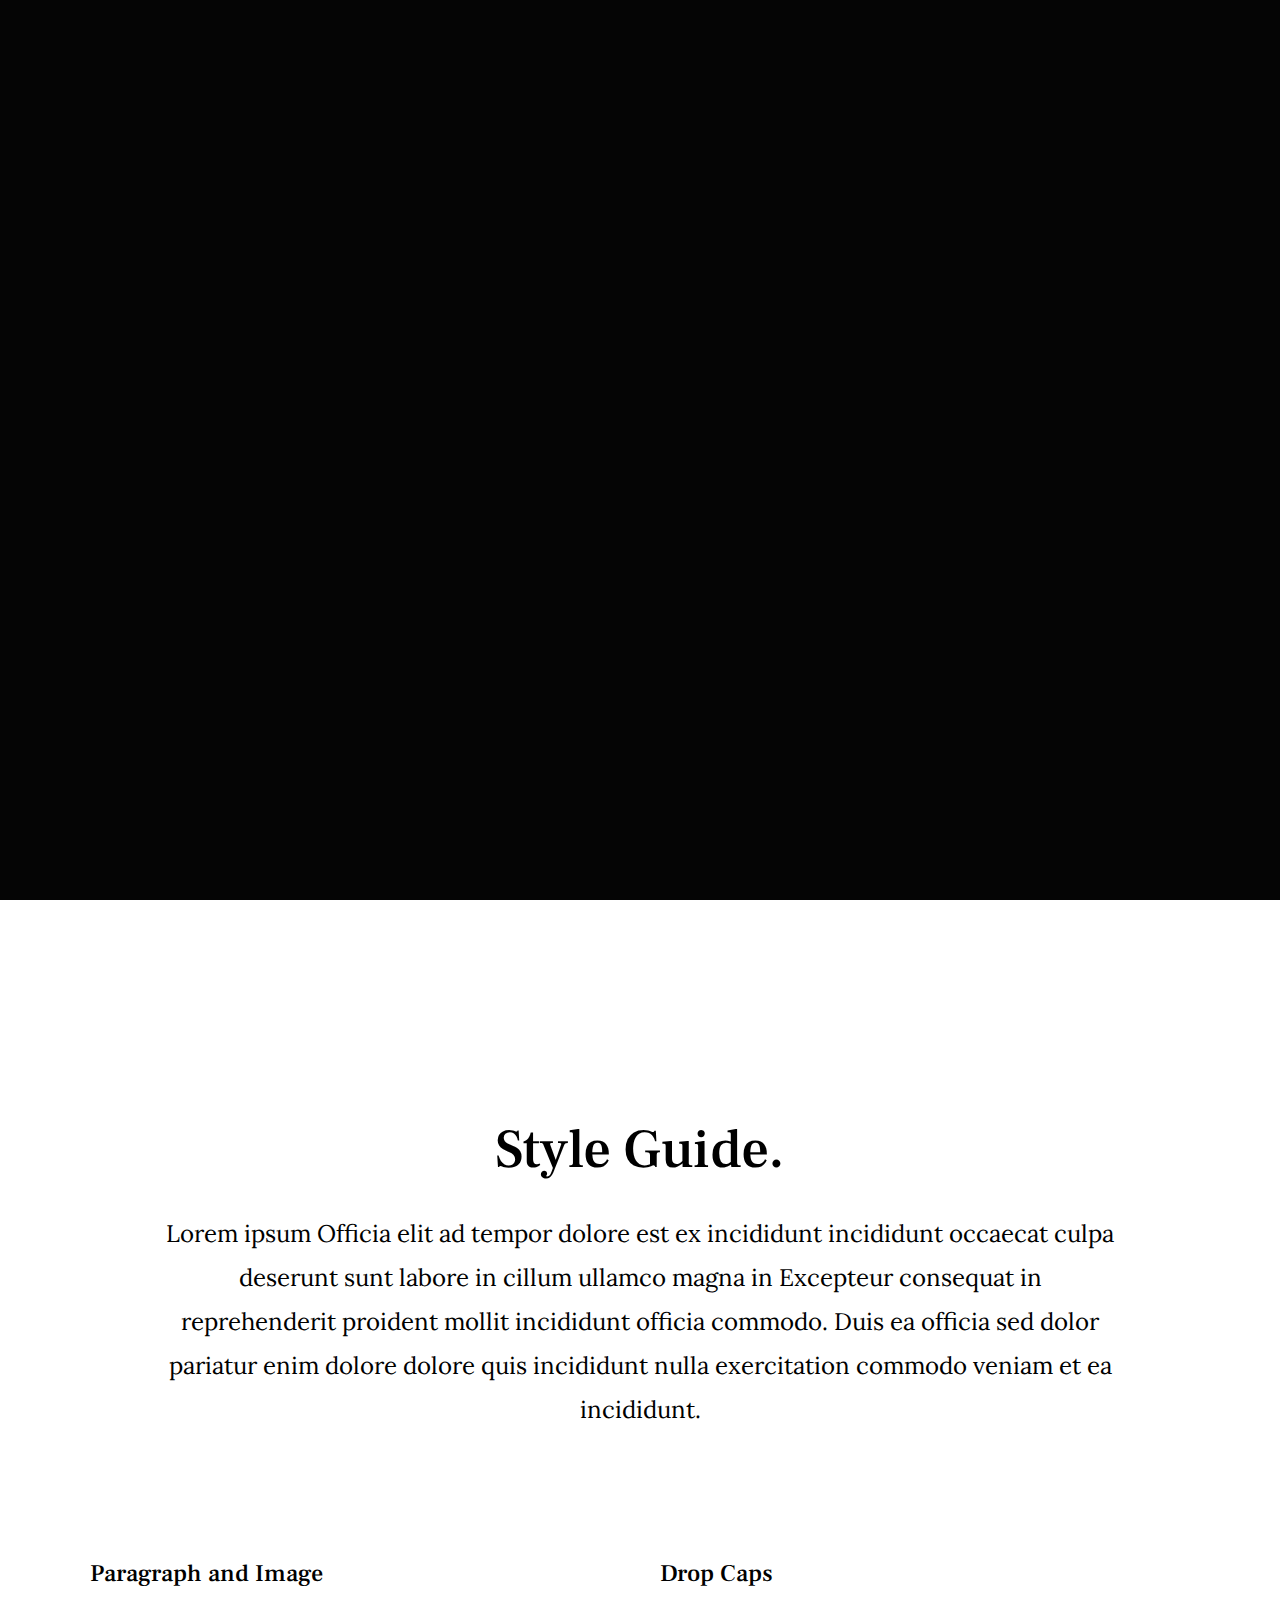
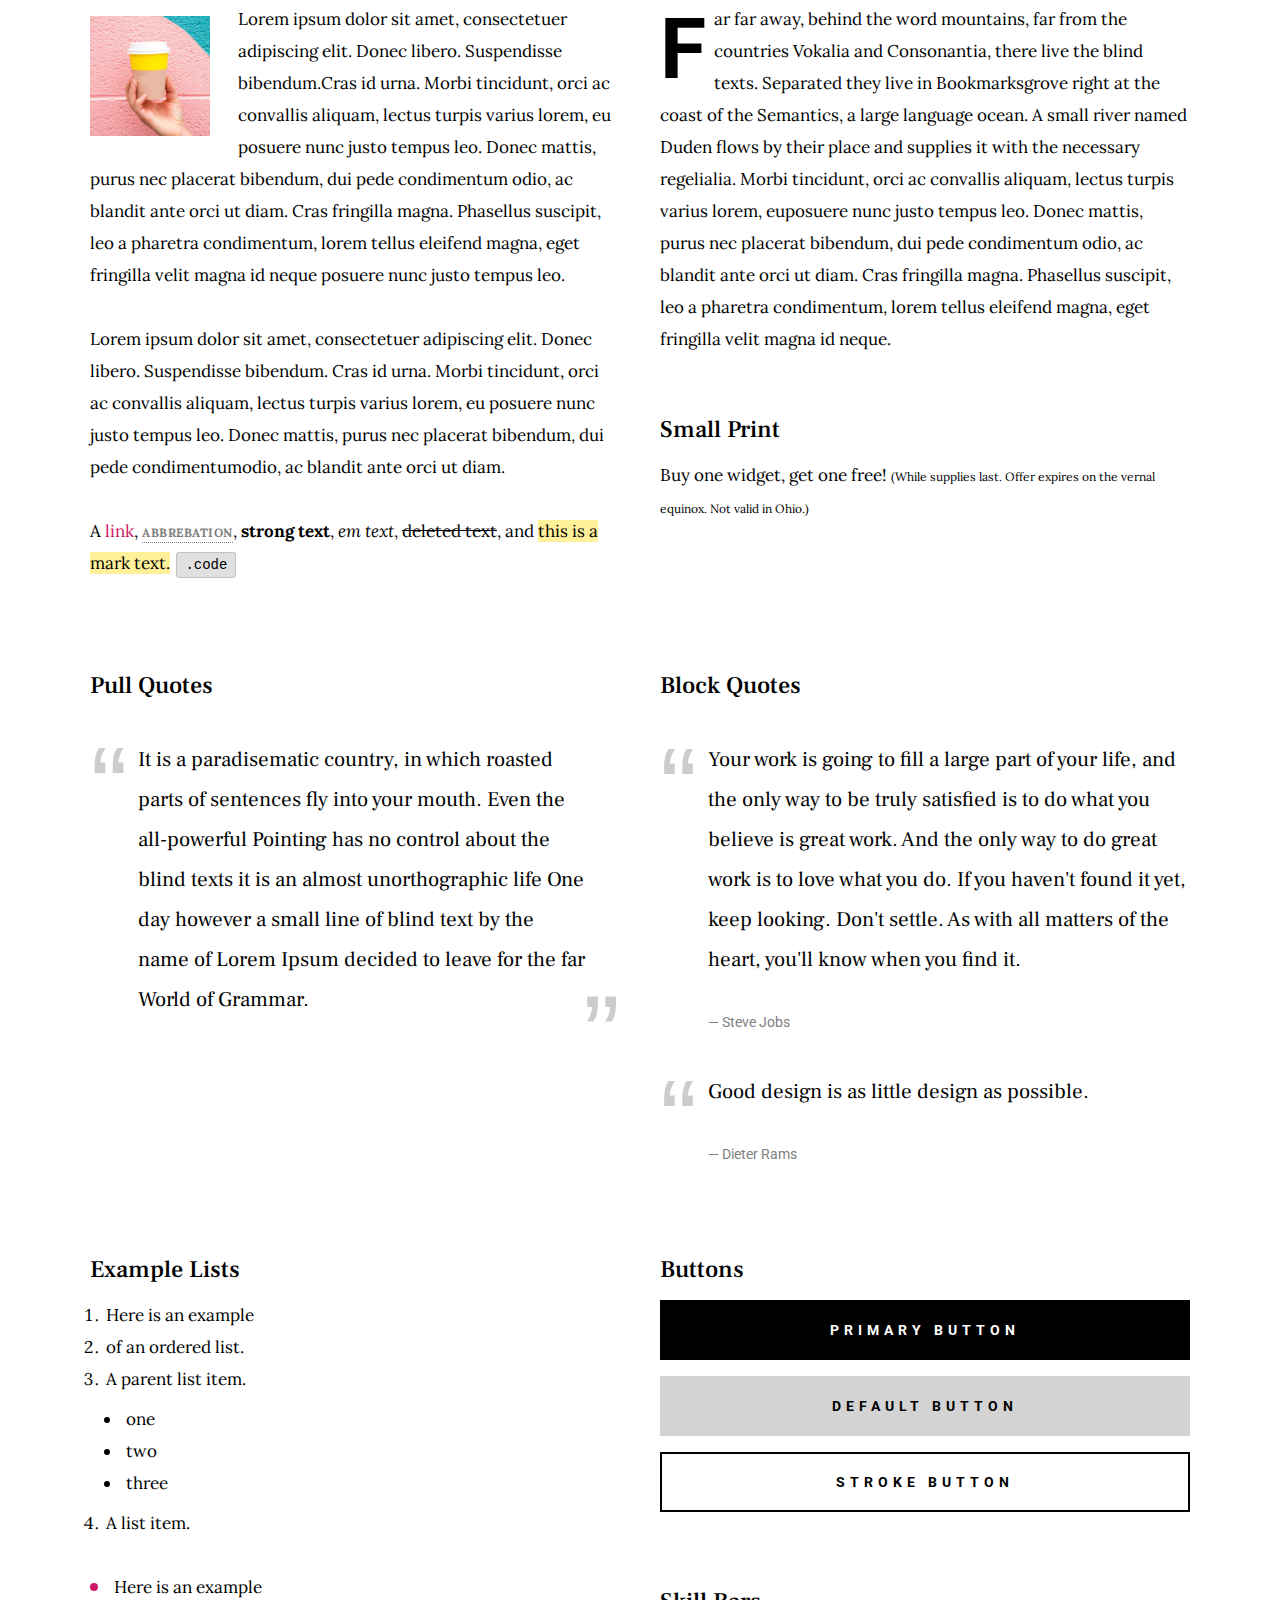
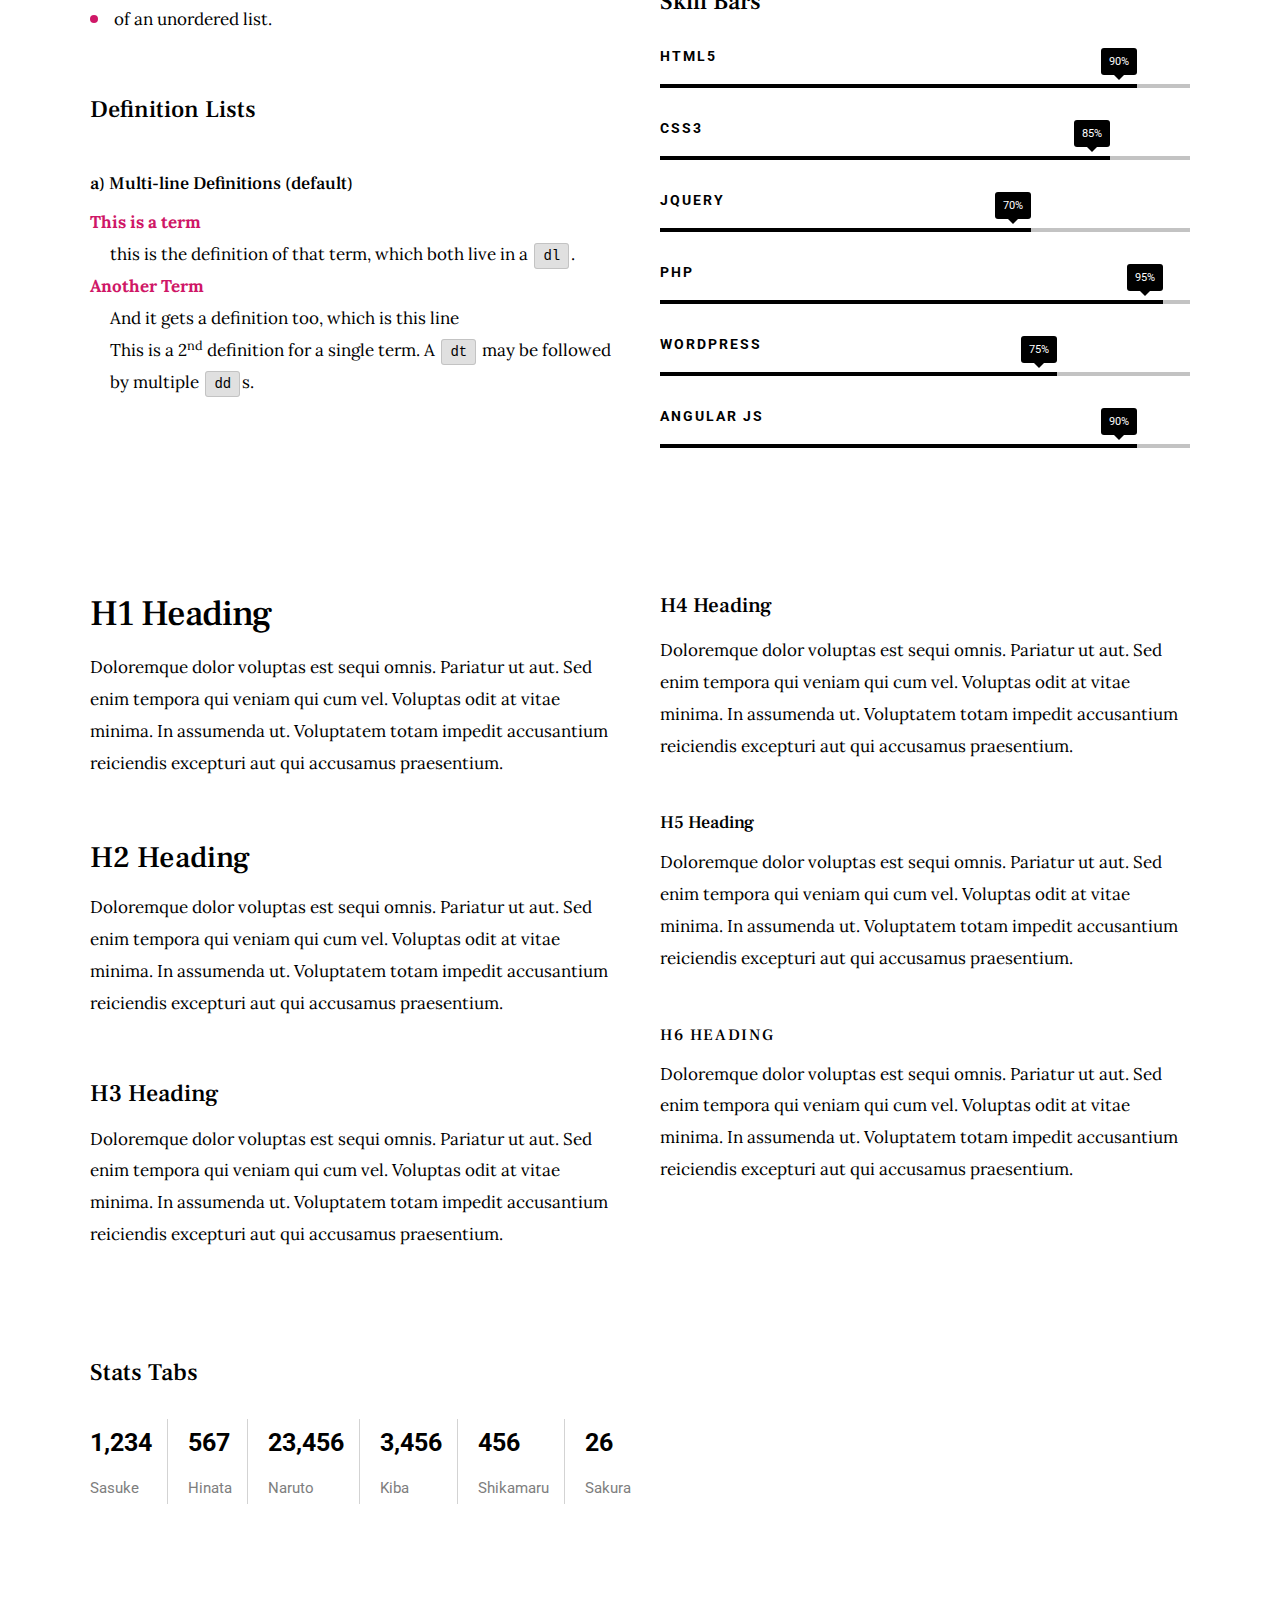
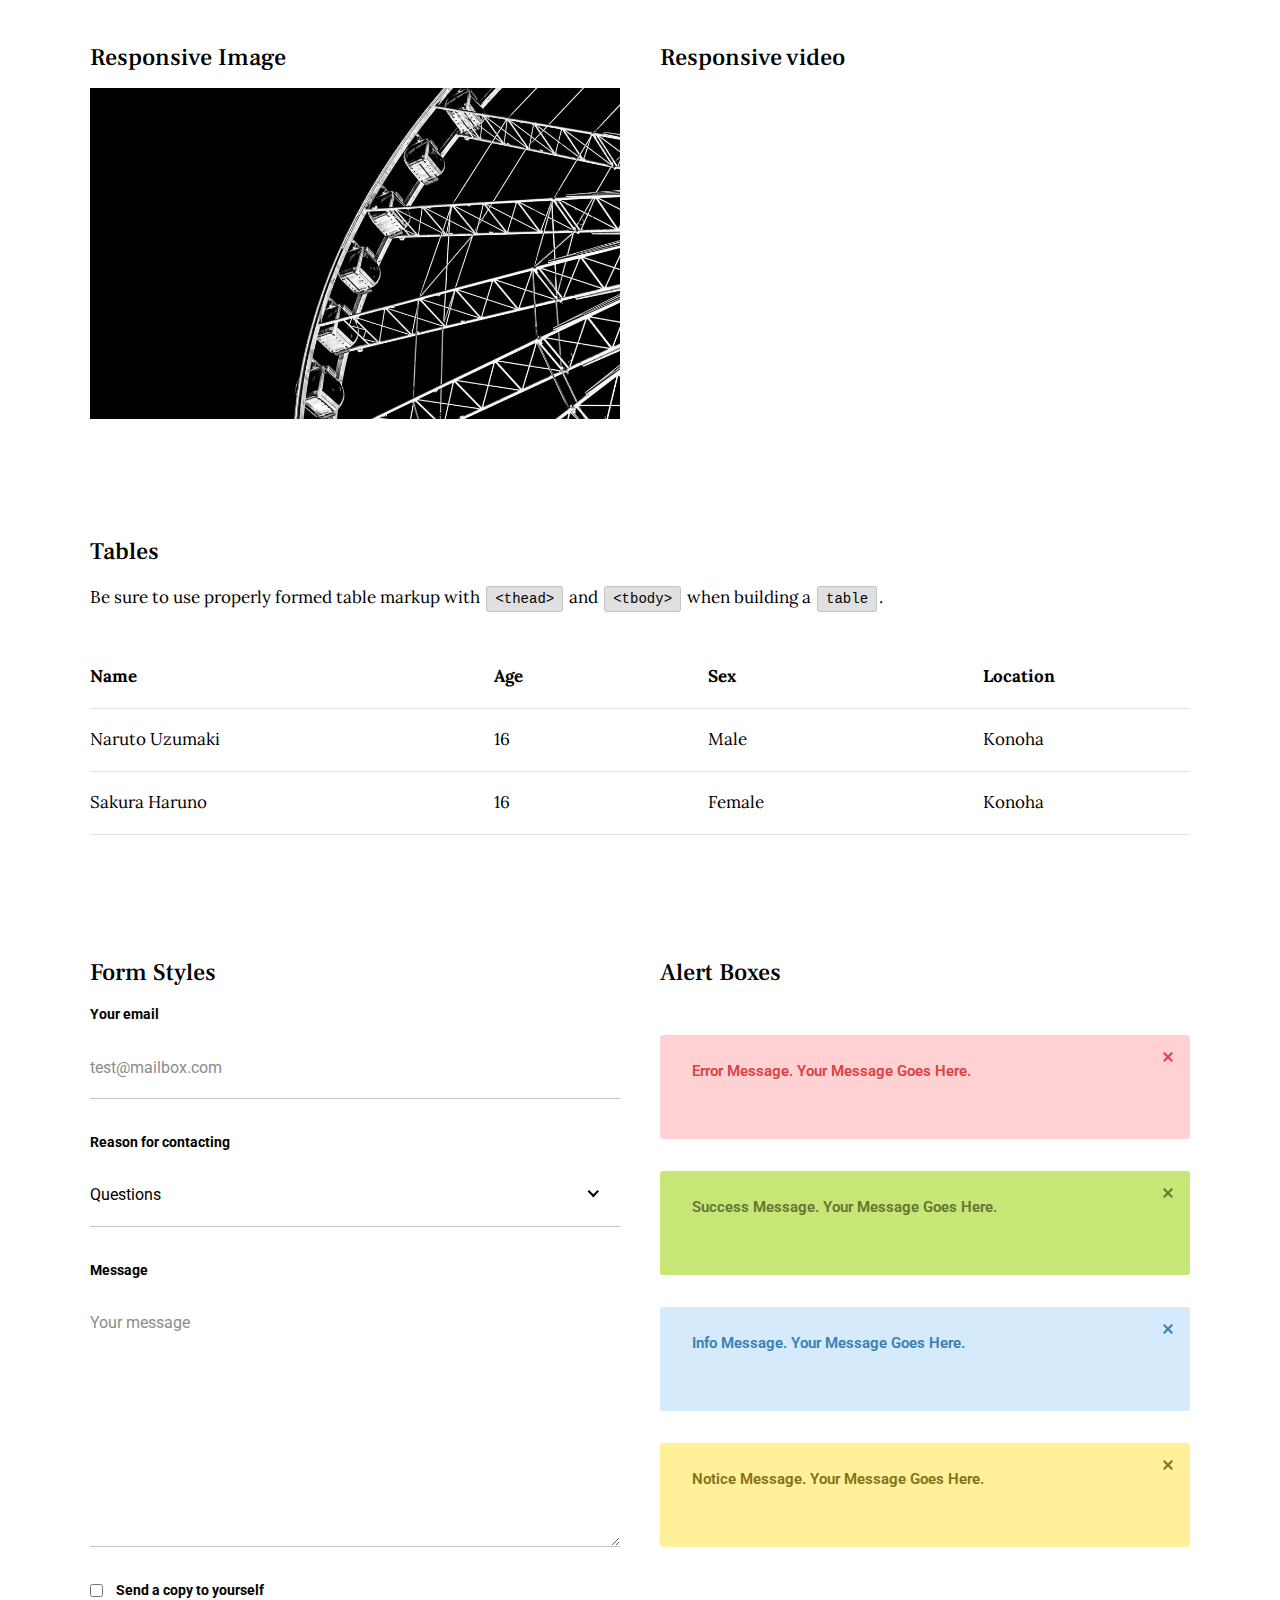
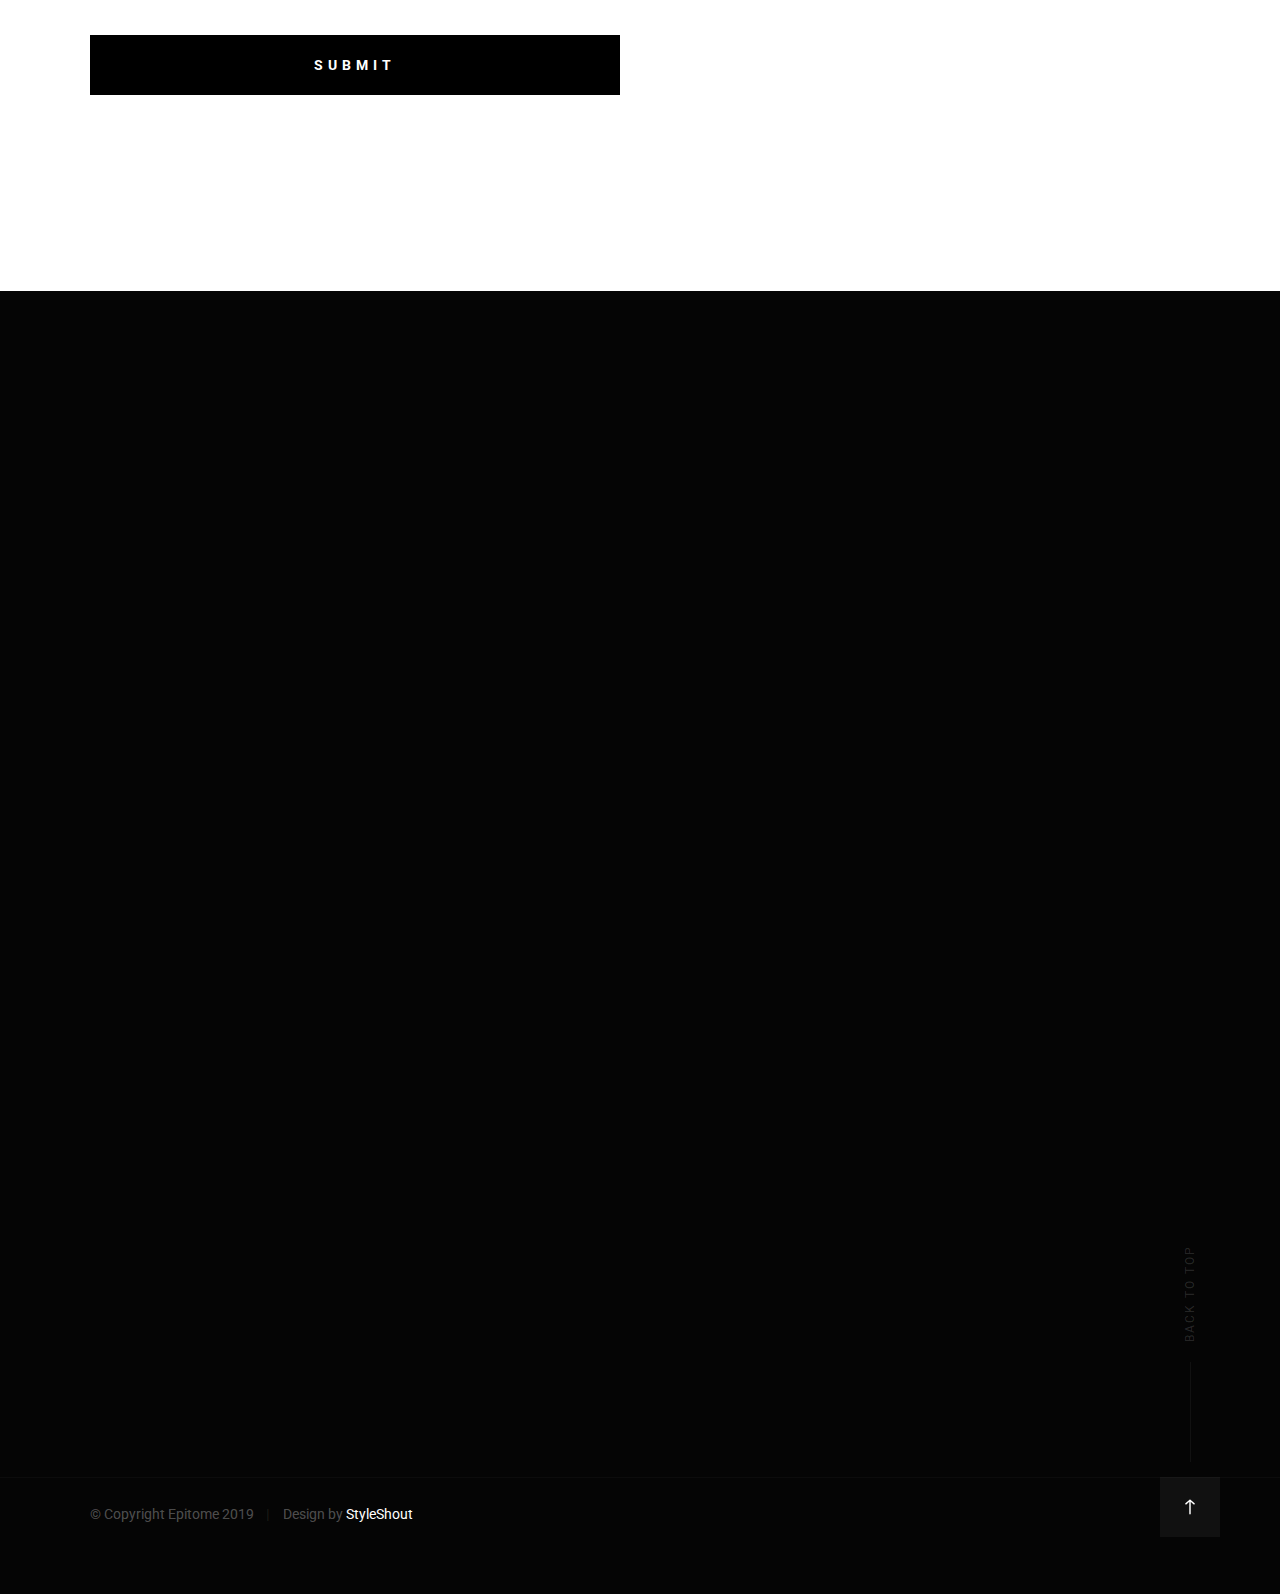
<file: styles.html>
<!DOCTYPE html>
<html class="no-js" lang="pt-br">
<head>

    <!--- basic page needs
    ================================================== -->
    <meta charset="utf-8">
    <title>Epitome - Styles</title>
    <meta name="description" content="">
    <meta name="author" content="">

    <!-- mobile specific metas
    ================================================== -->
    <meta name="viewport" content="width=device-width, initial-scale=1">

    <!-- CSS
    ================================================== -->
    <link rel="stylesheet" href="css/base.css">
    <link rel="stylesheet" href="css/vendor.css">
    <link rel="stylesheet" href="css/main.css">

    <style type="text/css" media="screen">
        .s-styles { 
            background-color: #ffffff;
            padding-top: 21.6rem;
            padding-bottom: 14.8rem;
        }

        .display-1 {
            font-family: "Frank Ruhl Libre", serif;
            font-size: 5.5rem;
            line-height: 1.236;
            letter-spacing: -0.03rem;
            margin-top: 0;
            margin-bottom: 2.8rem;
        }
    </style>

    <!-- script
    ================================================== -->
    <script src="js/modernizr.js"></script>
    <script src="js/pace.min.js"></script>

    <!-- favicons
    ================================================== -->
    <link rel="apple-touch-icon" sizes="180x180" href="apple-touch-icon.png">
    <link rel="icon" type="image/png" sizes="32x32" href="favicon-32x32.png">
    <link rel="icon" type="image/png" sizes="16x16" href="favicon-16x16.png">
    <link rel="manifest" href="site.webmanifest">

</head>

<body id="top">

    <div id="preloader">
        <div id="loader"></div>
    </div>

    <!-- site header
    ================================================== -->
    <header class="s-header">

        <div class="header-logo">
            <a class="site-logo" href="index.html">
                <img src="images/logo.svg" alt="Homepage">
            </a>
        </div>

        <nav class="header-nav-wrap">
            <ul class="header-main-nav">
                <li class="current"><a href="index.html#intro" title="intro">Intro</a></li>
                <li><a href="index.html#about" title="about">About</a></li>
                <li><a href="index.html#services" title="services">Services</a></li>
                <li><a href="index.html#works" title="works">Works</a></li>
                <li><a class="smoothscroll" href="#contact" title="contact us">Say Hello</a></li>	
            </ul>

            <ul class="header-social">
                <li><a href="#0"><i class="fab fa-facebook-f" aria-hidden="true"></i></a></li>
                <li><a href="#0"><i class="fab fa-twitter" aria-hidden="true"></i></a></li>
                <li><a href="#0"><i class="fab fa-dribbble" aria-hidden="true"></i></a></li>
                <li><a href="#0"><i class="fab fa-behance" aria-hidden="true"></i></a></li>
            </ul>
        </nav>

        <a class="header-menu-toggle" href="#"><span>Menu</span></a>

    </header> <!-- end s-header -->


    <!-- intro
    ================================================== -->
    <section id="intro" class="s-intro target-section">

        <div class="row intro-content">

            <div class="column large-9 mob-full intro-text">
                <h3>Hello, I'm John Doe</h3>
                <h1>
                    Digital Designer <br>
                    and Web Developer <br>
                    Based In Somewhere.
                </h1>
            </div>

            <div class="intro-scroll">
                <a href="#styles" class="intro-scroll-link smoothscroll">
                    Scroll For More
                </a>
            </div>

            <div class="intro-grid"></div>
            <div class="intro-pic"></div>

        </div> <!-- end row -->

    </section> <!-- end intro -->


    <!-- styles
    ================================================== -->
    <section id="styles" class="s-styles">
        
        <div class="row narrow section-intro add-bottom text-center">

            <div class="column large-full">

                <h1 class="display-1">Style Guide.</h1>

                <p class="lead">Lorem ipsum Officia elit ad tempor dolore est ex incididunt incididunt occaecat culpa deserunt 
                sunt labore in cillum ullamco magna in Excepteur consequat in reprehenderit proident mollit incididunt officia commodo.
                Duis ea officia sed dolor pariatur enim dolore dolore quis incididunt nulla exercitation commodo veniam et ea incididunt.
                </p>

            </div>

        </div>

        <div class="row">

            <div class="column large-6 tab-full">

                <h3>Paragraph and Image</h3>

                <p><a href="#"><img width="120" height="120" class="pull-left" alt="sample-image" src="images/sample-image.jpg"></a>
                Lorem ipsum dolor sit amet, consectetuer adipiscing elit. Donec libero. Suspendisse bibendum.Cras id urna. Morbi 
                tincidunt, orci ac convallis aliquam, lectus turpis varius lorem, eu posuere nunc justo tempus leo. Donec mattis, 
                purus nec placerat bibendum, dui pede condimentum odio, ac blandit ante orci ut diam. Cras fringilla magna. 
                Phasellus suscipit, leo a pharetra condimentum, lorem tellus eleifend magna, eget fringilla velit magna id 
                neque posuere nunc justo tempus leo. </p>

                <p>
                Lorem ipsum dolor sit amet, consectetuer adipiscing elit. Donec libero. Suspendisse bibendum. Cras id urna. 
                Morbi tincidunt, orci ac convallis aliquam, lectus turpis varius lorem, eu posuere nunc justo tempus leo. 
                Donec mattis, purus nec placerat bibendum, dui pede condimentumodio, ac blandit ante orci ut diam.	
                </p>

                <p>A <a href="#">link</a>,
                <abbr title="this really isn't a very good description">abbrebation</abbr>,
                <strong>strong text</strong>,
                <em>em text</em>,
                <del>deleted text</del>, and
                <mark>this is a mark text.</mark>
                <code>.code</code>
                </p>

            </div>

            <div class="column large-6 tab-full">

                <h3>Drop Caps</h3>

                <p class="drop-cap">Far far away, behind the word mountains, far from the countries Vokalia and Consonantia,
                there live the blind texts. Separated they live in Bookmarksgrove right at the coast of the
                Semantics, a large language ocean. A small river named Duden flows by their place and supplies it with the 
                necessary regelialia. Morbi tincidunt, orci ac convallis aliquam, lectus turpis varius lorem, 
                euposuere nunc justo tempus leo. Donec mattis, purus nec placerat bibendum, dui pede condimentum odio, 
                ac blandit ante orci ut diam. Cras fringilla magna. Phasellus suscipit, leo a pharetra condimentum, 
                lorem tellus eleifend magna, eget fringilla velit magna id neque.
                </p>

                <h3>Small Print</h3>

                <p>Buy one widget, get one free!
                <small>(While supplies last. Offer expires on the vernal equinox. Not valid in Ohio.)</small>
                </p>

            </div>

        </div> <!-- end row -->

        <div class="row">

            <div class="column large-6 tab-full">

                <h3>Pull Quotes</h3>

                <aside class="pull-quote">
                    <blockquote>
                    <p>It is a paradisematic country, in which roasted parts of
                    sentences fly into your mouth. Even the all-powerful Pointing has no control about the blind
                    texts it is an almost unorthographic life One day however a small line of blind text by the name
                    of Lorem Ipsum decided to leave for the far World of Grammar.</p>
                    </blockquote>
                </aside>

            </div>

            <div class="column large-6 tab-full">

                <h3>Block Quotes</h3>

                <blockquote cite="http://where-i-got-my-info-from.com">
                <p>Your work is going to fill a large part of your life, and the only way to be truly satisfied is
                to do what you believe is great work. And the only way to do great work is to love what you do.
                If you haven't found it yet, keep looking. Don't settle. As with all matters of the heart, you'll know when you find it.
                </p>
                <cite>
                    <a href="#0">Steve Jobs</a>
                </cite>
                </blockquote>

                <blockquote>
                <p>Good design is as little design as possible.</p>
                <cite>Dieter Rams</cite>
                </blockquote>

            </div>

        </div> <!-- end row -->


        <div class="row half-bottom">

            <div class="column large-6 tab-full">

                <h3>Example Lists</h3>

                <ol>
                    <li>Here is an example</li>
                    <li>of an ordered list.</li>
                    <li>A parent list item.
                        <ul>
                            <li>one</li>
                            <li>two</li>
                            <li>three</li>
                        </ul>
                        </li>
                        <li>A list item.</li>
                    </ol>

                <ul class="disc">
                    <li>Here is an example</li>
                    <li>of an unordered list.</li>
                </ul>

                <h3>Definition Lists</h3>

                <h5>a) Multi-line Definitions (default) </h5>

                <dl>
                    <dt><strong>This is a term</strong></dt>
                        <dd>this is the definition of that term, which both live in a <code>dl</code>.</dd>
                    <dt><strong>Another Term</strong></dt>
                        <dd>And it gets a definition too, which is this line</dd>
                        <dd>This is a 2<sup>nd</sup> definition for a single term. A <code>dt</code> may be followed by multiple <code>dd</code>s.</dd>
                </dl>

            </div>

            <div class="column large-6 tab-full">

                <h3>Buttons</h3>

                <p>
                    <a class="btn btn--primary full-width" href="#0">Primary Button</a>
                    <a class="btn full-width" href="#0">Default Button</a>
                    <a class="btn btn--stroke full-width" href="#0">Stroke Button</a>
                </p>

                <h3>Skill Bars</h3>
                
                <ul class="skill-bars">
                    <li>
                    <div class="progress percent90"><span>90%</span></div>
                    <strong>HTML5</strong>
                    </li>
                    <li>
                    <div class="progress percent85"><span>85%</span></div>
                    <strong>CSS3</strong>
                    </li>
                    <li>
                    <div class="progress percent70"><span>70%</span></div>
                    <strong>JQuery</strong>
                    </li>
                    <li>
                    <div class="progress percent95"><span>95%</span></div>
                    <strong>PHP</strong>
                    </li>
                    <li>
                    <div class="progress percent75"><span>75%</span></div>
                    <strong>Wordpress</strong>
                    </li>
                    <li>
                    <div class="progress percent90"><span>90%</span></div>
                    <strong>Angular JS</strong>
                    </li>
                </ul>

            </div>

        </div> <!-- end row -->

        <div class="row half-bottom">

            <div class="column large-6 tab-full">
                    
                <h1>H1 Heading</h1>
                <p>Doloremque dolor voluptas est sequi omnis. Pariatur ut aut. Sed enim tempora qui veniam qui cum vel. 
                Voluptas odit at vitae minima. In assumenda ut. Voluptatem totam impedit accusantium reiciendis excepturi aut qui accusamus praesentium.</p>

                <h2>H2 Heading</h2>
                <p>Doloremque dolor voluptas est sequi omnis. Pariatur ut aut. Sed enim tempora qui veniam qui cum vel. 
                Voluptas odit at vitae minima. In assumenda ut. Voluptatem totam impedit accusantium reiciendis excepturi aut qui accusamus praesentium.</p>

                <h3>H3 Heading</h3>
                <p>Doloremque dolor voluptas est sequi omnis. Pariatur ut aut. Sed enim tempora qui veniam qui cum vel. 
                Voluptas odit at vitae minima. In assumenda ut. Voluptatem totam impedit accusantium reiciendis excepturi aut qui accusamus praesentium.</p>

            </div>

            <div class="column large-6 tab-full">
                    
                <h4>H4 Heading</h4>
                <p>Doloremque dolor voluptas est sequi omnis. Pariatur ut aut. Sed enim tempora qui veniam qui cum vel. 
                Voluptas odit at vitae minima. In assumenda ut. Voluptatem totam impedit accusantium reiciendis excepturi aut qui accusamus praesentium.</p>

                <h5>H5 Heading</h5>
                <p>Doloremque dolor voluptas est sequi omnis. Pariatur ut aut. Sed enim tempora qui veniam qui cum vel. 
                Voluptas odit at vitae minima. In assumenda ut. Voluptatem totam impedit accusantium reiciendis excepturi aut qui accusamus praesentium.</p>

                <h6>H6 Heading</h6>
                <p>Doloremque dolor voluptas est sequi omnis. Pariatur ut aut. Sed enim tempora qui veniam qui cum vel. 
                Voluptas odit at vitae minima. In assumenda ut. Voluptatem totam impedit accusantium reiciendis excepturi aut qui accusamus praesentium.</p>

            </div>

        </div>

        <div class="row half-bottom">

            <div class="column large-full">

                    <h3>Stats Tabs</h3>

                <ul class="stats-tabs">
                    <li><a href="#">1,234 <em>Sasuke</em></a></li>
                    <li><a href="#">567 <em>Hinata</em></a></li>
                    <li><a href="#">23,456 <em>Naruto</em></a></li>
                    <li><a href="#">3,456 <em>Kiba</em></a></li>
                    <li><a href="#">456 <em>Shikamaru</em></a></li>
                    <li><a href="#">26 <em>Sakura</em></a></li>
                </ul>

            </div>

        </div> <!-- end row -->

        <div class="row half-bottom">

            <div class="column large-6 tab-full">

                <h3>Responsive Image</h3>
                <p><img src="images/wheel-500.jpg" 
                    srcset="images/wheel-1000.jpg 1000w, 
                    images/wheel-500.jpg 500w" 
                    sizes="(max-width: 1000px) 100vw, 1000px" alt="">
                </p>

            </div>

            <div class="column large-6 tab-full">

                <h3>Responsive video</h3>

                <div class="video-container">
                <iframe src="https://player.vimeo.com/video/14592941?color=00a650&title=0&byline=0&portrait=0" width="500" height="281" frameborder="0" webkitallowfullscreen mozallowfullscreen allowfullscreen></iframe> 
                </div>

            </div>
            
        </div> <!-- end row -->

        <div class="row add-bottom">

            <div class="column large-full">

                <h3>Tables</h3>
                <p>Be sure to use properly formed table markup with <code>&lt;thead&gt;</code> and <code>&lt;tbody&gt;</code> when building a <code>table</code>.</p>

                <div class="table-responsive">

                    <table>
                            <thead>
                            <tr>
                                <th>Name</th>
                                <th>Age</th>
                                <th>Sex</th>
                                <th>Location</th>
                            </tr>
                            </thead>
                            <tbody>
                            <tr>
                                <td>Naruto Uzumaki</td>
                                <td>16</td>
                                <td>Male</td>
                                <td>Konoha</td>
                            </tr>
                            <tr>
                                <td>Sakura Haruno</td>
                                <td>16</td>
                                <td>Female</td>
                                <td>Konoha</td>
                            </tr>
                            </tbody>
                    </table>

                </div>

            </div>
            
        </div> <!-- end row -->    

        <div class="row">

            <div class="column large-6 tab-full">

                <h3>Form Styles</h3>

                <form>
                    <div>
                        <label for="sampleInput">Your email</label>
                        <input class="full-width" type="email" placeholder="test@mailbox.com" id="sampleInput">
                    </div>
                    <div>
                        <label for="sampleRecipientInput">Reason for contacting</label>
                        <div class="ss-custom-select">
                            <select class="full-width" id="sampleRecipientInput">
                                <option value="Option 1">Questions</option>
                                <option value="Option 2">Report</option>
                                <option value="Option 3">Others</option>
                            </select>
                        </div>
                    </div>
                    
                    <label for="exampleMessage">Message</label>
                    <textarea class="full-width" placeholder="Your message" id="exampleMessage"></textarea>

                    <label class="add-bottom">
                        <input type="checkbox">
                        <span class="label-text">Send a copy to yourself</span>
                    </label>
                
                    <input class="btn--primary full-width" type="submit" value="Submit">
                </form>

            </div>

            <div class="column large-6 tab-full">

                <h3>Alert Boxes</h3>

                <br>
                
                <div class="alert-box alert-box--error hideit">
                    <p>Error Message. Your Message Goes Here.</p>
                    <i class="fa fa-times alert-box__close" aria-hidden="true"></i>
                </div><!-- end error -->
                        
                <div class="alert-box alert-box--success hideit">
                    <p>Success Message. Your Message Goes Here.</p>
                    <i class="fa fa-times alert-box__close" aria-hidden="true"></i>
                </div><!-- end success -->
                        
                <div class="alert-box alert-box--info hideit">
                    <p>Info Message. Your Message Goes Here.</p>
                    <i class="fa fa-times alert-box__close" aria-hidden="true"></i>
                </div><!-- end info -->
                        
                <div class="alert-box alert-box--notice hideit">
                    <p>Notice Message. Your Message Goes Here.</p>
                    <i class="fa fa-times alert-box__close" aria-hidden="true"></i>
                </div><!-- end notice -->
            
            </div>

        </div> <!-- end row -->

    </section> <!-- end styles -->


    <!-- contact
    ================================================== -->
    <section id="contact" class="s-contact ss-dark target-section">

        <div class="row heading-block" data-aos="fade-up">
            <div class="column large-full">
                <h2 class="section-heading">Get In Touch</h2>
            </div>
        </div>

        <div class="row contact-main" data-aos="fade-up">
            <div class="column large-full">
                <p class="contact-email">
                    <a href="mailto:#0">hello@epitome.com</a>
                </p>

                <p class="section-desc">
                I'm happy to connect, listen and help. Let's work together and build
                something awesome. Let's turn your idea to an even greater product.
                <a href="mailto:#0">Email Me</a>.
                </p>
            </div>
        </div>

        <div class="row contact-infos" data-aos="fade-up">

            <div class="column large-5 medium-full contact-phone">
                <h4>Call Me</h4>
                <a href="tel:197-543-2345">+197 543 2345</a>
            </div>

            <div class="column large-7 medium-full contact-social">
                <h4>Social</h4>
                <ul>
                    <li><a href="#0" title="Facebook">Facebook</a></li>
                    <li><a href="#0" title="Twitter">Twitter</a></li>
                    <li><a href="#0" title="Instagram">Instagram</a></li>
                </ul>
            </div>

        </div> <!-- end contact-infos -->

    </section> <!-- end s-contact -->


    <!-- footer
    ================================================== -->
    <footer>
        <div class="row">
            <div class="column large-full ss-copyright">
                <span>© Copyright Epitome 2019</span> 
                <span>Design by <a href="https://www.styleshout.com/">StyleShout</a></span>
            </div>
        </div>

        <div class="ss-go-top">
            <a class="smoothscroll" title="Back to Top" href="#top"></a>
        </div>
    </footer>


    <!-- photoswipe background
    ================================================== -->
    <div aria-hidden="true" class="pswp" role="dialog" tabindex="-1">

        <div class="pswp__bg"></div>
        <div class="pswp__scroll-wrap">

            <div class="pswp__container">
                <div class="pswp__item"></div>
                <div class="pswp__item"></div>
                <div class="pswp__item"></div>
            </div>

            <div class="pswp__ui pswp__ui--hidden">
                <div class="pswp__top-bar">
                    <div class="pswp__counter"></div><button class="pswp__button pswp__button--close" title="Close (Esc)"></button> <button class="pswp__button pswp__button--share" title=
                    "Share"></button> <button class="pswp__button pswp__button--fs" title="Toggle fullscreen"></button> <button class="pswp__button pswp__button--zoom" title=
                    "Zoom in/out"></button>
                    <div class="pswp__preloader">
                        <div class="pswp__preloader__icn">
                            <div class="pswp__preloader__cut">
                                <div class="pswp__preloader__donut"></div>
                            </div>
                        </div>
                    </div>
                </div>
                <div class="pswp__share-modal pswp__share-modal--hidden pswp__single-tap">
                    <div class="pswp__share-tooltip"></div>
                </div><button class="pswp__button pswp__button--arrow--left" title="Previous (arrow left)"></button> <button class="pswp__button pswp__button--arrow--right" title=
                "Next (arrow right)"></button>
                <div class="pswp__caption">
                    <div class="pswp__caption__center"></div>
                </div>
            </div>

        </div>

    </div><!-- end photoSwipe background -->


    <!-- Java Script
    ================================================== -->
    <script src="js/jquery-3.2.1.min.js"></script>
    <script src="js/plugins.js"></script>
    <script src="js/main.js"></script>

</body>
</file>
<file: css/base.css>
/* =================================================================== 
 *
 *  Epitome Base Stylesheet
 *  Template Ver. 1.0.0
 *  04-22-2019
 *  ------------------------------------------------------------------
 *
 *  TOC:
 *  # imports
 *  # normalize
 *  # basic/base setup styles
 *	# grid v2 
 *		## medium screen devices
 *		## tablets
 *		## mobile devices
 *		## small mobile devices <= 400px	
 *	# block grids
 *		## block grids - medium screen devices
 *		## block grids - tablets
 *		## block grids - mobile devices
 *		## block grids - small mobile devices <= 400px
 *	# MISC
 *
 * =================================================================== */


/* ===================================================================
 * # imports 
 *
 * ------------------------------------------------------------------- */
@import url("https://fonts.googleapis.com/css?family=Frank+Ruhl+Libre:400,500|Lora:400,400i,700,700i|Roboto:300,400,500,600,700");
@import url("font-awesome/css/fontawesome-all.css");


/* ==========================================================================
 * # normalize
 * normalize.css v8.0.1 | MIT License |
 * github.com/necolas/normalize.css
 *
 * -------------------------------------------------------------------------- */

/* ------------------------------------------------------------------- 
 * ## document
 * ------------------------------------------------------------------- */

/* 1. Correct the line height in all browsers.
 * 2. Prevent adjustments of font size after orientation changes in iOS.*/
html {
	line-height: 1.15;  /* 1 */
	-webkit-text-size-adjust: 100%;  /* 2 */
}

/* ------------------------------------------------------------------- 
 * ## sections
 * ------------------------------------------------------------------- */

/* Remove the margin in all browsers. */
body {
	margin: 0;
}

/* Render the `main` element consistently in IE. */
main {
	display: block;
}

/* Correct the font size and margin on `h1` elements within `section` and
 * `article` contexts in Chrome, Firefox, and Safari. */
h1 {
	font-size: 2em;
	margin: 0.67em 0;
}

/* ------------------------------------------------------------------- 
 * ## grouping
 * ------------------------------------------------------------------- */

/* 1. Add the correct box sizing in Firefox.
 * 2. Show the overflow in Edge and IE. */
hr {
	box-sizing: content-box;  /* 1 */
	height: 0;  /* 1 */
	overflow: visible;  /* 2 */
}

/* 1. Correct the inheritance and scaling of font size in all browsers.
 * 2. Correct the odd `em` font sizing in all browsers. */
pre {
	font-family: monospace, monospace;  /* 1 */
	font-size: 1em;  /* 2 */
}

/* ------------------------------------------------------------------- 
 * ## text-level semantics
 * ------------------------------------------------------------------- */

/* Remove the gray background on active links in IE 10. */
a {
	background-color: transparent;
}

/* 1. Remove the bottom border in Chrome 57-
 * 2. Add the correct text decoration in Chrome, Edge, IE, Opera, and Safari. */
abbr[title] {
	border-bottom: none;  /* 1 */
	text-decoration: underline;  /* 2 */
	text-decoration: underline dotted;  /* 2 */
}

/* Add the correct font weight in Chrome, Edge, and Safari. */
b,
strong {
	font-weight: bolder;
}

/* 1. Correct the inheritance and scaling of font size in all browsers.
 * 2. Correct the odd `em` font sizing in all browsers. */
code,
kbd,
samp {
	font-family: monospace, monospace;  /* 1 */
	font-size: 1em;  /* 2 */
}

/* Add the correct font size in all browsers. */
small {
	font-size: 80%;
}

/* Prevent `sub` and `sup` elements from affecting the line height in
 * all browsers. */
sub,
sup {
	font-size: 75%;
	line-height: 0;
	position: relative;
	vertical-align: baseline;
}

sub {
	bottom: -0.25em;
}

sup {
	top: -0.5em;
}

/* ------------------------------------------------------------------- 
 * ## embedded content
 * ------------------------------------------------------------------- */

/* Remove the border on images inside links in IE 10. */
img {
	border-style: none;
}

/* ------------------------------------------------------------------- 
 * ## forms
 * ------------------------------------------------------------------- */

/* 1. Change the font styles in all browsers.
 * 2. Remove the margin in Firefox and Safari. */
button,
input,
optgroup,
select,
textarea {
	font-family: inherit;  /* 1 */
	font-size: 100%;  /* 1 */
	line-height: 1.15;  /* 1 */
	margin: 0;  /* 2 */
}

/* Show the overflow in IE.
 * 1. Show the overflow in Edge. */
button,
input {

	/* 1 */
	overflow: visible;
}

/* Remove the inheritance of text transform in Edge, Firefox, and IE.
 * 1. Remove the inheritance of text transform in Firefox. */
button,
select {

	/* 1 */
	text-transform: none;
}

/* Correct the inability to style clickable types in iOS and Safari. */
button,
[type="button"],
[type="reset"],
[type="submit"] {
	-webkit-appearance: button;
}

/* Remove the inner border and padding in Firefox. */
button::-moz-focus-inner,
[type="button"]::-moz-focus-inner,
[type="reset"]::-moz-focus-inner,
[type="submit"]::-moz-focus-inner {
	border-style: none;
	padding: 0;
}

/* Restore the focus styles unset by the previous rule. */
button:-moz-focusring,
[type="button"]:-moz-focusring,
[type="reset"]:-moz-focusring,
[type="submit"]:-moz-focusring {
	outline: 1px dotted ButtonText;
}

/* Correct the padding in Firefox. */
fieldset {
	padding: 0.35em 0.75em 0.625em;
}

/* 1. Correct the text wrapping in Edge and IE.
 * 2. Correct the color inheritance from `fieldset` elements in IE.
 * 3. Remove the padding so developers are not caught out when they zero out
 *    `fieldset` elements in all browsers. */
legend {
	box-sizing: border-box;  /* 1 */
	color: inherit;  /* 2 */
	display: table;  /* 1 */
	max-width: 100%;  /* 1 */
	padding: 0;  /* 3 */
	white-space: normal;  /* 1 */
}

/* Add the correct vertical alignment in Chrome, Firefox, and Opera. */
progress {
	vertical-align: baseline;
}

/* Remove the default vertical scrollbar in IE 10+. */
textarea {
	overflow: auto;
}

/* 1. Add the correct box sizing in IE 10.
 * 2. Remove the padding in IE 10. */
[type="checkbox"],
[type="radio"] {
	box-sizing: border-box;  /* 1 */
	padding: 0;  /* 2 */
}

/* Correct the cursor style of increment and decrement buttons in Chrome. */
[type="number"]::-webkit-inner-spin-button,
[type="number"]::-webkit-outer-spin-button {
	height: auto;
}

/* 1. Correct the odd appearance in Chrome and Safari.
 * 2. Correct the outline style in Safari. */
[type="search"] {
	-webkit-appearance: textfield;  /* 1 */
	outline-offset: -2px;  /* 2 */
}

/* Remove the inner padding in Chrome and Safari on macOS. */
[type="search"]::-webkit-search-decoration {
	-webkit-appearance: none;
}

/* 1. Correct the inability to style clickable types in iOS and Safari.
 * 2. Change font properties to `inherit` in Safari. */
::-webkit-file-upload-button {
	-webkit-appearance: button;  /* 1 */
	font: inherit;  /* 2 */
}

/* ------------------------------------------------------------------- 
 * ## interactive
 * ------------------------------------------------------------------- */

/* Add the correct display in Edge, IE 10+, and Firefox. */
details {
	display: block;
}

/* Add the correct display in all browsers. */
summary {
	display: list-item;
}

/* ------------------------------------------------------------------- 
 * ## misc
 * ------------------------------------------------------------------- */

/* Add the correct display in IE 10+. */
template {
	display: none;
}

/* Add the correct display in IE 10. */
[hidden] {
	display: none;
}



/* ===================================================================
 * # basic/base setup styles
 *
 * ------------------------------------------------------------------- */
html {
	font-size: 62.5%;
	box-sizing: border-box;
}

*,
*::before,
*::after {
	box-sizing: inherit;
}

body {
	font-weight: normal;
	line-height: 1;
	word-wrap: break-word;
	-moz-font-smoothing: grayscale;
	-moz-osx-font-smoothing: grayscale;
	-webkit-font-smoothing: antialiased;
	-webkit-overflow-scrolling: touch;
	-webkit-text-size-adjust: none;
}

/* ------------------------------------------------------------------- 
 * ## Media
 * ------------------------------------------------------------------- */
svg,
img,
video
embed,
iframe,
object {
	max-width: 100%;
	height: auto;
}

/* ------------------------------------------------------------------- 
 * ## Typography resets 
 * ------------------------------------------------------------------- */
div, dl, dt, dd, ul, ol, li, h1, h2, h3, h4, h5, h6, pre, form, p, blockquote, th, td {
	margin: 0;
	padding: 0;
}

p {
	font-size: inherit;
	text-rendering: optimizeLegibility;
}

em,
i {
	font-style: italic;
	line-height: inherit;
}

strong,
b {
	font-weight: bold;
	line-height: inherit;
}

small {
	font-size: 60%;
	line-height: inherit;
}

ol,
ul {
	list-style: none;
}

li {
	display: block;
}

/* ------------------------------------------------------------------- 
 * ## links
 * ------------------------------------------------------------------- */
a {
	text-decoration: none;
	line-height: inherit;
}

a img {
	border: none;
}

/* ------------------------------------------------------------------- 
 * ## inputs
 * ------------------------------------------------------------------- */
fieldset {
	margin: 0;
	padding: 0;
}

input[type="email"],
input[type="number"],
input[type="search"],
input[type="text"],
input[type="tel"],
input[type="url"],
input[type="password"],
textarea {
	-webkit-appearance: none;
	-moz-appearance: none;
	appearance: none;
}



/* ===================================================================
 * # grid v2.0.0 
 *
 *   -----------------------------------------------------------------
 * - Grid breakpoints are based on MAXIMUM WIDTH media queries, 
 *   meaning they apply to that one breakpoint and ALL THOSE BELOW IT.
 * - Grid columns without a specified width will automatically layout 
 *   as equal width columns.
 * ------------------------------------------------------------------- */

/* rows
 * ------------------------------------- */
.row {
	width: 89%;
	max-width: 1200px;
	margin: 0 auto;
	display: -ms-flexbox;
	display: -webkit-flex;
	display: flex;
	-webkit-flex-flow: row wrap;
	-ms-flex-flow: row wrap;
	flex-flow: row wrap;
}

.row .row {
	width: auto;
	max-width: none;
	margin-left: -20px;
	margin-right: -20px;
}

/* columns
 * -------------------------------------- */
.column {
	-webkit-flex: 1 1 0%;
	-ms-flex: 1 1 0%;
	flex: 1 1 0%;
	padding: 0 20px;
}

.collapse > .column,
.column.collapse {
	padding: 0;
}

/* flex row containers utility classes
 * ----------------------------------------- */
.row.row-wrap {
	-webkit-flex-wrap: wrap;
	-ms-flex-wrap: wrap;
	flex-wrap: wrap;
}

.row.row-nowrap {
	-webkit-flex-wrap: nowrap;
	-ms-flex-wrap: none;
	flex-wrap: nowrap;
}

.row.row-top {
	-webkit-align-items: flex-start;
	-ms-flex-align: start;
	align-items: flex-start;
}

.row.row-bottom {
	-webkit-align-items: flex-end;
	-ms-flex-align: end;
	align-items: flex-end;
}

.row.row-center {
	-webkit-align-items: center;
	-ms-flex-align: center;
	align-items: center;
}

.row.row-stretch {
	-webkit-align-items: stretch;
	-ms-flex-align: stretch;
	align-items: stretch;
}

.row.row-baseline {
	-webkit-align-items: baseline;
	-ms-flex-align: baseline;
	align-items: baseline;
}

/* flex item utility alignment classes
 * ----------------------------------------- */
.align-center {
	margin: auto;
	-webkit-align-self: center;
	-ms-flex-item-align: center;
	align-self: center;
}

.align-left {
	margin-right: auto;
	-webkit-align-self: center;
	-ms-flex-item-align: center;
	align-self: center;
}

.align-right {
	margin-left: auto;
	-webkit-align-self: center;
	-ms-flex-item-align: center;
	align-self: center;
}

.align-x-center {
	margin-right: auto;
	margin-left: auto;
}

.align-x-left {
	margin-right: auto;
}

.align-x-right {
	margin-left: auto;
}

.align-y-center {
	-webkit-align-self: center;
	-ms-flex-item-align: center;
	align-self: center;
}

.align-y-top {
	-webkit-align-self: flex-start;
	-ms-flex-item-align: start;
	align-self: flex-start;
}

.align-y-bottom {
	-webkit-align-self: flex-end;
	-ms-flex-item-align: end;
	align-self: flex-end;
}

/* large screen column widths 
 * -------------------------------------- */
.large-1 {
	-webkit-flex: 0 0 8.33333%;
	-ms-flex: 0 0 8.33333%;
	flex: 0 0 8.33333%;
	max-width: 8.33333%;
}

.large-2 {
	-webkit-flex: 0 0 16.66667%;
	-ms-flex: 0 0 16.66667%;
	flex: 0 0 16.66667%;
	max-width: 16.66667%;
}

.large-3 {
	-webkit-flex: 0 0 25%;
	-ms-flex: 0 0 25%;
	flex: 0 0 25%;
	max-width: 25%;
}

.large-4 {
	-webkit-flex: 0 0 33.33333%;
	-ms-flex: 0 0 33.33333%;
	flex: 0 0 33.33333%;
	max-width: 33.33333%;
}

.large-5 {
	-webkit-flex: 0 0 41.66667%;
	-ms-flex: 0 0 41.66667%;
	flex: 0 0 41.66667%;
	max-width: 41.66667%;
}

.large-6,
.large-half {
	-webkit-flex: 0 0 50%;
	-ms-flex: 0 0 50%;
	flex: 0 0 50%;
	max-width: 50%;
}

.large-7 {
	-webkit-flex: 0 0 58.33333%;
	-ms-flex: 0 0 58.33333%;
	flex: 0 0 58.33333%;
	max-width: 58.33333%;
}

.large-8 {
	-webkit-flex: 0 0 66.66667%;
	-ms-flex: 0 0 66.66667%;
	flex: 0 0 66.66667%;
	max-width: 66.66667%;
}

.large-9 {
	-webkit-flex: 0 0 75%;
	-ms-flex: 0 0 75%;
	flex: 0 0 75%;
	max-width: 75%;
}

.large-10 {
	-webkit-flex: 0 0 83.33333%;
	-ms-flex: 0 0 83.33333%;
	flex: 0 0 83.33333%;
	max-width: 83.33333%;
}

.large-11 {
	-webkit-flex: 0 0 91.66667%;
	-ms-flex: 0 0 91.66667%;
	flex: 0 0 91.66667%;
	max-width: 91.66667%;
}

.large-12,
.large-full {
	-webkit-flex: 0 0 100%;
	-ms-flex: 0 0 100%;
	flex: 0 0 100%;
	max-width: 100%;
}

/* ------------------------------------------------------------------- 
 * ## medium screen devices
 * ------------------------------------------------------------------- */
@media screen and (max-width:1200px) {
	.row .row {
		margin-left: -16px;
		margin-right: -16px;
	}

	.column {
		padding: 0 16px;
	}

	.medium-1 {
		-webkit-flex: 0 0 8.33333%;
		-ms-flex: 0 0 8.33333%;
		flex: 0 0 8.33333%;
		max-width: 8.33333%;
	}

	.medium-2 {
		-webkit-flex: 0 0 16.66667%;
		-ms-flex: 0 0 16.66667%;
		flex: 0 0 16.66667%;
		max-width: 16.66667%;
	}

	.medium-3 {
		-webkit-flex: 0 0 25%;
		-ms-flex: 0 0 25%;
		flex: 0 0 25%;
		max-width: 25%;
	}

	.medium-4 {
		-webkit-flex: 0 0 33.33333%;
		-ms-flex: 0 0 33.33333%;
		flex: 0 0 33.33333%;
		max-width: 33.33333%;
	}

	.medium-5 {
		-webkit-flex: 0 0 41.66667%;
		-ms-flex: 0 0 41.66667%;
		flex: 0 0 41.66667%;
		max-width: 41.66667%;
	}

	.medium-6,
	.medium-half {
		-webkit-flex: 0 0 50%;
		-ms-flex: 0 0 50%;
		flex: 0 0 50%;
		max-width: 50%;
	}

	.medium-7 {
		-webkit-flex: 0 0 58.33333%;
		-ms-flex: 0 0 58.33333%;
		flex: 0 0 58.33333%;
		max-width: 58.33333%;
	}

	.medium-8 {
		-webkit-flex: 0 0 66.66667%;
		-ms-flex: 0 0 66.66667%;
		flex: 0 0 66.66667%;
		max-width: 66.66667%;
	}

	.medium-9 {
		-webkit-flex: 0 0 75%;
		-ms-flex: 0 0 75%;
		flex: 0 0 75%;
		max-width: 75%;
	}

	.medium-10 {
		-webkit-flex: 0 0 83.33333%;
		-ms-flex: 0 0 83.33333%;
		flex: 0 0 83.33333%;
		max-width: 83.33333%;
	}

	.medium-11 {
		-webkit-flex: 0 0 91.66667%;
		-ms-flex: 0 0 91.66667%;
		flex: 0 0 91.66667%;
		max-width: 91.66667%;
	}

	.medium-12,
	.medium-full {
		-webkit-flex: 0 0 100%;
		-ms-flex: 0 0 100%;
		flex: 0 0 100%;
		max-width: 100%;
	}

}

/* ------------------------------------------------------------------- 
 * ## tablets
 * ------------------------------------------------------------------- */
@media screen and (max-width:800px) {
	.tab-1 {
		-webkit-flex: 0 0 8.33333%;
		-ms-flex: 0 0 8.33333%;
		flex: 0 0 8.33333%;
		max-width: 8.33333%;
	}

	.tab-2 {
		-webkit-flex: 0 0 16.66667%;
		-ms-flex: 0 0 16.66667%;
		flex: 0 0 16.66667%;
		max-width: 16.66667%;
	}

	.tab-3 {
		-webkit-flex: 0 0 25%;
		-ms-flex: 0 0 25%;
		flex: 0 0 25%;
		max-width: 25%;
	}

	.tab-4 {
		-webkit-flex: 0 0 33.33333%;
		-ms-flex: 0 0 33.33333%;
		flex: 0 0 33.33333%;
		max-width: 33.33333%;
	}

	.tab-5 {
		-webkit-flex: 0 0 41.66667%;
		-ms-flex: 0 0 41.66667%;
		flex: 0 0 41.66667%;
		max-width: 41.66667%;
	}

	.tab-6,
	.tab-half {
		-webkit-flex: 0 0 50%;
		-ms-flex: 0 0 50%;
		flex: 0 0 50%;
		max-width: 50%;
	}

	.tab-7 {
		-webkit-flex: 0 0 58.33333%;
		-ms-flex: 0 0 58.33333%;
		flex: 0 0 58.33333%;
		max-width: 58.33333%;
	}

	.tab-8 {
		-webkit-flex: 0 0 66.66667%;
		-ms-flex: 0 0 66.66667%;
		flex: 0 0 66.66667%;
		max-width: 66.66667%;
	}

	.tab-9 {
		-webkit-flex: 0 0 75%;
		-ms-flex: 0 0 75%;
		flex: 0 0 75%;
		max-width: 75%;
	}

	.tab-10 {
		-webkit-flex: 0 0 83.33333%;
		-ms-flex: 0 0 83.33333%;
		flex: 0 0 83.33333%;
		max-width: 83.33333%;
	}

	.tab-11 {
		-webkit-flex: 0 0 91.66667%;
		-ms-flex: 0 0 91.66667%;
		flex: 0 0 91.66667%;
		max-width: 91.66667%;
	}

	.tab-12,
	.tab-full {
		-webkit-flex: 0 0 100%;
		-ms-flex: 0 0 100%;
		flex: 0 0 100%;
		max-width: 100%;
	}

	.hide-on-tablet {
		display: none;
	}

}

/* ------------------------------------------------------------------- 
 * ## mobile devices 
 * ------------------------------------------------------------------- */
@media screen and (max-width:600px) {
	.row {
		width: auto;
		padding-left: 25px;
		padding-right: 25px;
	}

	.row .row {
		margin-left: -10px;
		margin-right: -10px;
		padding-left: 0;
		padding-right: 0;
	}

	.column {
		padding: 0 10px;
	}

	.mob-1 {
		-webkit-flex: 0 0 8.33333%;
		-ms-flex: 0 0 8.33333%;
		flex: 0 0 8.33333%;
		max-width: 8.33333%;
	}

	.mob-2 {
		-webkit-flex: 0 0 16.66667%;
		-ms-flex: 0 0 16.66667%;
		flex: 0 0 16.66667%;
		max-width: 16.66667%;
	}

	.mob-3 {
		-webkit-flex: 0 0 25%;
		-ms-flex: 0 0 25%;
		flex: 0 0 25%;
		max-width: 25%;
	}

	.mob-4 {
		-webkit-flex: 0 0 33.33333%;
		-ms-flex: 0 0 33.33333%;
		flex: 0 0 33.33333%;
		max-width: 33.33333%;
	}

	.mob-5 {
		-webkit-flex: 0 0 41.66667%;
		-ms-flex: 0 0 41.66667%;
		flex: 0 0 41.66667%;
		max-width: 41.66667%;
	}

	.mob-6,
	.mob-half {
		-webkit-flex: 0 0 50%;
		-ms-flex: 0 0 50%;
		flex: 0 0 50%;
		max-width: 50%;
	}

	.mob-7 {
		-webkit-flex: 0 0 58.33333%;
		-ms-flex: 0 0 58.33333%;
		flex: 0 0 58.33333%;
		max-width: 58.33333%;
	}

	.mob-8 {
		-webkit-flex: 0 0 66.66667%;
		-ms-flex: 0 0 66.66667%;
		flex: 0 0 66.66667%;
		max-width: 66.66667%;
	}

	.mob-9 {
		-webkit-flex: 0 0 75%;
		-ms-flex: 0 0 75%;
		flex: 0 0 75%;
		max-width: 75%;
	}

	.mob-10 {
		-webkit-flex: 0 0 83.33333%;
		-ms-flex: 0 0 83.33333%;
		flex: 0 0 83.33333%;
		max-width: 83.33333%;
	}

	.mob-11 {
		-webkit-flex: 0 0 91.66667%;
		-ms-flex: 0 0 91.66667%;
		flex: 0 0 91.66667%;
		max-width: 91.66667%;
	}

	.mob-12,
	.mob-full {
		-webkit-flex: 0 0 100%;
		-ms-flex: 0 0 100%;
		flex: 0 0 100%;
		max-width: 100%;
	}

	.hide-on-mobile {
		display: none;
	}

}

/* ------------------------------------------------------------------- 
 * ## small mobile devices <= 400px
 * ------------------------------------------------------------------- */
@media screen and (max-width:400px) {
	.row .row {
		margin-left: 0;
		margin-right: 0;
	}

	.column {
		-webkit-flex: 0 0 100%;
		-ms-flex: 0 0 100%;
		flex: 0 0 100%;
		max-width: 100%;
		width: 100%;
		margin-left: 0;
		margin-right: 0;
		padding: 0;
	}

}



/* ===================================================================
 * # block grids
 *
 * -------------------------------------------------------------------
 * Equally-sized columns define at parent/row level.
 * ------------------------------------------------------------------- */
.block-large-1-8 > .column {
	-webkit-flex: 0 0 12.5%;
	-ms-flex: 0 0 12.5%;
	flex: 0 0 12.5%;
	max-width: 12.5%;
}

.block-large-1-6 > .column {
	-webkit-flex: 0 0 16.66667%;
	-ms-flex: 0 0 16.66667%;
	flex: 0 0 16.66667%;
	max-width: 16.66667%;
}

.block-large-1-5 > .column {
	-webkit-flex: 0 0 20%;
	-ms-flex: 0 0 20%;
	flex: 0 0 20%;
	max-width: 20%;
}

.block-large-1-4 > .column {
	-webkit-flex: 0 0 25%;
	-ms-flex: 0 0 25%;
	flex: 0 0 25%;
	max-width: 25%;
}

.block-large-1-3 > .column {
	-webkit-flex: 0 0 33.33333%;
	-ms-flex: 0 0 33.33333%;
	flex: 0 0 33.33333%;
	max-width: 33.33333%;
}

.block-large-1-2 > .column {
	-webkit-flex: 0 0 50%;
	-ms-flex: 0 0 50%;
	flex: 0 0 50%;
	max-width: 50%;
}

.block-large-full > .column {
	-webkit-flex: 0 0 100%;
	-ms-flex: 0 0 100%;
	flex: 0 0 100%;
	max-width: 100%;
}

/* ------------------------------------------------------------------- 
 * ## block grids - medium screen devices
 * ------------------------------------------------------------------- */
@media screen and (max-width:1200px) {
	.block-medium-1-8 > .column {
		-webkit-flex: 0 0 12.5%;
		-ms-flex: 0 0 12.5%;
		flex: 0 0 12.5%;
		max-width: 12.5%;
	}

	.block-medium-1-6 > .column {
		-webkit-flex: 0 0 16.66667%;
		-ms-flex: 0 0 16.66667%;
		flex: 0 0 16.66667%;
		max-width: 16.66667%;
	}

	.block-medium-1-5 > .column {
		-webkit-flex: 0 0 20%;
		-ms-flex: 0 0 20%;
		flex: 0 0 20%;
		max-width: 20%;
	}

	.block-medium-1-4 > .column {
		-webkit-flex: 0 0 25%;
		-ms-flex: 0 0 25%;
		flex: 0 0 25%;
		max-width: 25%;
	}

	.block-medium-1-3 > .column {
		-webkit-flex: 0 0 33.33333%;
		-ms-flex: 0 0 33.33333%;
		flex: 0 0 33.33333%;
		max-width: 33.33333%;
	}

	.block-medium-1-2 > .column {
		-webkit-flex: 0 0 50%;
		-ms-flex: 0 0 50%;
		flex: 0 0 50%;
		max-width: 50%;
	}

	.block-medium-full > .column {
		-webkit-flex: 0 0 100%;
		-ms-flex: 0 0 100%;
		flex: 0 0 100%;
		max-width: 100%;
	}

}

/* ------------------------------------------------------------------- 
 * ## block grids - tablets
 * ------------------------------------------------------------------- */
@media screen and (max-width:800px) {
	.block-tab-1-8 > .column {
		-webkit-flex: 0 0 12.5%;
		-ms-flex: 0 0 12.5%;
		flex: 0 0 12.5%;
		max-width: 12.5%;
	}

	.block-tab-1-6 > .column {
		-webkit-flex: 0 0 16.66667%;
		-ms-flex: 0 0 16.66667%;
		flex: 0 0 16.66667%;
		max-width: 16.66667%;
	}

	.block-tab-1-5 > .column {
		-webkit-flex: 0 0 20%;
		-ms-flex: 0 0 20%;
		flex: 0 0 20%;
		max-width: 20%;
	}

	.block-tab-1-4 > .column {
		-webkit-flex: 0 0 25%;
		-ms-flex: 0 0 25%;
		flex: 0 0 25%;
		max-width: 25%;
	}

	.block-tab-1-3 > .column {
		-webkit-flex: 0 0 33.33333%;
		-ms-flex: 0 0 33.33333%;
		flex: 0 0 33.33333%;
		max-width: 33.33333%;
	}

	.block-tab-1-2 > .column {
		-webkit-flex: 0 0 50%;
		-ms-flex: 0 0 50%;
		flex: 0 0 50%;
		max-width: 50%;
	}

	.block-tab-full > .column {
		-webkit-flex: 0 0 100%;
		-ms-flex: 0 0 100%;
		flex: 0 0 100%;
		max-width: 100%;
	}

}

/* ------------------------------------------------------------------- 
 * ## block grids - mobile devices
 * ------------------------------------------------------------------- */
@media screen and (max-width:600px) {
	.block-mob-1-8 > .column {
		-webkit-flex: 0 0 12.5%;
		-ms-flex: 0 0 12.5%;
		flex: 0 0 12.5%;
		max-width: 12.5%;
	}

	.block-mob-1-6 > .column {
		-webkit-flex: 0 0 16.66667%;
		-ms-flex: 0 0 16.66667%;
		flex: 0 0 16.66667%;
		max-width: 16.66667%;
	}

	.block-mob-1-5 > .column {
		-webkit-flex: 0 0 20%;
		-ms-flex: 0 0 20%;
		flex: 0 0 20%;
		max-width: 20%;
	}

	.block-mob-1-4 > .column {
		-webkit-flex: 0 0 25%;
		-ms-flex: 0 0 25%;
		flex: 0 0 25%;
		max-width: 25%;
	}

	.block-mob-1-3 > .column {
		-webkit-flex: 0 0 33.33333%;
		-ms-flex: 0 0 33.33333%;
		flex: 0 0 33.33333%;
		max-width: 33.33333%;
	}

	.block-mob-1-2 > .column {
		-webkit-flex: 0 0 50%;
		-ms-flex: 0 0 50%;
		flex: 0 0 50%;
		max-width: 50%;
	}

	.block-mob-full > .column {
		-webkit-flex: 0 0 100%;
		-ms-flex: 0 0 100%;
		flex: 0 0 100%;
		max-width: 100%;
	}

}

/* ------------------------------------------------------------------- 
 * ## block grids - small mobile devices <= 400px
 * ------------------------------------------------------------------- */
@media screen and (max-width:400px) {
	.stack > .column {
		-webkit-flex: 0 0 100%;
		-ms-flex: 0 0 100%;
		flex: 0 0 100%;
		max-width: 100%;
		width: 100%;
		margin-left: 0;
		margin-right: 0;
		padding: 0;
	}

}



/* ===================================================================
 * # MISC
 *
 * ------------------------------------------------------------------- */
.group:after {
	content: "";
	display: table;
	clear: both;
}

/* misc helper classes
 * -------------------------------------- */
.is-hidden {
	display: none;
}

.is-invisible {
	visibility: hidden;
}

.antialiased {
	-webkit-font-smoothing: antialiased;
	-moz-osx-font-smoothing: grayscale;
}

.overflow-hidden {
	overflow: hidden;
}

.remove-bottom {
	margin-bottom: 0;
}

.half-bottom {
	margin-bottom: 1.6rem !important;
}

.add-bottom {
	margin-bottom: 3.2rem !important;
}

.no-border {
	border: none;
}

.full-width {
	width: 100%;
}

.text-center {
	text-align: center;
}

.text-left {
	text-align: left;
}

.text-right {
	text-align: right;
}

.pull-left {
	float: left;
}

.pull-right {
	float: right;
}

/*# sourceMappingURL=base.css.map */
</file>
<file: css/vendor.css>
/* =================================================================== 
 *
 *  Epitome Vendor/Third Party CSS
 *  Template Ver. 1.0.0 
 *  04-22-2019
 *  ------------------------------------------------------------------
 *
 *  TOC:
 *  # animate on scroll 
 *  # slick slider
 *  # PhotoSwipe main CSS by Dmitry Semenov
 *  # PhotoSwipe Skin
 *
 * =================================================================== */


/* ===================================================================
 * # animate on scroll 
 * https://michalsnik.github.io/aos/
 * ------------------------------------------------------------------- */
[data-aos][data-aos][data-aos-duration='50'],
body[data-aos-duration='50'] [data-aos] {
  transition-duration: 50ms;
}

[data-aos][data-aos][data-aos-delay='50'],
body[data-aos-delay='50'] [data-aos] {
  transition-delay: 0;
}

[data-aos][data-aos][data-aos-delay='50'].aos-animate,
body[data-aos-delay='50'] [data-aos].aos-animate {
  transition-delay: 50ms;
}

[data-aos][data-aos][data-aos-duration='100'],
body[data-aos-duration='100'] [data-aos] {
  transition-duration: .1s;
}

[data-aos][data-aos][data-aos-delay='100'],
body[data-aos-delay='100'] [data-aos] {
  transition-delay: 0;
}

[data-aos][data-aos][data-aos-delay='100'].aos-animate,
body[data-aos-delay='100'] [data-aos].aos-animate {
  transition-delay: .1s;
}

[data-aos][data-aos][data-aos-duration='150'],
body[data-aos-duration='150'] [data-aos] {
  transition-duration: .15s;
}

[data-aos][data-aos][data-aos-delay='150'],
body[data-aos-delay='150'] [data-aos] {
  transition-delay: 0;
}

[data-aos][data-aos][data-aos-delay='150'].aos-animate,
body[data-aos-delay='150'] [data-aos].aos-animate {
  transition-delay: .15s;
}

[data-aos][data-aos][data-aos-duration='200'],
body[data-aos-duration='200'] [data-aos] {
  transition-duration: .2s;
}

[data-aos][data-aos][data-aos-delay='200'],
body[data-aos-delay='200'] [data-aos] {
  transition-delay: 0;
}

[data-aos][data-aos][data-aos-delay='200'].aos-animate,
body[data-aos-delay='200'] [data-aos].aos-animate {
  transition-delay: .2s;
}

[data-aos][data-aos][data-aos-duration='250'],
body[data-aos-duration='250'] [data-aos] {
  transition-duration: .25s;
}

[data-aos][data-aos][data-aos-delay='250'],
body[data-aos-delay='250'] [data-aos] {
  transition-delay: 0;
}

[data-aos][data-aos][data-aos-delay='250'].aos-animate,
body[data-aos-delay='250'] [data-aos].aos-animate {
  transition-delay: .25s;
}

[data-aos][data-aos][data-aos-duration='300'],
body[data-aos-duration='300'] [data-aos] {
  transition-duration: .3s;
}

[data-aos][data-aos][data-aos-delay='300'],
body[data-aos-delay='300'] [data-aos] {
  transition-delay: 0;
}

[data-aos][data-aos][data-aos-delay='300'].aos-animate,
body[data-aos-delay='300'] [data-aos].aos-animate {
  transition-delay: .3s;
}

[data-aos][data-aos][data-aos-duration='350'],
body[data-aos-duration='350'] [data-aos] {
  transition-duration: .35s;
}

[data-aos][data-aos][data-aos-delay='350'],
body[data-aos-delay='350'] [data-aos] {
  transition-delay: 0;
}

[data-aos][data-aos][data-aos-delay='350'].aos-animate,
body[data-aos-delay='350'] [data-aos].aos-animate {
  transition-delay: .35s;
}

[data-aos][data-aos][data-aos-duration='400'],
body[data-aos-duration='400'] [data-aos] {
  transition-duration: .4s;
}

[data-aos][data-aos][data-aos-delay='400'],
body[data-aos-delay='400'] [data-aos] {
  transition-delay: 0;
}

[data-aos][data-aos][data-aos-delay='400'].aos-animate,
body[data-aos-delay='400'] [data-aos].aos-animate {
  transition-delay: .4s;
}

[data-aos][data-aos][data-aos-duration='450'],
body[data-aos-duration='450'] [data-aos] {
  transition-duration: .45s;
}

[data-aos][data-aos][data-aos-delay='450'],
body[data-aos-delay='450'] [data-aos] {
  transition-delay: 0;
}

[data-aos][data-aos][data-aos-delay='450'].aos-animate,
body[data-aos-delay='450'] [data-aos].aos-animate {
  transition-delay: .45s;
}

[data-aos][data-aos][data-aos-duration='500'],
body[data-aos-duration='500'] [data-aos] {
  transition-duration: .5s;
}

[data-aos][data-aos][data-aos-delay='500'],
body[data-aos-delay='500'] [data-aos] {
  transition-delay: 0;
}

[data-aos][data-aos][data-aos-delay='500'].aos-animate,
body[data-aos-delay='500'] [data-aos].aos-animate {
  transition-delay: .5s;
}

[data-aos][data-aos][data-aos-duration='550'],
body[data-aos-duration='550'] [data-aos] {
  transition-duration: .55s;
}

[data-aos][data-aos][data-aos-delay='550'],
body[data-aos-delay='550'] [data-aos] {
  transition-delay: 0;
}

[data-aos][data-aos][data-aos-delay='550'].aos-animate,
body[data-aos-delay='550'] [data-aos].aos-animate {
  transition-delay: .55s;
}

[data-aos][data-aos][data-aos-duration='600'],
body[data-aos-duration='600'] [data-aos] {
  transition-duration: .6s;
}

[data-aos][data-aos][data-aos-delay='600'],
body[data-aos-delay='600'] [data-aos] {
  transition-delay: 0;
}

[data-aos][data-aos][data-aos-delay='600'].aos-animate,
body[data-aos-delay='600'] [data-aos].aos-animate {
  transition-delay: .6s;
}

[data-aos][data-aos][data-aos-duration='650'],
body[data-aos-duration='650'] [data-aos] {
  transition-duration: .65s;
}

[data-aos][data-aos][data-aos-delay='650'],
body[data-aos-delay='650'] [data-aos] {
  transition-delay: 0;
}

[data-aos][data-aos][data-aos-delay='650'].aos-animate,
body[data-aos-delay='650'] [data-aos].aos-animate {
  transition-delay: .65s;
}

[data-aos][data-aos][data-aos-duration='700'],
body[data-aos-duration='700'] [data-aos] {
  transition-duration: .7s;
}

[data-aos][data-aos][data-aos-delay='700'],
body[data-aos-delay='700'] [data-aos] {
  transition-delay: 0;
}

[data-aos][data-aos][data-aos-delay='700'].aos-animate,
body[data-aos-delay='700'] [data-aos].aos-animate {
  transition-delay: .7s;
}

[data-aos][data-aos][data-aos-duration='750'],
body[data-aos-duration='750'] [data-aos] {
  transition-duration: .75s;
}

[data-aos][data-aos][data-aos-delay='750'],
body[data-aos-delay='750'] [data-aos] {
  transition-delay: 0;
}

[data-aos][data-aos][data-aos-delay='750'].aos-animate,
body[data-aos-delay='750'] [data-aos].aos-animate {
  transition-delay: .75s;
}

[data-aos][data-aos][data-aos-duration='800'],
body[data-aos-duration='800'] [data-aos] {
  transition-duration: .8s;
}

[data-aos][data-aos][data-aos-delay='800'],
body[data-aos-delay='800'] [data-aos] {
  transition-delay: 0;
}

[data-aos][data-aos][data-aos-delay='800'].aos-animate,
body[data-aos-delay='800'] [data-aos].aos-animate {
  transition-delay: .8s;
}

[data-aos][data-aos][data-aos-duration='850'],
body[data-aos-duration='850'] [data-aos] {
  transition-duration: .85s;
}

[data-aos][data-aos][data-aos-delay='850'],
body[data-aos-delay='850'] [data-aos] {
  transition-delay: 0;
}

[data-aos][data-aos][data-aos-delay='850'].aos-animate,
body[data-aos-delay='850'] [data-aos].aos-animate {
  transition-delay: .85s;
}

[data-aos][data-aos][data-aos-duration='900'],
body[data-aos-duration='900'] [data-aos] {
  transition-duration: .9s;
}

[data-aos][data-aos][data-aos-delay='900'],
body[data-aos-delay='900'] [data-aos] {
  transition-delay: 0;
}

[data-aos][data-aos][data-aos-delay='900'].aos-animate,
body[data-aos-delay='900'] [data-aos].aos-animate {
  transition-delay: .9s;
}

[data-aos][data-aos][data-aos-duration='950'],
body[data-aos-duration='950'] [data-aos] {
  transition-duration: .95s;
}

[data-aos][data-aos][data-aos-delay='950'],
body[data-aos-delay='950'] [data-aos] {
  transition-delay: 0;
}

[data-aos][data-aos][data-aos-delay='950'].aos-animate,
body[data-aos-delay='950'] [data-aos].aos-animate {
  transition-delay: .95s;
}

[data-aos][data-aos][data-aos-duration='1000'],
body[data-aos-duration='1000'] [data-aos] {
  transition-duration: 1s;
}

[data-aos][data-aos][data-aos-delay='1000'],
body[data-aos-delay='1000'] [data-aos] {
  transition-delay: 0;
}

[data-aos][data-aos][data-aos-delay='1000'].aos-animate,
body[data-aos-delay='1000'] [data-aos].aos-animate {
  transition-delay: 1s;
}

[data-aos][data-aos][data-aos-duration='1050'],
body[data-aos-duration='1050'] [data-aos] {
  transition-duration: 1.05s;
}

[data-aos][data-aos][data-aos-delay='1050'],
body[data-aos-delay='1050'] [data-aos] {
  transition-delay: 0;
}

[data-aos][data-aos][data-aos-delay='1050'].aos-animate,
body[data-aos-delay='1050'] [data-aos].aos-animate {
  transition-delay: 1.05s;
}

[data-aos][data-aos][data-aos-duration='1100'],
body[data-aos-duration='1100'] [data-aos] {
  transition-duration: 1.1s;
}

[data-aos][data-aos][data-aos-delay='1100'],
body[data-aos-delay='1100'] [data-aos] {
  transition-delay: 0;
}

[data-aos][data-aos][data-aos-delay='1100'].aos-animate,
body[data-aos-delay='1100'] [data-aos].aos-animate {
  transition-delay: 1.1s;
}

[data-aos][data-aos][data-aos-duration='1150'],
body[data-aos-duration='1150'] [data-aos] {
  transition-duration: 1.15s;
}

[data-aos][data-aos][data-aos-delay='1150'],
body[data-aos-delay='1150'] [data-aos] {
  transition-delay: 0;
}

[data-aos][data-aos][data-aos-delay='1150'].aos-animate,
body[data-aos-delay='1150'] [data-aos].aos-animate {
  transition-delay: 1.15s;
}

[data-aos][data-aos][data-aos-duration='1200'],
body[data-aos-duration='1200'] [data-aos] {
  transition-duration: 1.2s;
}

[data-aos][data-aos][data-aos-delay='1200'],
body[data-aos-delay='1200'] [data-aos] {
  transition-delay: 0;
}

[data-aos][data-aos][data-aos-delay='1200'].aos-animate,
body[data-aos-delay='1200'] [data-aos].aos-animate {
  transition-delay: 1.2s;
}

[data-aos][data-aos][data-aos-duration='1250'],
body[data-aos-duration='1250'] [data-aos] {
  transition-duration: 1.25s;
}

[data-aos][data-aos][data-aos-delay='1250'],
body[data-aos-delay='1250'] [data-aos] {
  transition-delay: 0;
}

[data-aos][data-aos][data-aos-delay='1250'].aos-animate,
body[data-aos-delay='1250'] [data-aos].aos-animate {
  transition-delay: 1.25s;
}

[data-aos][data-aos][data-aos-duration='1300'],
body[data-aos-duration='1300'] [data-aos] {
  transition-duration: 1.3s;
}

[data-aos][data-aos][data-aos-delay='1300'],
body[data-aos-delay='1300'] [data-aos] {
  transition-delay: 0;
}

[data-aos][data-aos][data-aos-delay='1300'].aos-animate,
body[data-aos-delay='1300'] [data-aos].aos-animate {
  transition-delay: 1.3s;
}

[data-aos][data-aos][data-aos-duration='1350'],
body[data-aos-duration='1350'] [data-aos] {
  transition-duration: 1.35s;
}

[data-aos][data-aos][data-aos-delay='1350'],
body[data-aos-delay='1350'] [data-aos] {
  transition-delay: 0;
}

[data-aos][data-aos][data-aos-delay='1350'].aos-animate,
body[data-aos-delay='1350'] [data-aos].aos-animate {
  transition-delay: 1.35s;
}

[data-aos][data-aos][data-aos-duration='1400'],
body[data-aos-duration='1400'] [data-aos] {
  transition-duration: 1.4s;
}

[data-aos][data-aos][data-aos-delay='1400'],
body[data-aos-delay='1400'] [data-aos] {
  transition-delay: 0;
}

[data-aos][data-aos][data-aos-delay='1400'].aos-animate,
body[data-aos-delay='1400'] [data-aos].aos-animate {
  transition-delay: 1.4s;
}

[data-aos][data-aos][data-aos-duration='1450'],
body[data-aos-duration='1450'] [data-aos] {
  transition-duration: 1.45s;
}

[data-aos][data-aos][data-aos-delay='1450'],
body[data-aos-delay='1450'] [data-aos] {
  transition-delay: 0;
}

[data-aos][data-aos][data-aos-delay='1450'].aos-animate,
body[data-aos-delay='1450'] [data-aos].aos-animate {
  transition-delay: 1.45s;
}

[data-aos][data-aos][data-aos-duration='1500'],
body[data-aos-duration='1500'] [data-aos] {
  transition-duration: 1.5s;
}

[data-aos][data-aos][data-aos-delay='1500'],
body[data-aos-delay='1500'] [data-aos] {
  transition-delay: 0;
}

[data-aos][data-aos][data-aos-delay='1500'].aos-animate,
body[data-aos-delay='1500'] [data-aos].aos-animate {
  transition-delay: 1.5s;
}

[data-aos][data-aos][data-aos-duration='1550'],
body[data-aos-duration='1550'] [data-aos] {
  transition-duration: 1.55s;
}

[data-aos][data-aos][data-aos-delay='1550'],
body[data-aos-delay='1550'] [data-aos] {
  transition-delay: 0;
}

[data-aos][data-aos][data-aos-delay='1550'].aos-animate,
body[data-aos-delay='1550'] [data-aos].aos-animate {
  transition-delay: 1.55s;
}

[data-aos][data-aos][data-aos-duration='1600'],
body[data-aos-duration='1600'] [data-aos] {
  transition-duration: 1.6s;
}

[data-aos][data-aos][data-aos-delay='1600'],
body[data-aos-delay='1600'] [data-aos] {
  transition-delay: 0;
}

[data-aos][data-aos][data-aos-delay='1600'].aos-animate,
body[data-aos-delay='1600'] [data-aos].aos-animate {
  transition-delay: 1.6s;
}

[data-aos][data-aos][data-aos-duration='1650'],
body[data-aos-duration='1650'] [data-aos] {
  transition-duration: 1.65s;
}

[data-aos][data-aos][data-aos-delay='1650'],
body[data-aos-delay='1650'] [data-aos] {
  transition-delay: 0;
}

[data-aos][data-aos][data-aos-delay='1650'].aos-animate,
body[data-aos-delay='1650'] [data-aos].aos-animate {
  transition-delay: 1.65s;
}

[data-aos][data-aos][data-aos-duration='1700'],
body[data-aos-duration='1700'] [data-aos] {
  transition-duration: 1.7s;
}

[data-aos][data-aos][data-aos-delay='1700'],
body[data-aos-delay='1700'] [data-aos] {
  transition-delay: 0;
}

[data-aos][data-aos][data-aos-delay='1700'].aos-animate,
body[data-aos-delay='1700'] [data-aos].aos-animate {
  transition-delay: 1.7s;
}

[data-aos][data-aos][data-aos-duration='1750'],
body[data-aos-duration='1750'] [data-aos] {
  transition-duration: 1.75s;
}

[data-aos][data-aos][data-aos-delay='1750'],
body[data-aos-delay='1750'] [data-aos] {
  transition-delay: 0;
}

[data-aos][data-aos][data-aos-delay='1750'].aos-animate,
body[data-aos-delay='1750'] [data-aos].aos-animate {
  transition-delay: 1.75s;
}

[data-aos][data-aos][data-aos-duration='1800'],
body[data-aos-duration='1800'] [data-aos] {
  transition-duration: 1.8s;
}

[data-aos][data-aos][data-aos-delay='1800'],
body[data-aos-delay='1800'] [data-aos] {
  transition-delay: 0;
}

[data-aos][data-aos][data-aos-delay='1800'].aos-animate,
body[data-aos-delay='1800'] [data-aos].aos-animate {
  transition-delay: 1.8s;
}

[data-aos][data-aos][data-aos-duration='1850'],
body[data-aos-duration='1850'] [data-aos] {
  transition-duration: 1.85s;
}

[data-aos][data-aos][data-aos-delay='1850'],
body[data-aos-delay='1850'] [data-aos] {
  transition-delay: 0;
}

[data-aos][data-aos][data-aos-delay='1850'].aos-animate,
body[data-aos-delay='1850'] [data-aos].aos-animate {
  transition-delay: 1.85s;
}

[data-aos][data-aos][data-aos-duration='1900'],
body[data-aos-duration='1900'] [data-aos] {
  transition-duration: 1.9s;
}

[data-aos][data-aos][data-aos-delay='1900'],
body[data-aos-delay='1900'] [data-aos] {
  transition-delay: 0;
}

[data-aos][data-aos][data-aos-delay='1900'].aos-animate,
body[data-aos-delay='1900'] [data-aos].aos-animate {
  transition-delay: 1.9s;
}

[data-aos][data-aos][data-aos-duration='1950'],
body[data-aos-duration='1950'] [data-aos] {
  transition-duration: 1.95s;
}

[data-aos][data-aos][data-aos-delay='1950'],
body[data-aos-delay='1950'] [data-aos] {
  transition-delay: 0;
}

[data-aos][data-aos][data-aos-delay='1950'].aos-animate,
body[data-aos-delay='1950'] [data-aos].aos-animate {
  transition-delay: 1.95s;
}

[data-aos][data-aos][data-aos-duration='2000'],
body[data-aos-duration='2000'] [data-aos] {
  transition-duration: 2s;
}

[data-aos][data-aos][data-aos-delay='2000'],
body[data-aos-delay='2000'] [data-aos] {
  transition-delay: 0;
}

[data-aos][data-aos][data-aos-delay='2000'].aos-animate,
body[data-aos-delay='2000'] [data-aos].aos-animate {
  transition-delay: 2s;
}

[data-aos][data-aos][data-aos-duration='2050'],
body[data-aos-duration='2050'] [data-aos] {
  transition-duration: 2.05s;
}

[data-aos][data-aos][data-aos-delay='2050'],
body[data-aos-delay='2050'] [data-aos] {
  transition-delay: 0;
}

[data-aos][data-aos][data-aos-delay='2050'].aos-animate,
body[data-aos-delay='2050'] [data-aos].aos-animate {
  transition-delay: 2.05s;
}

[data-aos][data-aos][data-aos-duration='2100'],
body[data-aos-duration='2100'] [data-aos] {
  transition-duration: 2.1s;
}

[data-aos][data-aos][data-aos-delay='2100'],
body[data-aos-delay='2100'] [data-aos] {
  transition-delay: 0;
}

[data-aos][data-aos][data-aos-delay='2100'].aos-animate,
body[data-aos-delay='2100'] [data-aos].aos-animate {
  transition-delay: 2.1s;
}

[data-aos][data-aos][data-aos-duration='2150'],
body[data-aos-duration='2150'] [data-aos] {
  transition-duration: 2.15s;
}

[data-aos][data-aos][data-aos-delay='2150'],
body[data-aos-delay='2150'] [data-aos] {
  transition-delay: 0;
}

[data-aos][data-aos][data-aos-delay='2150'].aos-animate,
body[data-aos-delay='2150'] [data-aos].aos-animate {
  transition-delay: 2.15s;
}

[data-aos][data-aos][data-aos-duration='2200'],
body[data-aos-duration='2200'] [data-aos] {
  transition-duration: 2.2s;
}

[data-aos][data-aos][data-aos-delay='2200'],
body[data-aos-delay='2200'] [data-aos] {
  transition-delay: 0;
}

[data-aos][data-aos][data-aos-delay='2200'].aos-animate,
body[data-aos-delay='2200'] [data-aos].aos-animate {
  transition-delay: 2.2s;
}

[data-aos][data-aos][data-aos-duration='2250'],
body[data-aos-duration='2250'] [data-aos] {
  transition-duration: 2.25s;
}

[data-aos][data-aos][data-aos-delay='2250'],
body[data-aos-delay='2250'] [data-aos] {
  transition-delay: 0;
}

[data-aos][data-aos][data-aos-delay='2250'].aos-animate,
body[data-aos-delay='2250'] [data-aos].aos-animate {
  transition-delay: 2.25s;
}

[data-aos][data-aos][data-aos-duration='2300'],
body[data-aos-duration='2300'] [data-aos] {
  transition-duration: 2.3s;
}

[data-aos][data-aos][data-aos-delay='2300'],
body[data-aos-delay='2300'] [data-aos] {
  transition-delay: 0;
}

[data-aos][data-aos][data-aos-delay='2300'].aos-animate,
body[data-aos-delay='2300'] [data-aos].aos-animate {
  transition-delay: 2.3s;
}

[data-aos][data-aos][data-aos-duration='2350'],
body[data-aos-duration='2350'] [data-aos] {
  transition-duration: 2.35s;
}

[data-aos][data-aos][data-aos-delay='2350'],
body[data-aos-delay='2350'] [data-aos] {
  transition-delay: 0;
}

[data-aos][data-aos][data-aos-delay='2350'].aos-animate,
body[data-aos-delay='2350'] [data-aos].aos-animate {
  transition-delay: 2.35s;
}

[data-aos][data-aos][data-aos-duration='2400'],
body[data-aos-duration='2400'] [data-aos] {
  transition-duration: 2.4s;
}

[data-aos][data-aos][data-aos-delay='2400'],
body[data-aos-delay='2400'] [data-aos] {
  transition-delay: 0;
}

[data-aos][data-aos][data-aos-delay='2400'].aos-animate,
body[data-aos-delay='2400'] [data-aos].aos-animate {
  transition-delay: 2.4s;
}

[data-aos][data-aos][data-aos-duration='2450'],
body[data-aos-duration='2450'] [data-aos] {
  transition-duration: 2.45s;
}

[data-aos][data-aos][data-aos-delay='2450'],
body[data-aos-delay='2450'] [data-aos] {
  transition-delay: 0;
}

[data-aos][data-aos][data-aos-delay='2450'].aos-animate,
body[data-aos-delay='2450'] [data-aos].aos-animate {
  transition-delay: 2.45s;
}

[data-aos][data-aos][data-aos-duration='2500'],
body[data-aos-duration='2500'] [data-aos] {
  transition-duration: 2.5s;
}

[data-aos][data-aos][data-aos-delay='2500'],
body[data-aos-delay='2500'] [data-aos] {
  transition-delay: 0;
}

[data-aos][data-aos][data-aos-delay='2500'].aos-animate,
body[data-aos-delay='2500'] [data-aos].aos-animate {
  transition-delay: 2.5s;
}

[data-aos][data-aos][data-aos-duration='2550'],
body[data-aos-duration='2550'] [data-aos] {
  transition-duration: 2.55s;
}

[data-aos][data-aos][data-aos-delay='2550'],
body[data-aos-delay='2550'] [data-aos] {
  transition-delay: 0;
}

[data-aos][data-aos][data-aos-delay='2550'].aos-animate,
body[data-aos-delay='2550'] [data-aos].aos-animate {
  transition-delay: 2.55s;
}

[data-aos][data-aos][data-aos-duration='2600'],
body[data-aos-duration='2600'] [data-aos] {
  transition-duration: 2.6s;
}

[data-aos][data-aos][data-aos-delay='2600'],
body[data-aos-delay='2600'] [data-aos] {
  transition-delay: 0;
}

[data-aos][data-aos][data-aos-delay='2600'].aos-animate,
body[data-aos-delay='2600'] [data-aos].aos-animate {
  transition-delay: 2.6s;
}

[data-aos][data-aos][data-aos-duration='2650'],
body[data-aos-duration='2650'] [data-aos] {
  transition-duration: 2.65s;
}

[data-aos][data-aos][data-aos-delay='2650'],
body[data-aos-delay='2650'] [data-aos] {
  transition-delay: 0;
}

[data-aos][data-aos][data-aos-delay='2650'].aos-animate,
body[data-aos-delay='2650'] [data-aos].aos-animate {
  transition-delay: 2.65s;
}

[data-aos][data-aos][data-aos-duration='2700'],
body[data-aos-duration='2700'] [data-aos] {
  transition-duration: 2.7s;
}

[data-aos][data-aos][data-aos-delay='2700'],
body[data-aos-delay='2700'] [data-aos] {
  transition-delay: 0;
}

[data-aos][data-aos][data-aos-delay='2700'].aos-animate,
body[data-aos-delay='2700'] [data-aos].aos-animate {
  transition-delay: 2.7s;
}

[data-aos][data-aos][data-aos-duration='2750'],
body[data-aos-duration='2750'] [data-aos] {
  transition-duration: 2.75s;
}

[data-aos][data-aos][data-aos-delay='2750'],
body[data-aos-delay='2750'] [data-aos] {
  transition-delay: 0;
}

[data-aos][data-aos][data-aos-delay='2750'].aos-animate,
body[data-aos-delay='2750'] [data-aos].aos-animate {
  transition-delay: 2.75s;
}

[data-aos][data-aos][data-aos-duration='2800'],
body[data-aos-duration='2800'] [data-aos] {
  transition-duration: 2.8s;
}

[data-aos][data-aos][data-aos-delay='2800'],
body[data-aos-delay='2800'] [data-aos] {
  transition-delay: 0;
}

[data-aos][data-aos][data-aos-delay='2800'].aos-animate,
body[data-aos-delay='2800'] [data-aos].aos-animate {
  transition-delay: 2.8s;
}

[data-aos][data-aos][data-aos-duration='2850'],
body[data-aos-duration='2850'] [data-aos] {
  transition-duration: 2.85s;
}

[data-aos][data-aos][data-aos-delay='2850'],
body[data-aos-delay='2850'] [data-aos] {
  transition-delay: 0;
}

[data-aos][data-aos][data-aos-delay='2850'].aos-animate,
body[data-aos-delay='2850'] [data-aos].aos-animate {
  transition-delay: 2.85s;
}

[data-aos][data-aos][data-aos-duration='2900'],
body[data-aos-duration='2900'] [data-aos] {
  transition-duration: 2.9s;
}

[data-aos][data-aos][data-aos-delay='2900'],
body[data-aos-delay='2900'] [data-aos] {
  transition-delay: 0;
}

[data-aos][data-aos][data-aos-delay='2900'].aos-animate,
body[data-aos-delay='2900'] [data-aos].aos-animate {
  transition-delay: 2.9s;
}

[data-aos][data-aos][data-aos-duration='2950'],
body[data-aos-duration='2950'] [data-aos] {
  transition-duration: 2.95s;
}

[data-aos][data-aos][data-aos-delay='2950'],
body[data-aos-delay='2950'] [data-aos] {
  transition-delay: 0;
}

[data-aos][data-aos][data-aos-delay='2950'].aos-animate,
body[data-aos-delay='2950'] [data-aos].aos-animate {
  transition-delay: 2.95s;
}

[data-aos][data-aos][data-aos-duration='3000'],
body[data-aos-duration='3000'] [data-aos] {
  transition-duration: 3s;
}

[data-aos][data-aos][data-aos-delay='3000'],
body[data-aos-delay='3000'] [data-aos] {
  transition-delay: 0;
}

[data-aos][data-aos][data-aos-delay='3000'].aos-animate,
body[data-aos-delay='3000'] [data-aos].aos-animate {
  transition-delay: 3s;
}

[data-aos][data-aos][data-aos-easing=linear],
body[data-aos-easing=linear] [data-aos] {
  transition-timing-function: cubic-bezier(0.25, 0.25, 0.75, 0.75);
}

[data-aos][data-aos][data-aos-easing=ease],
body[data-aos-easing=ease] [data-aos] {
  transition-timing-function: ease;
}

[data-aos][data-aos][data-aos-easing=ease-in],
body[data-aos-easing=ease-in] [data-aos] {
  transition-timing-function: ease-in;
}

[data-aos][data-aos][data-aos-easing=ease-out],
body[data-aos-easing=ease-out] [data-aos] {
  transition-timing-function: ease-out;
}

[data-aos][data-aos][data-aos-easing=ease-in-out],
body[data-aos-easing=ease-in-out] [data-aos] {
  transition-timing-function: ease-in-out;
}

[data-aos][data-aos][data-aos-easing=ease-in-back],
body[data-aos-easing=ease-in-back] [data-aos] {
  transition-timing-function: cubic-bezier(0.6, -0.28, 0.735, 0.045);
}

[data-aos][data-aos][data-aos-easing=ease-out-back],
body[data-aos-easing=ease-out-back] [data-aos] {
  transition-timing-function: cubic-bezier(0.175, 0.885, 0.32, 1.275);
}

[data-aos][data-aos][data-aos-easing=ease-in-out-back],
body[data-aos-easing=ease-in-out-back] [data-aos] {
  transition-timing-function: cubic-bezier(0.68, -0.55, 0.265, 1.55);
}

[data-aos][data-aos][data-aos-easing=ease-in-sine],
body[data-aos-easing=ease-in-sine] [data-aos] {
  transition-timing-function: cubic-bezier(0.47, 0, 0.745, 0.715);
}

[data-aos][data-aos][data-aos-easing=ease-out-sine],
body[data-aos-easing=ease-out-sine] [data-aos] {
  transition-timing-function: cubic-bezier(0.39, 0.575, 0.565, 1);
}

[data-aos][data-aos][data-aos-easing=ease-in-out-sine],
body[data-aos-easing=ease-in-out-sine] [data-aos] {
  transition-timing-function: cubic-bezier(0.445, 0.05, 0.55, 0.95);
}

[data-aos][data-aos][data-aos-easing=ease-in-quad],
body[data-aos-easing=ease-in-quad] [data-aos] {
  transition-timing-function: cubic-bezier(0.55, 0.085, 0.68, 0.53);
}

[data-aos][data-aos][data-aos-easing=ease-out-quad],
body[data-aos-easing=ease-out-quad] [data-aos] {
  transition-timing-function: cubic-bezier(0.25, 0.46, 0.45, 0.94);
}

[data-aos][data-aos][data-aos-easing=ease-in-out-quad],
body[data-aos-easing=ease-in-out-quad] [data-aos] {
  transition-timing-function: cubic-bezier(0.455, 0.03, 0.515, 0.955);
}

[data-aos][data-aos][data-aos-easing=ease-in-cubic],
body[data-aos-easing=ease-in-cubic] [data-aos] {
  transition-timing-function: cubic-bezier(0.55, 0.085, 0.68, 0.53);
}

[data-aos][data-aos][data-aos-easing=ease-out-cubic],
body[data-aos-easing=ease-out-cubic] [data-aos] {
  transition-timing-function: cubic-bezier(0.25, 0.46, 0.45, 0.94);
}

[data-aos][data-aos][data-aos-easing=ease-in-out-cubic],
body[data-aos-easing=ease-in-out-cubic] [data-aos] {
  transition-timing-function: cubic-bezier(0.455, 0.03, 0.515, 0.955);
}

[data-aos][data-aos][data-aos-easing=ease-in-quart],
body[data-aos-easing=ease-in-quart] [data-aos] {
  transition-timing-function: cubic-bezier(0.55, 0.085, 0.68, 0.53);
}

[data-aos][data-aos][data-aos-easing=ease-out-quart],
body[data-aos-easing=ease-out-quart] [data-aos] {
  transition-timing-function: cubic-bezier(0.25, 0.46, 0.45, 0.94);
}

[data-aos][data-aos][data-aos-easing=ease-in-out-quart],
body[data-aos-easing=ease-in-out-quart] [data-aos] {
  transition-timing-function: cubic-bezier(0.455, 0.03, 0.515, 0.955);
}

[data-aos^=fade][data-aos^=fade] {
  opacity: 0;
  transition-property: opacity, transform;
}

[data-aos^=fade][data-aos^=fade].aos-animate {
  opacity: 1;
  transform: translate(0);
}

[data-aos=fade-up] {
  transform: translateY(100px);
}

[data-aos=fade-down] {
  transform: translateY(-100px);
}

[data-aos=fade-right] {
  transform: translate(-100px);
}

[data-aos=fade-left] {
  transform: translate(100px);
}

[data-aos=fade-up-right] {
  transform: translate(-100px, 100px);
}

[data-aos=fade-up-left] {
  transform: translate(100px, 100px);
}

[data-aos=fade-down-right] {
  transform: translate(-100px, -100px);
}

[data-aos=fade-down-left] {
  transform: translate(100px, -100px);
}

[data-aos^=zoom][data-aos^=zoom] {
  opacity: 0;
  transition-property: opacity, transform;
}

[data-aos^=zoom][data-aos^=zoom].aos-animate {
  opacity: 1;
  transform: translate(0) scale(1);
}

[data-aos=zoom-in] {
  transform: scale(0.6);
}

[data-aos=zoom-in-up] {
  transform: translateY(100px) scale(0.6);
}

[data-aos=zoom-in-down] {
  transform: translateY(-100px) scale(0.6);
}

[data-aos=zoom-in-right] {
  transform: translate(-100px) scale(0.6);
}

[data-aos=zoom-in-left] {
  transform: translate(100px) scale(0.6);
}

[data-aos=zoom-out] {
  transform: scale(1.2);
}

[data-aos=zoom-out-up] {
  transform: translateY(100px) scale(1.2);
}

[data-aos=zoom-out-down] {
  transform: translateY(-100px) scale(1.2);
}

[data-aos=zoom-out-right] {
  transform: translate(-100px) scale(1.2);
}

[data-aos=zoom-out-left] {
  transform: translate(100px) scale(1.2);
}

[data-aos^=slide][data-aos^=slide] {
  transition-property: transform;
}

[data-aos^=slide][data-aos^=slide].aos-animate {
  transform: translate(0);
}

[data-aos=slide-up] {
  transform: translateY(100%);
}

[data-aos=slide-down] {
  transform: translateY(-100%);
}

[data-aos=slide-right] {
  transform: translateX(-100%);
}

[data-aos=slide-left] {
  transform: translateX(100%);
}

[data-aos^=flip][data-aos^=flip] {
  backface-visibility: hidden;
  transition-property: transform;
}

[data-aos=flip-left] {
  transform: perspective(2500px) rotateY(-100deg);
}

[data-aos=flip-left].aos-animate {
  transform: perspective(2500px) rotateY(0);
}

[data-aos=flip-right] {
  transform: perspective(2500px) rotateY(100deg);
}

[data-aos=flip-right].aos-animate {
  transform: perspective(2500px) rotateY(0);
}

[data-aos=flip-up] {
  transform: perspective(2500px) rotateX(-100deg);
}

[data-aos=flip-up].aos-animate {
  transform: perspective(2500px) rotateX(0);
}

[data-aos=flip-down] {
  transform: perspective(2500px) rotateX(100deg);
}

[data-aos=flip-down].aos-animate {
  transform: perspective(2500px) rotateX(0);
}

/*# sourceMappingURL=aos.css.map*/



/* ===================================================================
 * # slick slider
 * http://kenwheeler.github.io/slick/
 * ------------------------------------------------------------------- */

/* Slider */
.slick-slider {
  position: relative;
  display: block;
  box-sizing: border-box;
  -webkit-touch-callout: none;
  -webkit-user-select: none;
  -khtml-user-select: none;
  -moz-user-select: none;
  -ms-user-select: none;
  user-select: none;
  -ms-touch-action: pan-y;
  touch-action: pan-y;
  -webkit-tap-highlight-color: transparent;
}

.slick-list {
  position: relative;
  overflow: hidden;
  display: block;
  margin: 0;
  padding: 0;
}

.slick-list:focus {
  outline: none;
}

.slick-list.dragging {
  cursor: pointer;
  cursor: hand;
}

.slick-slider .slick-track,
.slick-slider .slick-list {
  -webkit-transform: translate3d(0, 0, 0);
  -moz-transform: translate3d(0, 0, 0);
  -ms-transform: translate3d(0, 0, 0);
  -o-transform: translate3d(0, 0, 0);
  transform: translate3d(0, 0, 0);
}

.slick-track {
  position: relative;
  left: 0;
  top: 0;
  display: block;
  margin-left: auto;
  margin-right: auto;
}

.slick-track:before,
.slick-track:after {
  content: "";
  display: table;
}

.slick-track:after {
  clear: both;
}

.slick-loading .slick-track {
  visibility: hidden;
}

.slick-slide {
  float: left;
  height: 100%;
  min-height: 1px;
  display: none;
}

[dir="rtl"] .slick-slide {
  float: right;
}

.slick-slide img {
  display: block;
}

.slick-slide.slick-loading img {
  display: none;
}

.slick-slide.dragging img {
  pointer-events: none;
}

.slick-initialized .slick-slide {
  display: block;
}

.slick-loading .slick-slide {
  visibility: hidden;
}

.slick-vertical .slick-slide {
  display: block;
  height: auto;
  border: 1px solid transparent;
}

.slick-arrow.slick-hidden {
  display: none;
}



/* ===================================================================
 * # PhotoSwipe main CSS by Dmitry Semenov
 *   photoswipe.com | MIT license 
 * ------------------------------------------------------------------- */

/*
    Styles for basic PhotoSwipe functionality (sliding area, open/close transitions)
*/

/* pswp = photoswipe */
.pswp {
  display: none;
  position: absolute;
  width: 100%;
  height: 100%;
  left: 0;
  top: 0;
  overflow: hidden;
  -ms-touch-action: none;
  touch-action: none;
  z-index: 1500;
  -webkit-text-size-adjust: 100%;  /* create separate layer, to avoid paint on window.onscroll in webkit/blink */
  -webkit-backface-visibility: hidden;
  outline: none;
}

.pswp * {
  -webkit-box-sizing: border-box;
  box-sizing: border-box;
}

.pswp img {
  max-width: none;
}

/* style is added when JS option showHideOpacity is set to true */
.pswp--animate_opacity {

  /* 0.001, because opacity:0 doesn't trigger Paint action, which causes lag at start of transition */
  opacity: 0.001;
  will-change: opacity;  /* for open/close transition */
  -webkit-transition: opacity 333ms cubic-bezier(0.4, 0, 0.22, 1);
  transition: opacity 333ms cubic-bezier(0.4, 0, 0.22, 1);
}

.pswp--open {
  display: block;
}

.pswp--zoom-allowed .pswp__img {

  /* autoprefixer: off */
  cursor: -webkit-zoom-in;
  cursor: -moz-zoom-in;
  cursor: zoom-in;
}

.pswp--zoomed-in .pswp__img {

  /* autoprefixer: off */
  cursor: -webkit-grab;
  cursor: -moz-grab;
  cursor: grab;
}

.pswp--dragging .pswp__img {

  /* autoprefixer: off */
  cursor: -webkit-grabbing;
  cursor: -moz-grabbing;
  cursor: grabbing;
}

/*
  Background is added as a separate element.
  As animating opacity is much faster than animating rgba() background-color.
*/
.pswp__bg {
  position: absolute;
  left: 0;
  top: 0;
  width: 100%;
  height: 100%;
  background: #000;
  opacity: 0;
  -webkit-transform: translateZ(0);
  transform: translateZ(0);
  -webkit-backface-visibility: hidden;
  will-change: opacity;
}

.pswp__scroll-wrap {
  position: absolute;
  left: 0;
  top: 0;
  width: 100%;
  height: 100%;
  overflow: hidden;
}

.pswp__container,
.pswp__zoom-wrap {
  -ms-touch-action: none;
  touch-action: none;
  position: absolute;
  left: 0;
  right: 0;
  top: 0;
  bottom: 0;
}

/* Prevent selection and tap highlights */
.pswp__container,
.pswp__img {
  -webkit-user-select: none;
  -moz-user-select: none;
  -ms-user-select: none;
  user-select: none;
  -webkit-tap-highlight-color: transparent;
  -webkit-touch-callout: none;
}

.pswp__zoom-wrap {
  position: absolute;
  width: 100%;
  -webkit-transform-origin: left top;
  -ms-transform-origin: left top;
  transform-origin: left top;  /* for open/close transition */
  -webkit-transition: -webkit-transform 333ms cubic-bezier(0.4, 0, 0.22, 1);
  transition: transform 333ms cubic-bezier(0.4, 0, 0.22, 1);
}

.pswp__bg {
  will-change: opacity;  /* for open/close transition */
  -webkit-transition: opacity 333ms cubic-bezier(0.4, 0, 0.22, 1);
  transition: opacity 333ms cubic-bezier(0.4, 0, 0.22, 1);
}

.pswp--animated-in .pswp__bg,
.pswp--animated-in .pswp__zoom-wrap {
  -webkit-transition: none;
  transition: none;
}

.pswp__container,
.pswp__zoom-wrap {
  -webkit-backface-visibility: hidden;
}

.pswp__item {
  position: absolute;
  left: 0;
  right: 0;
  top: 0;
  bottom: 0;
  overflow: hidden;
}

.pswp__img {
  position: absolute;
  width: auto;
  height: auto;
  top: 0;
  left: 0;
}

/*
  stretched thumbnail or div placeholder element (see below)
  style is added to avoid flickering in webkit/blink when layers overlap
*/
.pswp__img--placeholder {
  -webkit-backface-visibility: hidden;
}

/*
  div element that matches size of large image
  large image loads on top of it
*/
.pswp__img--placeholder--blank {
  background: #222;
}

.pswp--ie .pswp__img {
  width: 100% !important;
  height: auto !important;
  left: 0;
  top: 0;
}

/*
  Error message appears when image is not loaded
  (JS option errorMsg controls markup)
*/
.pswp__error-msg {
  position: absolute;
  left: 0;
  top: 50%;
  width: 100%;
  text-align: center;
  font-size: 14px;
  line-height: 16px;
  margin-top: -8px;
  color: #CCC;
}

.pswp__error-msg a {
  color: #CCC;
  text-decoration: underline;
}



/* ===================================================================
 * # PhotoSwipe Skin
 *
 * ------------------------------------------------------------------- */

/*
  Contents:

  1. Buttons
  2. Share modal and links
  3. Index indicator ("1 of X" counter)
  4. Caption
  5. Loading indicator
  6. Additional styles (root element, top bar, idle state, hidden state, etc.)
*/

/* -------------------------------------------------------------------
 * ## 1. buttons
 * ------------------------------------------------------------------- */

/* <button> css reset */
.pswp__button {
  width: 44px;
  height: 44px;
  line-height: 1;
  position: relative;
  background: none;
  cursor: pointer;
  overflow: visible;
  -webkit-appearance: none;
  display: block;
  border: 0;
  padding: 0;
  margin: 0;
  float: right;
  opacity: 0.6;
  -webkit-transition: opacity 0.2s;
  transition: opacity 0.2s;
  -webkit-box-shadow: none;
  box-shadow: none;
}

.pswp__button:focus,
.pswp__button:hover {
  opacity: 1;
  background-color: transparent;
}

.pswp__button:active {
  outline: none;
  opacity: 0.9;
}

.pswp__button::-moz-focus-inner {
  padding: 0;
  border: 0;
}

/* 
pswp__ui--over-close class it added when mouse is 
over element that should close gallery 
*/
.pswp__ui--over-close .pswp__button--close {
  opacity: 1;
}

.pswp__button,
.pswp__button--arrow--left:before,
.pswp__button--arrow--right:before {
  background: url(../images/photoswipe/default-skin.png) 0 0 no-repeat;
  background-size: 264px 88px;
  width: 44px;
  height: 44px;
}

@media (-webkit-min-device-pixel-ratio:1.1), (-webkit-min-device-pixel-ratio:1.09375), (min-resolution:105dpi), (min-resolution:1.1dppx) {

  /* Serve SVG sprite if browser supports SVG and resolution is more than 105dpi */
  .pswp--svg .pswp__button,
  .pswp--svg .pswp__button--arrow--left:before,
  .pswp--svg .pswp__button--arrow--right:before {
    background-image: url(images/photoswipe/default-skin.svg);
  }

  .pswp--svg .pswp__button--arrow--left,
  .pswp--svg .pswp__button--arrow--right {
    background: none;
  }

}

.pswp__button--close {
  background-position: 0 -44px;
}

.pswp__button--share {
  background-position: -44px -44px;
}

.pswp__button--fs {
  display: none;
}

.pswp--supports-fs .pswp__button--fs {
  display: block;
}

.pswp--fs .pswp__button--fs {
  background-position: -44px 0;
}

.pswp__button--zoom {
  display: none;
  background-position: -88px 0;
}

.pswp--zoom-allowed .pswp__button--zoom {
  display: block;
}

.pswp--zoomed-in .pswp__button--zoom {
  background-position: -132px 0;
}

/* no arrows on touch screens */
.pswp--touch .pswp__button--arrow--left,
.pswp--touch .pswp__button--arrow--right {
  visibility: hidden;
}

/*
Arrow buttons hit area
(icon is added to :before pseudo-element)
*/
.pswp__button--arrow--left,
.pswp__button--arrow--right {
  background: none;
  top: 50%;
  margin-top: -22px;
  width: 30px;
  height: 32px;
  position: absolute;
}

.pswp__button--arrow--left {
  left: 12px;
}

.pswp__button--arrow--right {
  right: 12px;
}

.pswp__button--arrow--left:before,
.pswp__button--arrow--right:before {
  content: '';
  top: 0;
  background-color: rgba(0, 0, 0, 0.3);
  height: 30px;
  width: 32px;
  position: absolute;
  border-radius: 3px;
}

.pswp__button--arrow--left:before {
  left: 6px;
  background-position: -138px -44px;
}

.pswp__button--arrow--right:before {
  right: 6px;
  background-position: -94px -44px;
}

/* -------------------------------------------------------------------
 * ## 2. Share modal/popup and links
 * ------------------------------------------------------------------- */
.pswp__counter,
.pswp__share-modal {
  -webkit-user-select: none;
  -moz-user-select: none;
  -ms-user-select: none;
  user-select: none;
}

.pswp__share-modal {
  display: block;
  background: rgba(0, 0, 0, 0.5);
  width: 100%;
  height: 100%;
  top: 0;
  left: 0;
  padding: 10px;
  position: absolute;
  z-index: 1600;
  opacity: 0;
  -webkit-transition: opacity 0.25s ease-out;
  transition: opacity 0.25s ease-out;
  -webkit-backface-visibility: hidden;
  will-change: opacity;
}

.pswp__share-modal--hidden {
  display: none;
}

.pswp__share-tooltip {
  z-index: 1620;
  position: absolute;
  background: #FFF;
  top: 56px;
  border-radius: 3px;
  display: block;
  width: auto;
  right: 44px;
  -webkit-box-shadow: 0 2px 5px rgba(0, 0, 0, 0.25);
  box-shadow: 0 2px 5px rgba(0, 0, 0, 0.25);
  -webkit-transform: translateY(6px);
  -ms-transform: translateY(6px);
  transform: translateY(6px);
  -webkit-transition: -webkit-transform 0.25s;
  transition: transform 0.25s;
  -webkit-backface-visibility: hidden;
  will-change: transform;
}

.pswp__share-tooltip a {
  display: block;
  padding: 9px 15px;
  color: #000;
  text-decoration: none;
  font-size: 13px;
  line-height: 18px;
}

.pswp__share-tooltip a:hover {
  text-decoration: none;
  color: #000;
}

.pswp__share-tooltip a:first-child {

  /* round corners on the first/last list item */
  border-radius: 3px 3px 0 0;
}

.pswp__share-tooltip a:last-child {
  border-radius: 0 0 3px 3px;
}

.pswp__share-modal--fade-in {
  opacity: 1;
}

.pswp__share-modal--fade-in .pswp__share-tooltip {
  -webkit-transform: translateY(0);
  -ms-transform: translateY(0);
  transform: translateY(0);
}

/* increase size of share links on touch devices */
.pswp--touch .pswp__share-tooltip a {
  padding: 16px 12px;
}

a.pswp__share--facebook:before {
  content: '';
  display: block;
  width: 0;
  height: 0;
  position: absolute;
  top: -12px;
  right: 15px;
  border: 6px solid transparent;
  border-bottom-color: #FFF;
  -webkit-pointer-events: none;
  -moz-pointer-events: none;
  pointer-events: none;
}

a.pswp__share--facebook:hover {
  background: #3E5C9A;
  color: #FFF;
}

a.pswp__share--facebook:hover:before {
  border-bottom-color: #3E5C9A;
}

a.pswp__share--twitter:hover {
  background: #55ACEE;
  color: #FFF;
}

a.pswp__share--pinterest:hover {
  background: #CCC;
  color: #CE272D;
}

a.pswp__share--download:hover {
  background: #DDD;
}

/* -------------------------------------------------------------------
 * ## 3. Index indicator ("1 of X" counter)
 * ------------------------------------------------------------------- */
.pswp__counter {
  position: absolute;
  left: 6px;
  top: 0;
  height: 44px;
  font-size: 13px;
  line-height: 44px;
  color: #FFF;
  opacity: 0.75;
  padding: 0 10px;
}

/* -------------------------------------------------------------------
 * ## 4. Caption
 * ------------------------------------------------------------------- */
.pswp__caption {
  position: absolute;
  left: 0;
  bottom: 0;
  width: 100%;
  min-height: 45px;
}

.pswp__caption h4 {
  font-family: "Roboto", sans-serif;
  font-size: 1.8rem;
  line-height: 1.333;
  margin: 0 0 .6rem;
  color: #ffffff;
}

.pswp__caption small {
  font-size: 12px;
  color: rgba(255, 255, 255, 0.5);
}

.pswp__caption__center {
  text-align: center;
  max-width: 900px;
  margin: 0 auto;
  font-size: 14px;
  padding: 10px;
  line-height: 20px;
  color: rgba(255, 255, 255, 0.5);
}

.pswp__caption--empty {
  display: none;
}

/* Fake caption element, used to calculate height of next/prev image */
.pswp__caption--fake {
  visibility: hidden;
}

/* -------------------------------------------------------------------
 * ## 5. Loading indicator (preloader)
 * You can play with it here - http://codepen.io/dimsemenov/pen/yyBWoR
 * ------------------------------------------------------------------- */
.pswp__preloader {
  width: 44px;
  height: 44px;
  position: absolute;
  top: 0;
  left: 50%;
  margin-left: -22px;
  opacity: 0;
  -webkit-transition: opacity 0.25s ease-out;
  transition: opacity 0.25s ease-out;
  will-change: opacity;
  direction: ltr;
}

.pswp__preloader__icn {
  width: 20px;
  height: 20px;
  margin: 12px;
}

.pswp__preloader--active {
  opacity: 1;
}

.pswp__preloader--active .pswp__preloader__icn {

  /* We use .gif in browsers that don't support CSS animation */
  background: url(..images/photoswipe/preloader.gif) 0 0 no-repeat;
}

.pswp--css_animation .pswp__preloader--active {
  opacity: 1;
}

.pswp--css_animation .pswp__preloader--active .pswp__preloader__icn {
  -webkit-animation: clockwise 500ms linear infinite;
  animation: clockwise 500ms linear infinite;
}

.pswp--css_animation .pswp__preloader--active .pswp__preloader__donut {
  -webkit-animation: donut-rotate 1000ms cubic-bezier(0.4, 0, 0.22, 1) infinite;
  animation: donut-rotate 1000ms cubic-bezier(0.4, 0, 0.22, 1) infinite;
}

.pswp--css_animation .pswp__preloader__icn {
  background: none;
  opacity: 0.75;
  width: 14px;
  height: 14px;
  position: absolute;
  left: 15px;
  top: 15px;
  margin: 0;
}

.pswp--css_animation .pswp__preloader__cut {

  /* 
        The idea of animating inner circle is based on Polymer ("material") loading indicator 
         by Keanu Lee https://blog.keanulee.com/2014/10/20/the-tale-of-three-spinners.html
      */
  position: relative;
  width: 7px;
  height: 14px;
  overflow: hidden;
}

.pswp--css_animation .pswp__preloader__donut {
  -webkit-box-sizing: border-box;
  box-sizing: border-box;
  width: 14px;
  height: 14px;
  border: 2px solid #FFF;
  border-radius: 50%;
  border-left-color: transparent;
  border-bottom-color: transparent;
  position: absolute;
  top: 0;
  left: 0;
  background: none;
  margin: 0;
}

@media screen and (max-width:1024px) {
  .pswp__preloader {
    position: relative;
    left: auto;
    top: auto;
    margin: 0;
    float: right;
  }

}

@-webkit-keyframes clockwise {
  0% {
    -webkit-transform: rotate(0deg);
    transform: rotate(0deg);
  }

  100% {
    -webkit-transform: rotate(360deg);
    transform: rotate(360deg);
  }

}

@keyframes clockwise {
  0% {
    -webkit-transform: rotate(0deg);
    transform: rotate(0deg);
  }

  100% {
    -webkit-transform: rotate(360deg);
    transform: rotate(360deg);
  }

}

@-webkit-keyframes donut-rotate {
  0% {
    -webkit-transform: rotate(0);
    transform: rotate(0);
  }

  50% {
    -webkit-transform: rotate(-140deg);
    transform: rotate(-140deg);
  }

  100% {
    -webkit-transform: rotate(0);
    transform: rotate(0);
  }

}

@keyframes donut-rotate {
  0% {
    -webkit-transform: rotate(0);
    transform: rotate(0);
  }

  50% {
    -webkit-transform: rotate(-140deg);
    transform: rotate(-140deg);
  }

  100% {
    -webkit-transform: rotate(0);
    transform: rotate(0);
  }

}

/* -------------------------------------------------------------------
 * ## 6. additional styles
 * ------------------------------------------------------------------- */

/* root element of UI */
.pswp {
  font-family: "Roboto", sans-serif;
}

.pswp__ui {
  -webkit-font-smoothing: auto;
  visibility: visible;
  opacity: 1;
  z-index: 1550;
}

/* top black bar with buttons and "1 of X" indicator */
.pswp__top-bar {
  position: absolute;
  left: 0;
  top: 0;
  height: 44px;
  width: 100%;
  padding: 0 6px;
}

.pswp__caption,
.pswp__top-bar,
.pswp--has_mouse .pswp__button--arrow--left,
.pswp--has_mouse .pswp__button--arrow--right {
  -webkit-backface-visibility: hidden;
  will-change: opacity;
  -webkit-transition: opacity 333ms cubic-bezier(0.4, 0, 0.22, 1);
  transition: opacity 333ms cubic-bezier(0.4, 0, 0.22, 1);
}

/* pswp--has_mouse class is added only when two subsequent mousemove events occur */
.pswp--has_mouse .pswp__button--arrow--left,
.pswp--has_mouse .pswp__button--arrow--right {
  visibility: visible;
}

.pswp__top-bar,
.pswp__caption {
  background-color: rgba(0, 0, 0, 0.5);
}

/* pswp__ui--fit class is added when main image "fits" between top bar and bottom bar (caption) */
.pswp__ui--fit .pswp__top-bar,
.pswp__ui--fit .pswp__caption {
  background-color: rgba(0, 0, 0, 0.3);
}

/* pswp__ui--idle class is added when mouse isn't moving for several seconds (JS option timeToIdle) */
.pswp__ui--idle .pswp__top-bar {
  opacity: 0;
}

.pswp__ui--idle .pswp__button--arrow--left,
.pswp__ui--idle .pswp__button--arrow--right {
  opacity: 0;
}

/*
  pswp__ui--hidden class is added when controls are hidden
  e.g. when user taps to toggle visibility of controls
*/
.pswp__ui--hidden .pswp__top-bar,
.pswp__ui--hidden .pswp__caption,
.pswp__ui--hidden .pswp__button--arrow--left,
.pswp__ui--hidden .pswp__button--arrow--right {

  /* Force paint & create composition layer for controls. */
  opacity: 0.001;
}

/* pswp__ui--one-slide class is added when there is just one item in gallery */
.pswp__ui--one-slide .pswp__button--arrow--left,
.pswp__ui--one-slide .pswp__button--arrow--right,
.pswp__ui--one-slide .pswp__counter {
  display: none;
}

.pswp__element--disabled {
  display: none !important;
}

.pswp--minimal--dark .pswp__top-bar {
  background: none;
}

/*# sourceMappingURL=vendor.css.map */
</file>
<file: css/main.css>
/* =================================================================== 
 *
 *  Epitome Main Stylesheet
 *  Template Ver. 1.0.0
 *  04-22-2019
 *  ------------------------------------------------------------------
 *
 *  TOC:
 *  # base style overrides
 *     ## links
 *  # typography & general theme styles
 *    ## Lists
 *    ## responsive video container
 *    ## floated image
 *    ## tables
 *    ## Spacing 
 *    ## pace.js styles - minimal
 *  # preloader
 *  # forms 
 *    ## Style Placeholder Text
 *    ## Change Autocomplete styles in Chrome
 *  # buttons
 *  # additional components
 *    ## additional typo styles 
 *    ## skillbars
 *    ## alert box 
 *    ## pagination 
 *  # Common and Reusable Styles
 *  # header 
 *    ## header logo
 *    ## main navigation
 *    ## menu trigger
 *  # intro 
 *  # about
 *    ## timeline
 *  # services
 *  # CTA
 *  # works
 *  # testimonials
 *  # contact
 *  # footer
 *    ## copyright
 *    ## go to top
 *  # IE10/IE11 Specific
 *
 * =================================================================== */



/* ===================================================================
 * # base style overrides
 *
 * ------------------------------------------------------------------- */
html {
  font-size: 10px;
}

@media screen and (max-width:400px) {
  html {
    font-size: 9.411764705882353px;
  }

}

html,
body {
  height: 100%;
}

body {
  background: #050505;
  font-family: "Lora", serif;
  font-size: 1.7rem;
  font-style: normal;
  font-weight: normal;
  line-height: 1.882;
  color: #000000;
  margin: 0;
  padding: 0;
}

/* ------------------------------------------------------------------- 
 * ## links
 * ------------------------------------------------------------------- */
a {
  color: #cf1767;
  transition: all 0.3s ease-in-out;
}

a:hover,
a:focus,
a:active {
  color: #000000;
}

a:hover,
a:active {
  outline: 0;
}



/* ===================================================================
 * # typography & general theme styles
 * 
 * ------------------------------------------------------------------- */
h1, h2, h3, h4, h5, h6, .h1, .h2, .h3, .h4, .h5, .h6 {
  font-family: "Frank Ruhl Libre", serif;
  font-weight: 500;
  font-style: normal;
  color: #000000;
  font-variant-ligatures: common-ligatures;
  text-rendering: optimizeLegibility;
}

h1, .h1, h2, .h2, h3, .h3, h4, .h4 {
  margin-top: 6rem;
  margin-bottom: 1.6rem;
}

@media screen and (max-width:600px) {
  h1, .h1, h2, .h2, h3, .h3, h4, .h4 {
    margin-top: 6rem;
  }
}

h5, .h5, h6, .h6 {
  margin-top: 4.8rem;
  margin-bottom: 1.2rem;
}

@media screen and (max-width:600px) {
  h5, .h5, h6, .h6 {
    margin-top: 4rem;
    margin-bottom: 0.8rem;
  }

}

h1, .h1 {
  font-size: 3.6rem;
  line-height: 1.222;
  letter-spacing: -.1rem;
}

@media screen and (max-width:600px) {
  h1, .h1 {
    font-size: 3.3rem;
    letter-spacing: -.07rem;
  }

}

h2, .h2 {
  font-size: 3rem;
  line-height: 1.2;
}

h3, .h3 {
  font-size: 2.4rem;
  line-height: 1.1667;
}

h4, .h4 {
  font-size: 2.1rem;
  line-height: 1.286;
}

h5, .h5 {
  font-size: 1.8rem;
  line-height: 1.333;
}

h6, .h6 {
  font-size: 1.6rem;
  line-height: 1.5;
  text-transform: uppercase;
  letter-spacing: .16rem;
}

p img {
  margin: 0;
}

p.lead {
  font-family: "Lora", serif;
  font-weight: 300;
  font-size: 2.4rem;
  line-height: 1.833;
  margin-bottom: 3.6rem;
  color: #000000;
}

@media screen and (max-width:1200px) {
  p.lead {
    font-size: 2.2rem;
  }

}

em,
i,
strong,
b {
  font-size: inherit;
  line-height: inherit;
}

em,
i {
  font-family: "Lora", serif;
  font-style: italic;
}

strong,
b {
  font-family: "Lora", serif;
  font-weight: 700;
}

small {
  font-size: 1.2rem;
  line-height: inherit;
}

blockquote {
  margin: 4rem 0;
  padding-left: 4.8rem;
  position: relative;
}

blockquote:before {
  content: "\201C";
  font-size: 11.2rem;
  line-height: 0px;
  margin: 0;
  color: rgba(0, 0, 0, 0.2);
  font-family: arial, sans-serif;
  position: absolute;
  top: 4.8rem;
  left: 0;
}

blockquote p {
  font-family: "Frank Ruhl Libre", serif;
  font-weight: 400;
  padding: 0;
  font-size: 2.1rem;
  line-height: 1.905;
  color: #000000;
}

blockquote cite {
  display: block;
  font-family: "Roboto", sans-serif;
  font-size: 1.4rem;
  font-style: normal;
  line-height: 1.429;
}

blockquote cite:before {
  content: "\2014 \0020";
}

blockquote cite,
blockquote cite a,
blockquote cite a:visited {
  color: #7e7e7e;
  border: none;
}

abbr {
  font-family: "Lora", serif;
  font-weight: 700;
  font-variant: small-caps;
  text-transform: lowercase;
  letter-spacing: .05rem;
  color: #7e7e7e;
}

var,
kbd,
samp,
code,
pre {
  font-family: Consolas, "Andale Mono", Courier, "Courier New", monospace;
}

pre {
  padding: 2.4rem 3.2rem 3.2rem;
  background: #e0e0e0;
  overflow-x: auto;
}

code {
  font-size: 1.4rem;
  margin: 0 .2rem;
  padding: .4rem .8rem;
  white-space: nowrap;
  background: #e0e0e0;
  border: 1px solid #c3c3c3;
  color: #000000;
  border-radius: 3px;
}

pre > code {
  display: block;
  white-space: pre;
  line-height: 2;
  padding: 0;
  margin: 0;
}

pre.prettyprint > code {
  border: none;
}

del {
  text-decoration: line-through;
}

abbr[title],
dfn[title] {
  border-bottom: 1px dotted;
  cursor: help;
  text-decoration: none;
}

mark {
  background: #fff099;
  color: #000000;
}

hr {
  border: solid #e0e0e0;
  border-width: 1px 0 0;
  clear: both;
  margin: 2.4rem 0 1.6rem;
  height: 0;
}

/* ------------------------------------------------------------------- 
 * ## Lists
 * ------------------------------------------------------------------- */
ol {
  list-style: decimal;
}

ul {
  list-style: disc;
}

li {
  display: list-item;
}

ol,
ul {
  margin-left: 1.6rem;
}

ul li {
  padding-left: .4rem;
}

ul ul,
ul ol,
ol ol,
ol ul {
  margin: .8rem 0 .8rem 1.6rem;
}

ul.disc li {
  display: list-item;
  list-style: none;
  padding: 0 0 0 .8rem;
  position: relative;
}

ul.disc li::before {
  content: "";
  display: inline-block;
  width: 8px;
  height: 8px;
  border-radius: 50%;
  background: #cf1767;
  position: absolute;
  left: -16px;
  top: 11px;
  vertical-align: middle;
}

dt {
  margin: 0;
  color: #cf1767;
}

dd {
  margin: 0 0 0 2rem;
}

/* ------------------------------------------------------------------- 
 * ## responsive video container
 * ------------------------------------------------------------------- */
.video-container {
  position: relative;
  padding-bottom: 56.25%;
  height: 0;
  overflow: hidden;
}

.video-container iframe,
.video-container object,
.video-container embed,
.video-container video {
  position: absolute;
  top: 0;
  left: 0;
  width: 100%;
  height: 100%;
}

/* ------------------------------------------------------------------- 
 * ## floated image
 * ------------------------------------------------------------------- */
img.pull-right {
  margin: 1.2rem 0 0 2.8rem;
}

img.pull-left {
  margin: 1.2rem 2.8rem 0 0;
}

/* ------------------------------------------------------------------- 
 * ## tables
 * ------------------------------------------------------------------- */
table {
  border-width: 0;
  width: 100%;
  max-width: 100%;
  font-family: "Lora", serif;
  border-collapse: collapse;
}

th,
td {
  padding: 1.5rem 3.2rem;
  text-align: left;
  border-bottom: 1px solid #e0e0e0;
}

th {
  color: #000000;
  font-family: "Lora", serif;
  font-weight: 700;
}

th:first-child,
td:first-child {
  padding-left: 0;
}

th:last-child,
td:last-child {
  padding-right: 0;
}

.table-responsive {
  overflow-x: auto;
  -webkit-overflow-scrolling: touch;
}

/* ------------------------------------------------------------------- 
 * ## Spacing 
 * ------------------------------------------------------------------- */
button,
.btn {
  margin-bottom: 1.6rem;
}

fieldset {
  margin-bottom: 1.6rem;
}

input,
textarea,
select,
pre,
blockquote,
figure,
table,
p,
ul,
ol,
dl,
form,
.video-container,
.ss-custom-select {
  margin-bottom: 3.2rem;
}

/* ------------------------------------------------------------------- 
 * ## pace.js styles - minimal
 * ------------------------------------------------------------------- */
.pace {
  -webkit-pointer-events: none;
  pointer-events: none;
  -webkit-user-select: none;
  -moz-user-select: none;
  user-select: none;
}

.pace-inactive {
  display: none;
}

.pace .pace-progress {
  background: #cf1767;
  position: fixed;
  z-index: 501;
  top: 0;
  right: 100%;
  width: 100%;
  height: 4px;
}

.oldie .pace {
  display: none;
}



/* =================================================================== 
 * # preloader
 *
 * ------------------------------------------------------------------- */
#preloader {
  position: fixed;
  top: 0;
  left: 0;
  right: 0;
  bottom: 0;
  background: #050505;
  z-index: 500;
  height: 100vh;
  width: 100%;
}

.no-js #preloader,
.oldie #preloader {
  display: none;
}

#loader {
  position: absolute;
  left: 50%;
  top: 50%;
  width: 60px;
  height: 60px;
  padding: 0;
  margin-left: -30px;
  margin-top: -30px;
}

#loader:before {
  content: "";
  border-top: 6px solid rgba(255, 255, 255, 0.1);
  border-right: 6px solid rgba(255, 255, 255, 0.1);
  border-bottom: 6px solid rgba(255, 255, 255, 0.1);
  border-left: 6px solid #cf1767;
  -webkit-animation: load 1.1s infinite linear;
  animation: load 1.1s infinite linear;
  display: block;
  border-radius: 50%;
  width: 60px;
  height: 60px;
}

@-webkit-keyframes load {
  0% {
    -webkit-transform: rotate(0deg);
    transform: rotate(0deg);
  }

  100% {
    -webkit-transform: rotate(360deg);
    transform: rotate(360deg);
  }

}

@keyframes load {
  0% {
    -webkit-transform: rotate(0deg);
    transform: rotate(0deg);
  }

  100% {
    -webkit-transform: rotate(360deg);
    transform: rotate(360deg);
  }

}



/* ===================================================================
 * # forms 
 *
 * ------------------------------------------------------------------- */
fieldset {
  border: none;
}

input[type="email"],
input[type="number"],
input[type="search"],
input[type="text"],
input[type="tel"],
input[type="url"],
input[type="password"],
textarea,
select {
  display: block;
  height: 6.4rem;
  padding: 1.6rem 0 1.5rem;
  border: 0;
  outline: none;
  color: #000000;
  font-family: "Roboto", sans-serif;
  font-size: 1.6rem;
  line-height: 3.2rem;
  max-width: 100%;
  background: transparent;
  border-bottom: 1px solid #c3c3c3;
  transition: all .3s ease-in-out;
}

.ss-custom-select {
  position: relative;
  padding: 0;
}

.ss-custom-select select {
  -webkit-appearance: none;
  -moz-appearance: none;
  appearance: none;
  text-indent: 0.01px;
  text-overflow: '';
  margin: 0;
  line-height: 3rem;
  vertical-align: middle;
}

.ss-custom-select select option {
  padding-left: 2rem;
  padding-right: 2rem;
}

.ss-custom-select select::-ms-expand {
  display: none;
}

.ss-custom-select::after {
  border-bottom: 2px solid #000000;
  border-right: 2px solid #000000;
  content: '';
  display: block;
  height: 8px;
  width: 8px;
  margin-top: -7px;
  pointer-events: none;
  position: absolute;
  right: 2.4rem;
  top: 50%;
  transition: all 0.15s ease-in-out;
  -webkit-transform-origin: 66% 66%;
  transform-origin: 66% 66%;
  -webkit-transform: rotate(45deg);
  transform: rotate(45deg);
}

textarea {
  min-height: 25.6rem;
}

input[type="email"]:focus,
input[type="number"]:focus,
input[type="search"]:focus,
input[type="text"]:focus,
input[type="tel"]:focus,
input[type="url"]:focus,
input[type="password"]:focus,
textarea:focus,
select:focus {
  color: #000000;
  border-bottom: 1px solid #000000;
}

label,
legend {
  font-family: "Roboto", sans-serif;
  font-weight: 700;
  font-size: 1.4rem;
  margin-bottom: .8rem;
  line-height: 1.714;
  color: #000000;
  display: block;
}

input[type="checkbox"],
input[type="radio"] {
  display: inline;
}

label > .label-text {
  display: inline-block;
  margin-left: 1rem;
  font-family: "Roboto", sans-serif;
  line-height: inherit;
}

label > input[type="checkbox"],
label > input[type="radio"] {
  margin: 0;
  position: relative;
  top: .2rem;
}

/* ------------------------------------------------------------------- 
 * ## Style Placeholder Text
 * ------------------------------------------------------------------- */
::-webkit-input-placeholder {

  /* WebKit, Blink, Edge */
  color: #8c8c8c;
}

:-moz-placeholder {

  /* Mozilla Firefox 4 to 18 */
  color: #8c8c8c;
  opacity: 1;
}

::-moz-placeholder {

  /* Mozilla Firefox 19+ */
  color: #8c8c8c;
  opacity: 1;
}

:-ms-input-placeholder {

  /* Internet Explorer 10-11 */
  color: #8c8c8c;
}

::-ms-input-placeholder {

  /* Microsoft Edge */
  color: #8c8c8c;
}

::placeholder {

  /* Most modern browsers support this now. */
  color: #8c8c8c;
}

.placeholder {
  color: #8c8c8c !important;
}

/* ------------------------------------------------------------------- 
 * ## Change Autocomplete styles in Chrome
 * ------------------------------------------------------------------- */
input:-webkit-autofill,
input:-webkit-autofill:hover,
input:-webkit-autofill:focus
input:-webkit-autofill,
textarea:-webkit-autofill,
textarea:-webkit-autofill:hover
textarea:-webkit-autofill:focus,
select:-webkit-autofill,
select:-webkit-autofill:hover,
select:-webkit-autofill:focus {
  -webkit-text-fill-color: #cf1767;
  transition: background-color 5000s ease-in-out 0s;
}



/* ===================================================================
 * # buttons
 *
 * ------------------------------------------------------------------- */
.btn,
button,
input[type="submit"],
input[type="reset"],
input[type="button"] {
  display: inline-block;
  font-family: "Roboto", sans-serif;
  font-weight: 700;
  font-size: 1.4rem;
  text-transform: uppercase;
  letter-spacing: .5rem;
  height: 6rem;
  line-height: 5.6rem;
  padding: 0 3.2rem;
  margin: 0 .4rem 1.6rem 0;
  color: #000000;
  text-decoration: none;
  text-align: center;
  white-space: nowrap;
  cursor: pointer;
  transition: all .3s ease-in-out;
  -webkit-font-smoothing: antialiased;
  -moz-osx-font-smoothing: grayscale;
  background-color: #d3d3d3;
  border: 0.2rem solid #d3d3d3;
}

.btn:hover,
button:hover,
input[type="submit"]:hover,
input[type="reset"]:hover,
input[type="button"]:hover,
.btn:focus,
button:focus,
input[type="submit"]:focus,
input[type="reset"]:focus,
input[type="button"]:focus {
  background-color: #c3c3c3;
  border-color: #c3c3c3;
  color: #000000;
  outline: 0;
}

/* button primary
 * ------------------------------------------------- */
.btn.btn--primary,
button.btn--primary,
input[type="submit"].btn--primary,
input[type="reset"].btn--primary,
input[type="button"].btn--primary {
  background: #000000;
  border-color: #000000;
  color: #ffffff;
}

.btn.btn--primary:hover,
button.btn--primary:hover,
input[type="submit"].btn--primary:hover,
input[type="reset"].btn--primary:hover,
input[type="button"].btn--primary:hover,
.btn.btn--primary:focus,
button.btn--primary:focus,
input[type="submit"].btn--primary:focus,
input[type="reset"].btn--primary:focus,
input[type="button"].btn--primary:focus {
  background: #cf1767;
  border-color: #cf1767;
}

/* button modifiers
 * ------------------------------------------------- */
.btn.full-width,
button.full-width {
  width: 100%;
  margin-right: 0;
}

.btn--medium,
button.btn--medium {
  height: 6.4rem !important;
  line-height: 6rem !important;
}

.btn--large,
button.btn--large {
  height: 6.8rem !important;
  line-height: 6.4rem !important;
}

.btn--stroke,
button.btn--stroke {
  background: transparent !important;
  border: 0.2rem solid #000000;
  color: #000000;
}

.btn--stroke:hover,
button.btn--stroke:hover {
  background: #000000 !important;
  border: 0.2rem solid #000000;
  color: #ffffff;
}

.btn--pill,
button.btn--pill {
  padding-left: 3.2rem !important;
  padding-right: 3.2rem !important;
  border-radius: 1000px !important;
}

button::-moz-focus-inner,
input::-moz-focus-inner {
  border: 0;
  padding: 0;
}



/* =================================================================== 
 * # additional components
 *
 * ------------------------------------------------------------------- */

/* ------------------------------------------------------------------- 
 * ## additional typo styles 
 * ------------------------------------------------------------------- */

/* drop cap 
 * ----------------------------------------------- */
.drop-cap:first-letter {
  float: left;
  margin: 0;
  padding: 1.6rem .8rem 0 0;
  font-family: "Roboto", sans-serif;
  font-weight: 700;
  font-size: 8.4rem;
  line-height: 6rem;
  text-indent: 0;
  background: transparent;
  color: #000000;
}

/* line definition style 
 * ----------------------------------------------- */
.lining dt,
.lining dd {
  display: inline;
  margin: 0;
}

.lining dt + dt:before,
.lining dd + dt:before {
  content: "\A";
  white-space: pre;
}

.lining dd + dd:before {
  content: ", ";
}

.lining dd + dd:before {
  content: ", ";
}

.lining dd:before {
  content: ": ";
  margin-left: -0.2em;
}

/* dictionary definition style 
 * ----------------------------------------------- */
.dictionary-style dt {
  display: inline;
  counter-reset: definitions;
}

.dictionary-style dt + dt:before {
  content: ", ";
  margin-left: -0.2em;
}

.dictionary-style dd {
  display: block;
  counter-increment: definitions;
}

.dictionary-style dd:before {
  content: counter(definitions, decimal) ". ";
}

/** 
 * Pull Quotes
 * -----------
 * markup:
 *
 * <aside class="pull-quote">
 *    <blockquote>
 *      <p></p>
 *    </blockquote>
 *  </aside>
 *
 * --------------------------------------------------------------------- */
.pull-quote {
  position: relative;
  padding: 2.4rem 3.2rem 2.4rem 0px;
}

.pull-quote:before,
.pull-quote:after {
  height: 1em;
  position: absolute;
  font-size: 11.2rem;
  font-family: Arial, Sans-Serif;
  color: rgba(0, 0, 0, 0.2);
}

.pull-quote:before {
  content: "\201C";
  top: -3.4rem;
  left: 0;
}

.pull-quote:after {
  content: '\201D';
  bottom: 3.4rem;
  right: 0;
}

.pull-quote blockquote {
  margin: 0;
  padding-left: 4.8rem;
  padding-right: 0;
  position: relative;
}

.pull-quote blockquote p {
  font-family: "Frank Ruhl Libre", serif;
  font-weight: 400;
  padding: 0;
  font-size: 2.1rem;
  line-height: 1.905;
  color: #000000;
}

.pull-quote blockquote:before {
  content: none;
}

/** 
 * Stats Tab
 * ---------
 * markup:
 *
 * <ul class="stats-tabs">
 *    <li><a href="#">[value]<em>[name]</em></a></li>
 *  </ul>
 *
 * Extend this object into your markup.
 *
 * --------------------------------------------------------------------- */
.stats-tabs {
  padding: 0;
  margin: 3.2rem 0;
}

.stats-tabs li {
  display: inline-block;
  margin: 0 1.6rem 3.2rem 0;
  padding: 0 1.5rem 0 0;
  border-right: 1px solid #d3d3d3;
}

.stats-tabs li:last-child {
  margin: 0;
  padding: 0;
  border: none;
}

.stats-tabs li a {
  display: inline-block;
  font-size: 2.5rem;
  font-family: "Roboto", sans-serif;
  font-weight: 700;
  border: none;
  color: #000000;
}

.stats-tabs li a:hover {
  color: #cf1767;
}

.stats-tabs li a em {
  display: block;
  margin: .8rem 0 0 0;
  font-family: "Roboto", sans-serif;
  font-size: 1.5rem;
  font-weight: normal;
  font-style: normal;
  color: #7e7e7e;
}

/* ------------------------------------------------------------------- 
 * ## skillbars
 * ------------------------------------------------------------------- */
.skill-bars {
  list-style: none;
  margin: 6.8rem 0 3.2rem;
}

.skill-bars li {
  height: .4rem;
  background: #c3c3c3;
  width: 100%;
  margin-bottom: 6.8rem;
  padding: 0;
  position: relative;
}

.skill-bars li strong {
  position: absolute;
  left: 0;
  top: -4rem;
  font-family: "Roboto", sans-serif;
  font-weight: 700;
  color: #000000;
  text-transform: uppercase;
  letter-spacing: .2rem;
  font-size: 1.4rem;
  line-height: 2.4rem;
}

.skill-bars li .progress {
  background: #000000;
  position: relative;
  height: 100%;
}

.skill-bars li .progress span {
  position: absolute;
  right: 0;
  top: -3.6rem;
  display: block;
  font-family: "Roboto", sans-serif;
  color: #ffffff;
  font-size: 1.1rem;
  line-height: 1;
  background: #000000;
  padding: .8rem .8rem;
  border-radius: 3px;
}

.skill-bars li .progress span::after {
  position: absolute;
  left: 50%;
  bottom: -10px;
  margin-left: -5px;
  width: 0;
  height: 0;
  border: 5px solid transparent;
  border-top-color: #000000;
  content: "";
}

.skill-bars li .percent5 {
  width: 5%;
}

.skill-bars li .percent10 {
  width: 10%;
}

.skill-bars li .percent15 {
  width: 15%;
}

.skill-bars li .percent20 {
  width: 20%;
}

.skill-bars li .percent25 {
  width: 25%;
}

.skill-bars li .percent30 {
  width: 30%;
}

.skill-bars li .percent35 {
  width: 35%;
}

.skill-bars li .percent40 {
  width: 40%;
}

.skill-bars li .percent45 {
  width: 45%;
}

.skill-bars li .percent50 {
  width: 50%;
}

.skill-bars li .percent55 {
  width: 55%;
}

.skill-bars li .percent60 {
  width: 60%;
}

.skill-bars li .percent65 {
  width: 65%;
}

.skill-bars li .percent70 {
  width: 70%;
}

.skill-bars li .percent75 {
  width: 75%;
}

.skill-bars li .percent80 {
  width: 80%;
}

.skill-bars li .percent85 {
  width: 85%;
}

.skill-bars li .percent90 {
  width: 90%;
}

.skill-bars li .percent95 {
  width: 95%;
}

.skill-bars li .percent100 {
  width: 100%;
}

/* ------------------------------------------------------------------- 
 * ## alert box 
 * ------------------------------------------------------------------- */
.alert-box {
  padding: 2.4rem 4rem 2.4rem 3.2rem;
  position: relative;
  margin-bottom: 3.2rem;
  border-radius: 3px;
  font-family: "Roboto", sans-serif;
  font-weight: 600;
  font-size: 1.5rem;
  line-height: 1.6;
}

.alert-box__close {
  position: absolute;
  display: block;
  right: 1.6rem;
  top: 1.6rem;
  cursor: pointer;
  width: 12px;
  height: 12px;
}

.alert-box__close::before,
.alert-box__close::after {
  content: '';
  position: absolute;
  display: inline-block;
  width: 2px;
  height: 12px;
  top: 0;
  left: 5px;
}

.alert-box__close::before {
  -webkit-transform: rotate(45deg);
  transform: rotate(45deg);
}

.alert-box__close::after {
  -webkit-transform: rotate(-45deg);
  transform: rotate(-45deg);
}

.alert-box--error {
  background-color: #ffd1d2;
  color: #dd4043;
}

.alert-box--error .alert-box__close::before,
.alert-box--error .alert-box__close::after {
  background-color: #dd4043;
}

.alert-box--success {
  background-color: #c8e675;
  color: #637533;
}

.alert-box--success .alert-box__close::before,
.alert-box--success .alert-box__close::after {
  background-color: #637533;
}

.alert-box--info {
  background-color: #d5ebfb;
  color: #387fb2;
}

.alert-box--info .alert-box__close::before,
.alert-box--info .alert-box__close::after {
  background-color: #387fb2;
}

.alert-box--notice {
  background-color: #fff099;
  color: #827217;
}

.alert-box--notice .alert-box__close::before,
.alert-box--notice .alert-box__close::after {
  background-color: #827217;
}

/* -------------------------------------------------------------------
 * ## pagination 
 * ------------------------------------------------------------------- */
.pgn {
  margin: 3.2rem auto;
  text-align: center;
}

.pgn ul {
  display: inline-block;
  list-style: none;
  margin-left: 0;
  position: relative;
  padding: 0 6rem;
}

.pgn ul li {
  display: inline-block;
  margin: 0;
  padding: 0;
}

.pgn__num {
  font-family: "Lora", serif;
  font-weight: 700;
  font-size: 1.7rem;
  line-height: 3.2rem;
  display: inline-block;
  padding: .2rem 1.2rem;
  height: 3.6rem;
  margin: .2rem .2rem;
  color: #000000;
  border-radius: 4px;
  transition: all, .3s, ease-in-out;
}

.pgn__num:hover {
  background: #d3d3d3;
  color: #000000;
}

.pgn .current,
.pgn .current:hover {
  background-color: #cf1767;
  color: white;
}

.pgn .inactive,
.pgn .inactive:hover {
  opacity: 0.4;
  cursor: default;
}

.pgn__prev,
.pgn__next {
  display: block;
  background-repeat: no-repeat;
  background-size: 24px 11px;
  background-position: center;
  height: 3.6rem;
  width: 4.8rem;
  line-height: 2rem;
  border-radius: 3px;
  padding: 0;
  margin: 0;
  opacity: 1;
  font: 0/0 a;
  text-shadow: none;
  color: transparent;
  transition: all, .2s, ease-in-out;
  position: absolute;
  top: 50%;
  -webkit-transform: translate3d(0, -50%, 0);
  transform: translate3d(0, -50%, 0);
}

.pgn__prev:hover,
.pgn__next:hover {
  background-color: #d3d3d3;
}

.pgn__prev {
  background-image: url("../images/icons/icon-arrow-left.svg");
  left: 0;
}

.pgn__next {
  background-image: url("../images/icons/icon-arrow-right.svg");
  right: 0;
}

.pgn__prev.inactive,
.pgn__next.inactive {
  opacity: 0.4;
  cursor: default;
}

.pgn__prev.inactive:hover,
.pgn__next.inactive:hover {
  background-color: transparent;
}

/* ------------------------------------------------------------------- 
 * responsive:
 * pagination
 * ------------------------------------------------------------------- */
@media screen and (max-width:600px) {
  .pgn ul {
    padding: 0 5.2rem;
  }

}



/* ===================================================================
 * # Common and Reusable Styles
 *
 * ------------------------------------------------------------------- */
.wide {
  max-width: 1400px;
}

.narrow {
  max-width: 1000px;
}

.heading-block {
  position: relative;
}

.heading-block--center {
  max-width: 940px;
  text-align: center;
}

.section-heading {
  font-family: "Roboto", sans-serif;
  font-weight: 600;
  font-size: 1.7rem;
  line-height: 1.176;
  text-transform: uppercase;
  letter-spacing: .5rem;
  margin-top: 0;
  padding-top: 3.2rem;
  margin-bottom: 8rem;
  position: relative;
}

.section-heading::before {
  content: "";
  display: block;
  width: 150px;
  height: 2px;
  background-color: #cf1767;
  position: absolute;
  top: 0;
  left: 0;
}

.section-heading--centerbottom {
  text-align: center;
  padding-top: 0;
  padding-bottom: 3.2rem;
}

.section-heading--centerbottom::before {
  margin-left: -75px;
  top: auto;
  bottom: 0;
  left: 50%;
}

.section-desc {
  font-family: "Frank Ruhl Libre", serif;
  font-size: 5.4rem;
  font-weight: 400;
  line-height: 1.259;
  letter-spacing: -0.05rem;
  color: #000000;
}

.item-title {
  font-family: "Frank Ruhl Libre", serif;
  font-size: 3.6rem;
  font-weight: 500;
  line-height: 1.222;
  margin-top: 0;
  color: #000000;
}

.ss-dark .section-heading,
.ss-dark .section-desc {
  color: #ffffff;
}

/* ------------------------------------------------------------------- 
 * responsive:
 * common and reusable styles
 * ------------------------------------------------------------------- */
@media screen and (max-width:1200px) {
  .item-title {
    font-size: 3rem;
  }

}

@media screen and (max-width:1024px) {
  .heading-block {
    max-width: 800px;
  }

  .section-desc {
    font-size: 4.8rem;
  }

}

@media screen and (max-width:800px) {
  .heading-block {
    max-width: 600px;
  }

  .section-heading {
    font-size: 1.6rem;
    padding-top: 0;
    padding-bottom: 3.2rem;
    text-align: center;
  }

  .section-heading::before {
    top: auto;
    bottom: 0;
    left: 50%;
    margin-left: -75px;
  }

}

@media screen and (max-width:600px) {
  .section-heading {
    margin-bottom: 6.8rem;
  }

  .section-desc {
    font-size: 4rem;
  }

}

@media screen and (max-width:400px) {
  .section-desc {
    font-size: 3.4rem;
  }

  .item-title {
    font-size: 2.8rem;
  }

}



/* ===================================================================
 * # header 
 *
 * ------------------------------------------------------------------- */
.s-header {
  position: absolute;
  top: 2rem;
  left: 0;
  width: 100%;
  height: 78px;
  text-align: center;
  z-index: 100;
}

.s-header.sticky {
  background-color: #050505;
  position: fixed;
  top: 0;
  left: 0;
}

/* -------------------------------------------------------------------
 * ## header logo
 * ------------------------------------------------------------------- */
.header-logo {
  display: inline-block;
  margin: 6px 0 0 0;
  padding: 0;
  -webkit-transform: translate3d(0, -50%, 0);
  transform: translate3d(0, -50%, 0);
  position: absolute;
  top: 50%;
  left: 40px;
}

.header-logo a {
  display: block;
  margin: 0;
  padding: 0;
  outline: 0;
  border: none;
  transition: all .3s;
}

.header-logo img {
  width: 132px;
  height: 36px;
  margin: 0;
}

/* -------------------------------------------------------------------
 * ## main navigation
 * ------------------------------------------------------------------- */
.header-nav-wrap {
  display: inline-block;
}

.header-nav-wrap ul {
  display: inline-block;
  list-style: none;
  margin-left: 0;
  margin-top: 18px;
}

.header-nav-wrap li {
  display: inline-block;
  padding-left: 0;
}

.header-nav-wrap li a {
  display: block;
  line-height: calc(78px - (18px * 2));
}

.header-main-nav {
  font-family: "Roboto", sans-serif;
  font-size: 13px;
  text-transform: uppercase;
  letter-spacing: .3rem;
  color: rgba(255, 255, 255, 0.5);
  margin: 0 0 0 4px;
  z-index: 2;
  position: static;
}

.header-main-nav li {
  margin: 0 2rem;
}

.header-main-nav a {
  color: rgba(255, 255, 255, 0.5);
  position: relative;
}

.header-main-nav a:hover,
.header-main-nav a:focus,
.header-main-nav a:active {
  color: #ffffff;
}

.header-main-nav .current a {
  color: #ffffff;
}

.header-social {
  font-size: 2rem;
  margin: 0;
  position: absolute;
  top: 0;
  right: 40px;
}

.header-social li {
  margin-right: 1rem;
}

.header-social li:last-child {
  margin-right: 0;
}

.header-social li a {
  color: #ffffff;
}

/* ------------------------------------------------------------------- 
 * ## menu trigger
 * ------------------------------------------------------------------- */
.header-menu-toggle {
  display: none;
  height: 42px;
  width: 42px;
  line-height: 42px;
  font-family: "Lora", serif;
  font-size: 1.4rem;
  text-transform: uppercase;
  letter-spacing: .2rem;
  color: rgba(255, 255, 255, 0.5);
  transition: all .3s;
  position: absolute;
  right: 32px;
  top: 18px;
}

.header-menu-toggle:hover,
.header-menu-toggle:focus {
  color: #ffffff;
}

.header-menu-toggle span {
  display: block;
  width: 24px;
  height: 2px;
  margin-top: -1px;
  background-color: #ffffff;
  transition: all .5s;
  font: 0/0 a;
  text-shadow: none;
  color: transparent;
  position: absolute;
  top: 50%;
  left: 9px;
  right: auto;
  bottom: auto;
}

.header-menu-toggle span::before,
.header-menu-toggle span::after {
  content: '';
  width: 100%;
  height: 100%;
  background-color: inherit;
  position: absolute;
  left: 0;
  transition: all .5s;
}

.header-menu-toggle span::before {
  top: -9px;
}

.header-menu-toggle span::after {
  bottom: -9px;
}

.header-menu-toggle.is-clicked span {
  background-color: rgba(255, 255, 255, 0);
  transition: all .1s;
}

.header-menu-toggle.is-clicked span::before,
.header-menu-toggle.is-clicked span::after {
  background-color: white;
}

.header-menu-toggle.is-clicked span::before {
  top: 0;
  -webkit-transform: rotate(135deg);
  transform: rotate(135deg);
}

.header-menu-toggle.is-clicked span::after {
  bottom: 0;
  -webkit-transform: rotate(225deg);
  transform: rotate(225deg);
}

/* ------------------------------------------------------------------- 
 * responsive:
 * header
 * ------------------------------------------------------------------- */
@media screen and (max-width:1200px) {
  .header-main-nav {
    font-size: 12px;
  }

  .header-main-nav li {
    margin: 0 1.4rem;
  }

}

@media screen and (max-width:1000px) {
  .s-header {
    text-align: right;
  }

  .header-nav-wrap {
    margin-right: 36px;
  }

  .header-nav-wrap .header-social {
    display: none;
  }

}

@media screen and (max-width:800px) {
  .s-header {
    background-color: #050505;
    position: fixed;
    top: 0;
  }

  .header-logo img {
    width: 128px;
    height: 30px;
  }

  .header-nav-wrap {
    display: none;
    text-align: left;
    height: auto;
    width: 100%;
    background-color: #050505;
    padding: 120px 44px 64px;
  }

  .header-nav-wrap .header-main-nav {
    display: block;
    padding-left: 0;
    height: auto;
    margin: 0 0 4rem 0;
    border-top: 1px solid rgba(255, 255, 255, 0.05);
  }

  .header-nav-wrap .header-main-nav li {
    display: block;
    margin: 0;
    padding: 0;
    border-bottom: 1px solid rgba(255, 255, 255, 0.05);
  }

  .header-nav-wrap .header-main-nav li a {
    padding: 18px 0;
    line-height: 20px;
  }

  .header-nav-wrap .header-social {
    display: block;
    position: static;
  }

  .header-nav-wrap .header-social li {
    font-size: 1.8rem;
    margin-right: 1.6rem;
  }

  .header-nav-wrap .header-social li a {
    line-height: 36px;
  }

  .header-menu-toggle {
    display: block;
  }

}

@media screen and (max-width:600px) {
  .header-logo {
    left: 35px;
  }

}

/* -------------------------------------------------------------------
 * make sure the menu is visible on larger screens
 * ------------------------------------------------------------------- */
@media only screen and (min-width:801px) {
  .header-nav-wrap {
    display: block !important;
  }

}



/* ===================================================================
 * # intro 
 *
 * ------------------------------------------------------------------- */
.s-intro {
  width: 100%;
  height: 100vh;
  min-height: 792px;
  background-color: #050505;
}

.intro-content {
  height: 100%;
  max-width: 1140px;
  padding-top: 20vh;
  -webkit-align-items: center;
  -ms-flex-align: center;
  align-items: center;
  position: relative;
}

.intro-pic {
  background-color: #02182c;
  background-repeat: no-repeat;
  background-position: top center;
  background-image: url();
  background-size: cover;
  position: absolute;
  top: 20%;
  right: 0;
  bottom: 0;
  left: 50%;
}

.intro-pic::before {
  content: "";
  position: absolute;
  top: 0;
  left: 0;
  width: 100%;
  height: 100%;
  background-color: #000000;
  opacity: .2;
}

.intro-grid {
  background-image: url(../images/pattern-dot-grid.svg);
  background-size: 24px 24px;
  opacity: .15;
  position: absolute;
  top: 30%;
  right: 0;
  bottom: 0;
  left: 30%;
}

.intro-text {
  -webkit-transform: translate3d(0, -3.6rem, 0);
  transform: translate3d(0, -3.6rem, 0);
  position: static;
  z-index: 1;
}

.intro-text h3 {
  font-family: "Roboto", sans-serif;
  font-size: 2.4rem;
  font-weight: 500;
  line-height: 1.333;
  color: #cf1767;
  margin-top: 0;
}

.intro-text h1 {
  font-size: 7.8rem;
  font-weight: 500;
  line-height: 1.179;
  color: #ffffff;
  margin-top: 0;
}

.intro-scroll {
  font-family: "Roboto", sans-serif;
  font-weight: 400;
  font-size: 1.2rem;
  line-height: 2;
  text-transform: uppercase;
  letter-spacing: .3rem;
  position: absolute;
  bottom: 8rem;
  left: 24px;
  z-index: 1;
}

.intro-scroll a {
  display: inline-block;
  color: rgba(255, 255, 255, 0.3);
  position: relative;
  padding-right: 8.8rem;
}

.intro-scroll a::after {
  content: "";
  position: absolute;
  top: 50%;
  right: 0;
  height: 1px;
  width: 72px;
  background-color: #cf1767;
}

/* ------------------------------------------------------------------- 
 * responsive:
 * intro
 * ------------------------------------------------------------------- */
@media screen and (max-width:1400px) {
  .intro-text h3 {
    font-size: 2.2rem;
  }

  .intro-text h1 {
    font-size: 7.2rem;
  }

}

@media screen and (max-width:1200px) {
  .intro-content {
    max-width: 1000px;
  }

  .intro-text h3 {
    font-size: 2rem;
  }

  .intro-text h1 {
    font-size: 7rem;
  }

}

@media screen and (max-width:1024px) {
  .s-intro {
    max-height: 800px;
  }

  .intro-text h1 {
    font-size: 6.2rem;
  }

}

@media screen and (max-width:900px) {
  .intro-text h1 {
    font-size: 6rem;
  }

  .intro-text br {
    display: none;
  }

}

@media screen and (max-width:800px) {
  .intro-content {
    width: 88%;
    padding-top: 8rem;
  }

  .intro-pic {
    top: 12%;
    left: 40%;
  }

  .intro-pic::before {
    opacity: .4;
  }

  .intro-grid {
    top: 20%;
    opacity: .1;
  }

  .intro-text h3 {
    font-size: 1.8rem;
  }

  .intro-text h1 {
    font-size: 5.6rem;
  }

}

@media screen and (max-width:700px) {
  .intro-text h1 {
    font-size: 5rem;
  }

  .intro-pic {
    left: 30%;
  }

  .intro-grid {
    left: 15%;
  }

}

@media screen and (max-width:600px) {
  .s-intro {
    max-height: none;
  }

  .intro-content {
    width: auto;
  }

  .intro-pic {
    left: 20%;
  }

  .intro-grid {
    left: 10%;
  }

  .intro-text {
    -webkit-transform: translate3d(0, -4.8rem, 0);
    transform: translate3d(0, -4.8rem, 0);
  }

  .intro-text h1 {
    font-size: 4.8rem;
  }

  .intro-scroll {
    font-size: 1.1rem;
    left: 30px;
  }

}

@media screen and (max-width:400px) {
  .s-intro {
    min-height: 656px;
  }

  .intro-text h1 {
    font-size: 4.5rem;
  }

}

@media screen and (max-width:350px) {
  .intro-text h1 {
    font-size: 4.2rem;
  }

}



/* ===================================================================
 * # about
 *
 * ------------------------------------------------------------------- */
.s-about {
  padding-top: 19.2rem;
  padding-bottom: 16.8rem;
  background-color: #ffffff;
}

.s-about .row {
  max-width: 1140px;
}

.s-about > [class*="about-"] {
  margin-bottom: 15.2rem;
}

.s-about > [class*="about-"]:last-child {
  margin-bottom: 0;
}

.about-me__text {
  -webkit-columns: 2 360px;
  -moz-columns: 2 360px;
  columns: 2 360px;
  column-gap: 64px;
}

.about-me__buttons {
  margin-top: 4.8rem;
}

.about-me__buttons .column:first-child {
  padding-right: 32px;
}

.about-me__buttons .column:last-child {
  padding-left: 32px;
}

/* -------------------------------------------------------------------
 * ## timeline
 * ------------------------------------------------------------------- */
.about-experience__timeline {
  margin-top: 1.6rem;
}

.about-experience__timeline .column:first-child {
  padding-right: 40px;
}

.about-experience__timeline .column:last-child {
  padding-left: 40px;
}

.timeline {
  padding-top: 4.8rem;
  position: relative;
}

.timeline::before {
  content: "";
  display: block;
  width: 1px;
  height: 100%;
  background-color: rgba(0, 0, 0, 0.12);
  position: absolute;
  left: 0;
  top: 0;
}

.timeline::after {
  content: "";
  display: block;
  width: 5.6rem;
  height: 1px;
  background-color: rgba(0, 0, 0, 0.12);
  position: absolute;
  left: 1px;
  top: 0;
}

.timeline__icon-wrap {
  display: block;
  width: 6rem;
  height: 6rem;
  border-radius: 50%;
  border: 1px solid rgba(0, 0, 0, 0.25);
  position: absolute;
  top: -2.2rem;
  left: 5.6rem;
}

.timeline__icon {
  display: block;
  width: 2.5rem;
  height: 2.5rem;
  background-repeat: no-repeat;
  background-position: center center;
  background-size: contain;
  -webkit-transform: translate3d(-50%, -50%, 0);
  transform: translate3d(-50%, -50%, 0);
  position: absolute;
  left: 50%;
  top: 50%;
}

.timeline__icon--work {
  background-image: url(../images/icons/icon-briefcase.svg);
}

.timeline__icon--education {
  background-image: url(../images/icons/icon-education.svg);
}

.timeline__block {
  position: relative;
  padding-left: 5.6rem;
  padding-bottom: .8rem;
  margin-top: 2.8rem;
  min-height: 35.6rem;
}

.timeline .timeline__block:last-child {
  padding-bottom: 0;
}

.timeline__bullet {
  content: "";
  display: block;
  width: 3px;
  height: 4.8rem;
  background-color: #000000;
  position: absolute;
  left: -1px;
  top: 8px;
}

.timeline__header {
  margin-bottom: 3.2rem;
}

.timeline__header .timeline__timeframe,
.timeline__header h5 {
  font-family: "Roboto", sans-serif;
}

.timeline__header .timeline__timeframe {
  font-size: 1.4rem;
  font-weight: 400;
  line-height: 1.714;
  text-transform: uppercase;
  letter-spacing: .3rem;
  margin-bottom: .8rem;
  color: #000000;
}

.timeline__header h3 {
  margin-bottom: 0;
}

.timeline__header h5 {
  font-size: 2.1rem;
  font-weight: 400;
  line-height: 1.333;
  margin-top: 0;
}

/* ------------------------------------------------------------------- 
 * responsive:
 * about
 * ------------------------------------------------------------------- */
@media screen and (max-width:1200px) {
  .s-about {
    padding-top: 17.2rem;
    padding-bottom: 15.6rem;
  }

  .about-experience__timeline .column:first-child {
    padding-right: 30px;
  }

  .about-experience__timeline .column::last-child {
    padding-left: 30px;
  }

  .timeline::after {
    width: 4.4rem;
  }

  .timeline__icon-wrap {
    left: 4.4rem;
  }

  .timeline__block {
    padding-left: 4.4rem;
  }

  .timeline__header h5 {
    font-size: 1.8rem;
  }

}

@media screen and (max-width:1024px) {
  .about-me__text {
    column-gap: 40px;
  }

  .about-me__buttons .column:first-child {
    padding-right: 20px;
  }

  .about-me__buttons .column:last-child {
    padding-left: 20px;
  }

  .about-experience__timeline .column:first-child {
    padding-right: 16px;
  }

  .about-experience__timeline .column:last-child {
    padding-left: 16px;
  }

}

@media screen and (max-width:900px) {
  .s-about .row {
    max-width: 700px;
  }

  .about-me__buttons .column:first-child {
    padding-right: 16px;
  }

  .about-me__buttons .column:last-child {
    padding-left: 16px;
  }

  .about-experience__timeline .column {
    -webkit-flex: 0 0 100%;
    -ms-flex: 0 0 100%;
    flex: 0 0 100%;
    max-width: 100%;
  }

  .about-experience__timeline .column:first-child {
    margin-bottom: 9.6rem;
  }

  .timeline::after {
    width: 5.6rem;
  }

  .timeline__icon-wrap {
    left: 5.6rem;
  }

  .timeline__block {
    min-height: 0;
    padding-left: 5.6rem;
  }

}

@media screen and (max-width:800px) {
  .s-about {
    padding-top: 16rem;
  }

  .s-about .row {
    max-width: 600px;
  }

}

@media screen and (max-width:600px) {
  .about-me__buttons .column:first-child,
  .about-experience__timeline .column:first-child {
    padding-right: 10px;
  }

  .about-me__buttons .column:last-child,
  .about-experience__timeline .column:last-child {
    padding-left: 10px;
  }

  .timeline::after {
    width: 4.4rem;
  }

  .timeline__icon-wrap {
    left: 4.4rem;
  }

  .timeline__block {
    padding-left: 4.4rem;
  }

  .timeline__header h5 {
    font-size: 1.8rem;
  }

}

@media screen and (max-width:400px) {
  .s-about > [class*="about-"] {
    margin-bottom: 14rem;
  }

  .about-me__buttons .column:first-child,
  .about-experience__timeline .column:first-child {
    padding-right: 0;
  }

  .about-me__buttons .column:last-child,
  .about-experience__timeline .column:last-child {
    padding-left: 0;
  }

  .timeline::after {
    width: 2.8rem;
  }

  .timeline__icon-wrap {
    left: 2.8rem;
  }

  .timeline__block {
    padding-left: 2.8rem;
  }

}



/* ===================================================================
 * # services
 *
 * ------------------------------------------------------------------- */
.s-services {
  padding-top: 19.2rem;
  padding-bottom: 16rem;
  background-repeat: no-repeat;
  background-position: center center;
  background-size: cover;
  background-image: url(../images/services-bg.jpg);
  color: rgba(255, 255, 255, 0.7);
  position: relative;
}

.s-services .shadow-overlay {
  position: absolute;
  top: 0;
  left: 0;
  width: 100%;
  height: 100%;
  opacity: .3;
  background: radial-gradient(circle, rgba(0, 0, 0, 0) 0%, black 80%);
}

.s-services::before {
  content: "";
  position: absolute;
  top: 0;
  left: 0;
  width: 100%;
  height: 100%;
  background-color: #050505;
  opacity: .85;
}

.s-services h4 {
  font-weight: 400;
  color: #ffffff;
}

.s-services a {
  color: #cf1767;
}

.s-services a:hover,
.s-services a:focus,
.s-services a:active {
  color: #ffffff;
}

.services-list {
  max-width: 1240px;
  margin-top: 8.8rem;
  counter-reset: ctr;
  position: relative;
}

.services-list .item-service {
  margin-bottom: 2.4rem;
  padding: 0 30px;
  min-height: 44.8rem;
}

.services-list .item-service__content {
  border-top: 1px solid rgba(255, 255, 255, 0.1);
  padding-top: 3.6rem;
}

.services-list .item-service__content::before {
  display: block;
  content: counter(ctr, decimal-leading-zero) ".";
  counter-increment: ctr;
  margin-bottom: 4.8rem;
  font-family: "Roboto", sans-serif;
  font-weight: 300;
  font-size: 8rem;
  line-height: 1;
  color: #cf1767;
}

/* ------------------------------------------------------------------- 
 * responsive:
 * services
 * ------------------------------------------------------------------- */
@media screen and (max-width:1400px) {
  .services-list .item-service {
    padding: 0 20px;
  }

  .services-list .item-service__content::before {
    font-size: 7.2rem;
  }

}

@media screen and (max-width:1200px) {
  .services-list {
    max-width: 900px;
  }

  .services-list .item-service__content::before {
    font-size: 6.8rem;
  }

}

@media screen and (max-width:800px) {
  .s-services {
    padding-top: 16rem;
    padding-bottom: 16rem;
  }

  .services-list {
    max-width: 600px;
    margin-top: 8rem;
  }

  .services-list .item-service {
    padding: 0 16px;
    min-height: 0;
  }

  .services-list .item-service__content::before {
    font-size: 5.4rem;
  }

}

@media screen and (max-width:600px) {
  .services-list .item-service {
    padding: 0 10px;
  }

}

@media screen and (max-width:400px) {
  .services-list .item-service {
    padding: 0;
  }

  .services-list .item-service__content::before {
    font-size: 4.8rem;
  }

}



/* ===================================================================
 * # CTA
 *
 * ------------------------------------------------------------------- */
.s-cta {
  padding-top: 13.5rem;
  padding-bottom: 13.6rem;
  background-color: #000000;
  border-top: 1px solid rgba(255, 255, 255, 0.03);
  font-size: 2.4rem;
  line-height: 1.833;
  color: rgba(255, 255, 255, 0.5);
  text-align: center;
}

.s-cta a {
  color: #ffffff;
}

.s-cta a:hover,
.s-cta a:focus,
.s-cta a:active {
  color: #cf1767;
}

.s-cta .section-desc {
  margin-top: 0;
}

.cta-content {
  max-width: 800px;
}

.cta-content .btn {
  max-width: 600px;
  background-color: #cf1767;
  border: 0.2rem solid #cf1767;
}

.cta-content .btn:hover,
.cta-content .btn:focus {
  background-color: #ffffff;
  border: 0.2rem solid #ffffff;
  color: #000000;
}

/* ------------------------------------------------------------------- 
 * responsive:
 * cta
 * ------------------------------------------------------------------- */
@media screen and (max-width:800px) {
  .s-cta {
    font-size: 2.2rem;
  }

  .cta-content {
    max-width: 600px;
  }

}

@media screen and (max-width:600px) {
  .s-cta {
    font-size: 2rem;
  }

}

@media screen and (max-width:600px) {
  .s-cta {
    font-size: 1.8rem;
  }

}



/* ===================================================================
 * # works
 *
 * ------------------------------------------------------------------- */
.s-works {
  padding-top: 19.2rem;
  padding-bottom: 16rem;
  background-color: #ffffff;
}

.masonry-wrap {
  width: 89%;
  max-width: 1400px;
  margin-top: 11.2rem;
  margin-right: auto;
  margin-left: auto;
}

.masonry .grid-sizer,
.masonry__brick {
  width: 50%;
}

.masonry__brick {
  float: left;
  padding: 0 30px;
  margin-bottom: 60px;
}

.item-folio {
  text-align: center;
  padding: 60px;
  background-color: #EFEFEF;
  transition: all 0.5s ease-in-out;
}

/* item-folio thumb
 * -------------------------------------- */
.item-folio__thumb {
  position: relative;
  overflow: hidden;
}

.item-folio__thumb .thumb-link {
  display: block;
  position: relative;
}

.item-folio__thumb .thumb-link::before,
.item-folio__thumb .thumb-link::after,
.item-folio__thumb .thumb-link .item-folio__project-link {
  transition: all 0.5s ease-in-out;
}

.item-folio__thumb .thumb-link::before {
  display: block;
  content: "";
  background-color: rgba(0, 0, 0, 0.7);
  position: absolute;
  top: 0;
  left: 0;
  width: 100%;
  height: 100%;
  opacity: 0;
  visibility: hidden;
}

.item-folio__thumb .thumb-link::after {
  display: block;
  content: "";
  width: 3.6rem;
  height: 3.6rem;
  background-repeat: no-repeat;
  background-position: center center;
  background-size: 80%;
  background-image: url(../images/icons/icon-plus.svg);
  opacity: 0;
  visibility: hidden;
  -webkit-transform: translate3d(-50%, -50%, 0);
  transform: translate3d(-50%, -50%, 0);
  z-index: 2;
  position: absolute;
  top: 50%;
  left: 50%;
}

.item-folio__thumb img {
  vertical-align: bottom;
}

.item-folio__thumb .item-folio__project-link {
  display: block;
  width: 6.4rem;
  height: 6.4rem;
  background-color: #cf1767;
  background-repeat: no-repeat;
  background-position: center center;
  background-size: 30%;
  background-image: url(../images/icons/icon-link.svg);
  -webkit-transform: translate3d(0, 100%, 0);
  transform: translate3d(0, 100%, 0);
  z-index: 2;
  position: absolute;
  bottom: 0;
  right: 0;
}

/* item-folio thumb on hover 
 * ----------------------------------------------- */
.item-folio__thumb:hover a::before,
.item-folio__thumb:hover a::after {
  opacity: 1;
  visibility: visible;
}

.item-folio__thumb:hover .item-folio__project-link {
  -webkit-transform: translate3d(0, 0, 0);
  transform: translate3d(0, 0, 0);
}

/* item-folio text
 * ------------------------------------------------ */
.item-folio__text {
  margin-top: 8.92%;
}

.item-folio__text,
.item-folio__title,
.item-folio__cat {
  display: inline-block;
}

.item-folio__title,
.item-folio__cat {
  font-family: "Roboto", sans-serif;
  font-size: 1.7rem;
  margin-top: 0;
  margin-bottom: 0;
  line-height: 2rem;
}

.item-folio__title {
  font-weight: 500;
  color: #000000;
}

.item-folio__cat {
  font-weight: 300;
  color: rgba(0, 0, 0, 0.7);
}

.item-folio__cat::before {
  content: "-";
  margin: 0 .4rem;
}

.item-folio__caption {
  display: none;
}

/* ------------------------------------------------------------------- 
 * responsive:
 * works
 * ------------------------------------------------------------------- */
@media screen and (max-width:1200px) {
  .masonry__brick {
    padding: 0 24px;
    margin-bottom: 48px;
  }

  .item-folio {
    padding: 48px;
  }

  .item-folio__thumb .thumb-link::after {
    width: 3rem;
    height: 3rem;
  }

  .item-folio__thumb .item-folio__project-link {
    width: 5.6rem;
    height: 5.6rem;
  }

  .item-folio__title,
  .item-folio__cat {
    font-size: 1.5rem;
  }

}

@media screen and (max-width:1024px) {
  .masonry__brick {
    padding: 0 20px;
    margin-bottom: 40px;
  }

  .item-folio {
    padding: 40px;
  }

}

@media screen and (max-width:900px) {
  .masonry__brick {
    padding: 0 16px;
    margin-bottom: 32px;
  }

  .item-folio {
    padding: 32px;
  }

}

@media screen and (max-width:800px) {
  .s-works {
    padding-top: 16rem;
  }

  .masonry-wrap {
    margin-top: 7.2rem;
  }

  .masonry .grid-sizer,
  .masonry__brick {
    width: 100%;
  }

  .masonry__brick {
    float: none;
    margin-bottom: 60px;
  }

  .item-folio {
    padding: 8.92% 8.92% 8.92%;
  }

  .item-folio__thumb .thumb-link::after {
    width: 3.6rem;
    height: 3.6rem;
  }

  .item-folio__thumb .item-folio__project-link {
    width: 6.4rem;
    height: 6.4rem;
  }

  .item-folio__title,
  .item-folio__cat {
    font-size: 1.7rem;
  }

}

@media screen and (max-width:600px) {
  .masonry-wrap {
    width: auto;
    padding-left: 25px;
    padding-right: 25px;
  }

  .masonry__brick {
    padding: 0 10px;
    margin-bottom: 44px;
  }

  .item-folio__thumb .thumb-link::after {
    width: 3rem;
    height: 3rem;
  }

  .item-folio__thumb .item-folio__project-link {
    width: 5.6rem;
    height: 5.6rem;
  }

  .item-folio__title,
  .item-folio__cat {
    font-size: 1.5rem;
  }

}

@media screen and (max-width:500px) {
  .masonry__brick {
    margin-bottom: 3.6rem;
  }

}

@media screen and (max-width:400px) {
  .masonry__brick {
    padding: 0;
    margin-bottom: 3.2rem;
  }

}



/* ===================================================================
 * # testimonials
 *
 * ------------------------------------------------------------------- */
.s-testimonials {
  padding-top: 18.4rem;
  padding-bottom: 16rem;
  background-color: #efefef;
}

.testimonials {
  position: relative;
}

.testimonials p {
  font-family: "Roboto", sans-serif;
  font-weight: 400;
  font-size: 4rem;
  line-height: 1.8;
  color: #000000;
}

.testimonials__slider {
  position: relative;
}

.testimonials__slider .slick-slide {
  outline: none;
}

.testimonials__slider .slick-dots {
  display: block;
  list-style: none;
  padding: 0;
  margin: 0;
  position: absolute;
  bottom: 3.6rem;
  right: 4rem;
}

.testimonials__slider .slick-dots li {
  display: inline-block;
  width: 27px;
  height: 27px;
  margin: 0;
  padding: 9px;
  cursor: pointer;
}

.testimonials__slider .slick-dots li button {
  display: block;
  width: 10px;
  height: 10px;
  line-height: 10px;
  border-radius: 50%;
  background: rgba(0, 0, 0, 0.4);
  border: none;
  padding: 0;
  margin: 0;
  cursor: pointer;
  font: 0/0 a;
  text-shadow: none;
  color: transparent;
}

.testimonials__slider .slick-dots li button:hover,
.testimonials__slider .slick-dots li button:focus {
  outline: none;
}

.testimonials__slider .slick-dots li.slick-active button,
.testimonials__slider .slick-dots li:hover button {
  background: #cf1767;
}

.testimonials__slide {
  position: relative;
}

.testimonials__info {
  height: 7.2rem;
  margin-top: 8rem;
  padding-left: 10rem;
  position: relative;
}

.testimonials__avatar {
  width: 7.2rem;
  height: 7.2rem;
  border-radius: 100%;
  outline: none;
  position: absolute;
  top: 0;
  left: 0;
}

.testimonials__cite {
  display: block;
}

.testimonials__cite strong,
.testimonials__cite span {
  font-family: "Roboto", sans-serif;
  font-style: normal;
}

.testimonials__cite strong {
  font-size: 2.4rem;
  line-height: 1.5;
}

.testimonials__cite span {
  display: block;
  font-size: 1.8rem;
  line-height: 1.333;
  color: rgba(0, 0, 0, 0.7);
}

/* ------------------------------------------------------------------- 
 * responsive:
 * testimonials
 * ------------------------------------------------------------------- */
@media screen and (max-width:1400px) {
  .testimonials p {
    font-size: 3.8rem;
  }

}

@media screen and (max-width:1200px) {
  .testimonials {
    max-width: 1000px;
  }

  .testimonials p {
    font-size: 3.6rem;
  }

  .testimonials__info {
    height: 6.8rem;
    padding-left: 9.4rem;
  }

  .testimonials__avatar {
    width: 6.8rem;
    height: 6.8rem;
  }

  .testimonials__cite strong {
    font-size: 2.2rem;
  }

  .testimonials__cite span {
    font-size: 1.7rem;
  }

}

@media screen and (max-width:1000px) {
  .testimonials {
    max-width: 800px;
  }

  .testimonials p {
    font-size: 3.2rem;
  }

  .testimonials__cite strong {
    font-size: 2rem;
  }

  .testimonials__cite span {
    font-size: 1.6rem;
  }

}

@media screen and (max-width:900px) {
  .testimonials p {
    font-size: 3rem;
  }

}

@media screen and (max-width:800px) {
  .s-testimonials {
    padding-top: 16rem;
    text-align: center;
  }

  .testimonials p {
    font-size: 2.8rem;
  }

  .testimonials__slider .slick-dots {
    margin-top: 4rem;
    position: static;
  }

  .testimonials__info {
    display: inline-block;
    height: 6.4rem;
    padding-left: 9rem;
  }

  .testimonials__avatar {
    width: 6.4rem;
    height: 6.4rem;
  }

  .testimonials__cite strong {
    font-size: 1.8rem;
  }

  .testimonials__cite span {
    font-size: 1.6rem;
  }

}

@media screen and (max-width:600px) {
  .s-testimonials {
    padding-top: 13.6rem;
    padding-bottom: 13.6rem;
  }

  .testimonials p {
    font-size: 2.6rem;
  }

}

@media screen and (max-width:400px) {
  .testimonials p {
    font-size: 2.4rem;
  }

}



/* ===================================================================
 * # contact
 *
 * ------------------------------------------------------------------- */
.s-contact {
  padding-top: 18.4rem;
  padding-bottom: 6.4rem;
  background-color: #050505;
}

.contact-main a {
  border-bottom: 1px solid rgba(255, 255, 255, 0.1);
  display: inline-block;
}

.contact-main a:hover,
.contact-main a:focus,
.contact-main a:active {
  color: #cf1767;
  border-bottom: 1px solid white;
}

.contact-email {
  font-family: "Roboto", sans-serif;
  font-size: 11.2rem;
  font-weight: 400;
  line-height: 1;
  margin: 5.6rem 0 8rem;
}

.contact-infos {
  margin-top: 12.8rem;
  font-family: "Frank Ruhl Libre", serif;
  font-weight: 400;
  font-size: 4.2rem;
  line-height: 1.333;
}

.contact-infos .column {
  margin-bottom: 1.6rem;
}

.contact-infos h4 {
  font-family: "Roboto", sans-serif;
  font-weight: 400;
  font-size: 2.4rem;
  line-height: 1.333;
  margin-top: 0;
  margin-bottom: .8rem;
  color: rgba(255, 255, 255, 0.35);
}

.contact-infos a {
  color: #ffffff;
}

.contact-infos a:hover,
.contact-infos a:focus,
.contact-infos a:active {
  color: #cf1767;
}

.contact-social ul {
  list-style: none;
  margin-left: 0;
  display: -ms-flexbox;
  display: -webkit-flex;
  display: flex;
  -webkit-flex-flow: row wrap;
  -ms-flex-flow: row wrap;
  flex-flow: row wrap;
}

.contact-social ul li {
  padding-left: 0;
}

.contact-social ul li::before {
  content: "/";
  color: #ffffff;
  margin-left: 4px;
  margin-right: 4px;
}

.contact-social ul li:first-child::before {
  display: none;
}

/* ------------------------------------------------------------------- 
* responsive:
* contact
* ------------------------------------------------------------------- */
@media screen and (max-width:1300px) {
  .contact-email {
    font-size: 10rem;
  }

  .contact-infos {
    font-size: 4rem;
  }

  .contact-infos h4 {
    font-size: 2rem;
  }

}

@media screen and (max-width:1200px) {
  .contact-email {
    font-size: 9rem;
  }

  .contact-infos {
    margin-top: 9.6rem;
  }

}

@media screen and (max-width:1024px) {
  .contact-email {
    font-size: 7.2rem;
  }

  .contact-infos {
    font-size: 3.8rem;
  }

  .contact-infos h4 {
    font-size: 1.8rem;
  }

}

@media screen and (max-width:800px) {
  .s-contact {
    padding-top: 16rem;
  }

  .contact-email {
    font-size: 9vw;
  }

  .contact-infos {
    font-size: 3.6rem;
  }

}

@media screen and (max-width:600px) {
  .contact-social ul li {
    margin-right: 1.2rem;
  }

  .contact-social ul li::before {
    display: none;
  }

}

@media screen and (max-width:400px) {
  .contact-infos {
    font-size: 3rem;
  }

}



/* ===================================================================
 * # footer
 *
 * ------------------------------------------------------------------- */
footer {
  font-family: "Roboto", sans-serif;
  font-weight: 400;
  font-size: 1.6rem;
  line-height: 2;
  padding-top: 0;
  padding-bottom: 6.4rem;
  border-top: 1px solid rgba(255, 255, 255, 0.03);
  color: rgba(255, 255, 255, 0.3);
  position: relative;
}

footer a,
footer a:visited {
  color: #ffffff;
}

/* ------------------------------------------------------------------- 
 * ## copyright
 * ------------------------------------------------------------------- */
.ss-copyright {
  margin-top: 2rem;
  padding-right: 80px;
}

.ss-copyright span {
  font-size: 14px;
  display: inline-block;
}

.ss-copyright span::after {
  content: "|";
  display: inline-block;
  padding: 0 1rem 0 1.2rem;
  color: rgba(255, 255, 255, 0.1);
}

.ss-copyright span:last-child::after {
  display: none;
}

/* ------------------------------------------------------------------- 
 * ## go to top
 * ------------------------------------------------------------------- */
.ss-go-top {
  position: absolute;
  top: -1px;
  right: 6rem;
  z-index: 2;
}

.ss-go-top a {
  display: block;
  background: rgba(255, 255, 255, 0.05);
  text-decoration: none;
  margin: 0;
  padding: 0;
  border: 0 none;
  height: 60px;
  width: 60px;
  line-height: 60px;
  text-align: center;
  color: white;
  text-transform: uppercase;
  transition: all .3s;
  background-repeat: no-repeat;
  background-position: center center;
  background-image: url(../images/icons/icon-arrow-up.svg);
  background-size: 10px 16px;
  position: relative;
}

.ss-go-top a:hover,
.ss-go-top a:focus {
  background-color: #cf1767;
  color: #ffffff;
}

.ss-go-top::before {
  content: "";
  display: block;
  width: 1px;
  height: 100px;
  background-color: rgba(255, 255, 255, 0.05);
  position: absolute;
  top: -115px;
  left: 50%;
}

.ss-go-top::after {
  content: "back to top";
  display: block;
  float: left;
  width: 120px;
  font-size: 1.2rem;
  line-height: 30px;
  text-transform: uppercase;
  letter-spacing: .2rem;
  color: rgba(255, 255, 255, 0.15);
  transition: all 0.5s;
  -webkit-transform: rotate(-90deg);
  transform: rotate(-90deg);
  -webkit-transform-origin: left bottom;
  -ms-transform-origin: left bottom;
  transform-origin: left bottom;
  position: absolute;
  left: calc(30px + 15px);
  top: -165px;
}

/* ------------------------------------------------------------------- 
 * responsive:
 * footer
 * ------------------------------------------------------------------- */
@media screen and (max-width:1200px) {
  .ss-go-top {
    right: 3rem;
  }

}

@media screen and (max-width:900px) {
  .ss-go-top {
    right: 0;
  }

  .ss-go-top::before,
  .ss-go-top::after {
    display: none;
  }

}

@media screen and (max-width:600px) {
  .ss-copyright {
    margin-top: 9rem;
    padding: 0;
    text-align: center;
  }

  .ss-copyright span {
    display: block;
  }

  .ss-copyright span::after {
    display: none;
  }

  .ss-go-top {
    right: 50%;
    margin-right: -30px;
  }

}

@media screen and (max-width:400px) {
  .ss-copyright span {
    font-size: 13px;
  }

}



/* ===================================================================
 * # IE10/IE11 Specific
 *
 * ------------------------------------------------------------------- */
html[data-useragent*='MSIE 10.0'] .ss-go-top::before,
html[data-useragent*='MSIE 10.0'] .ss-go-top::after,
html[data-useragent*='rv:11.0'] .ss-go-top::before,
html[data-useragent*='rv:11.0'] .ss-go-top::after {
  display: none;
}

/*# sourceMappingURL=main.css.map */
</file>
